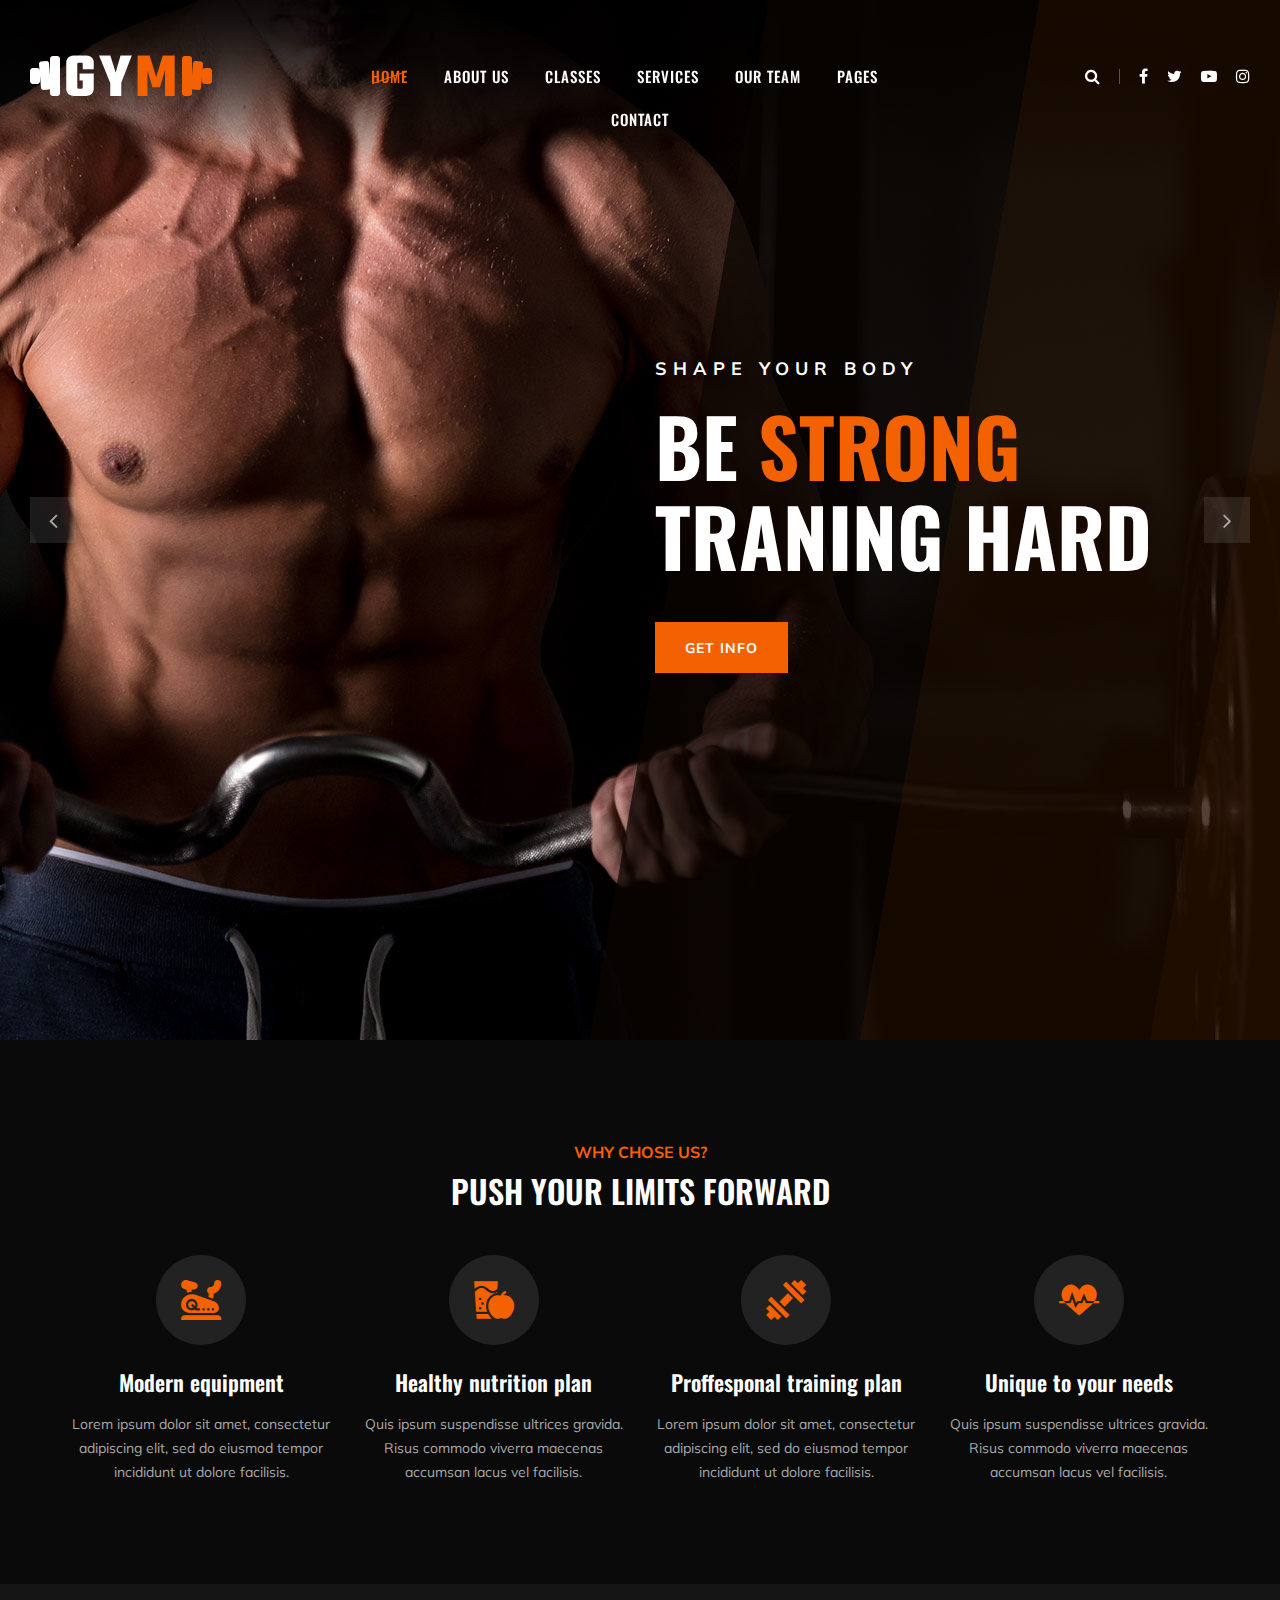
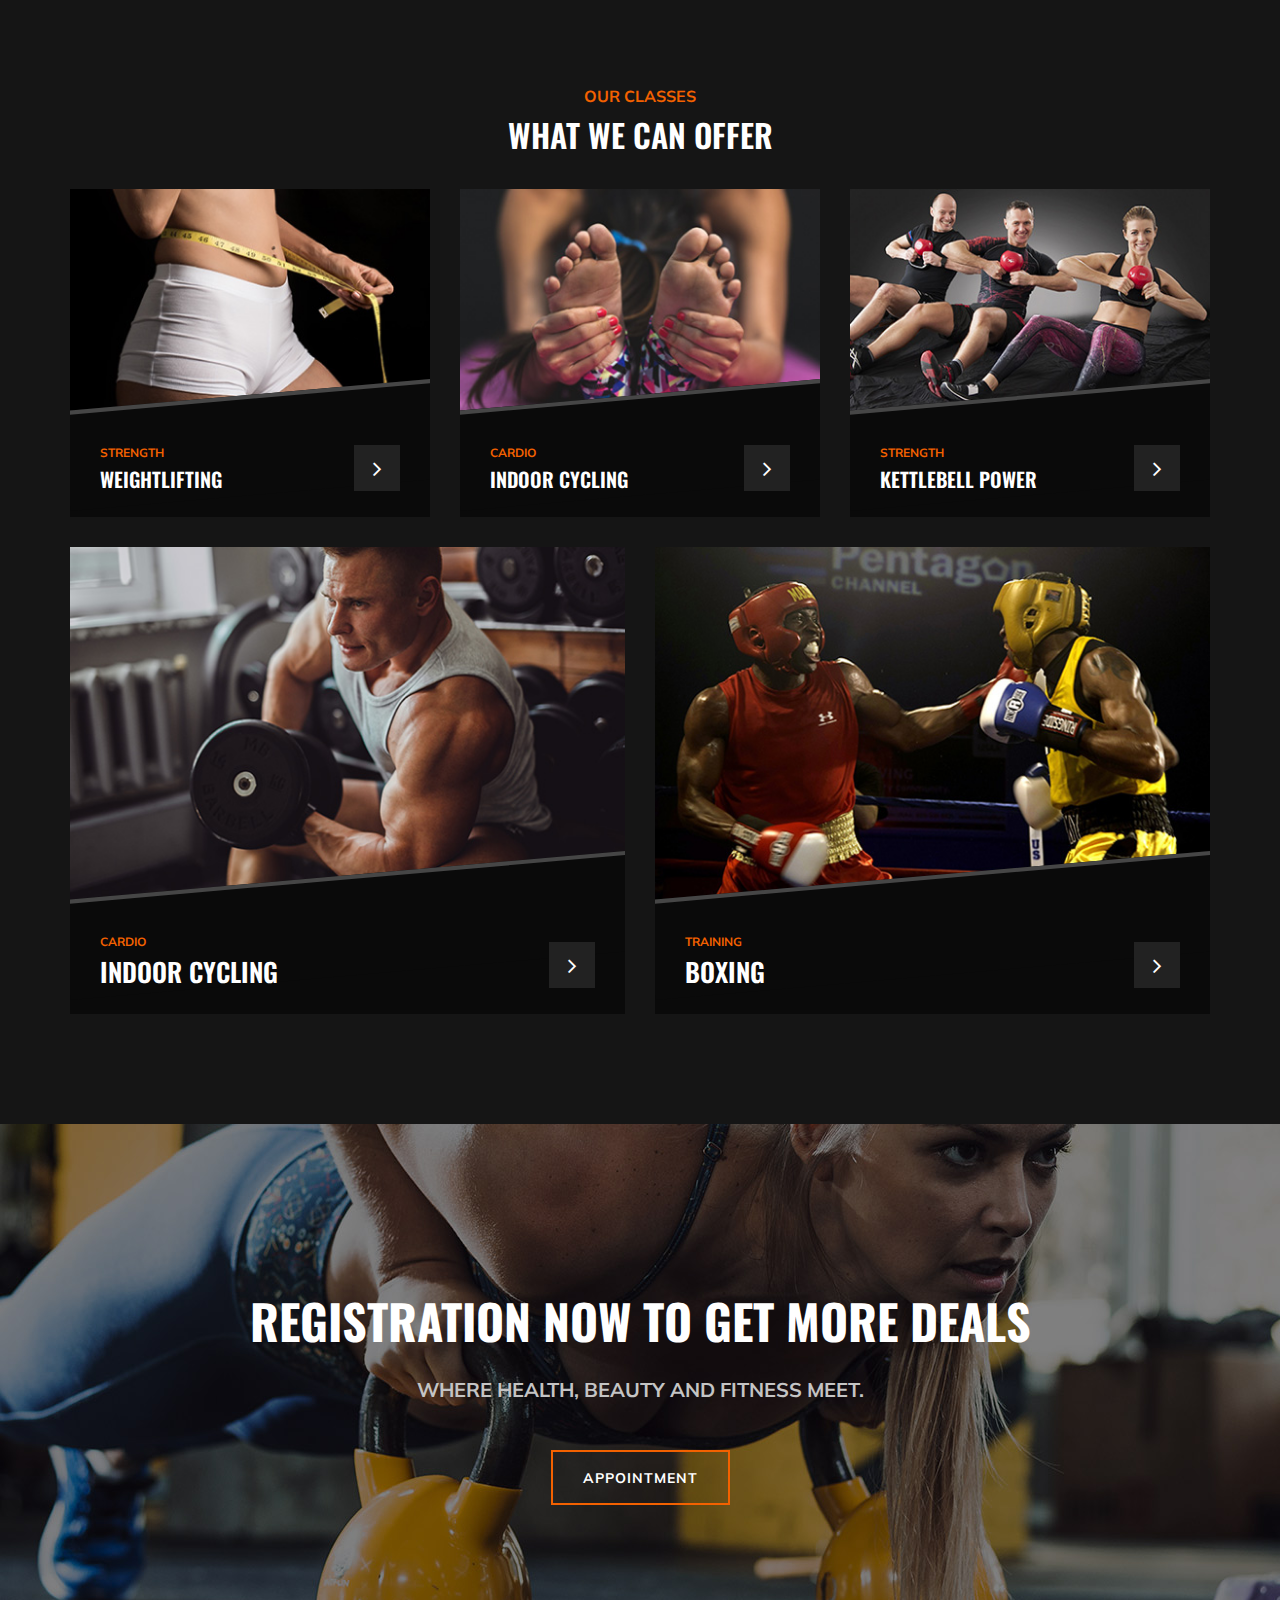
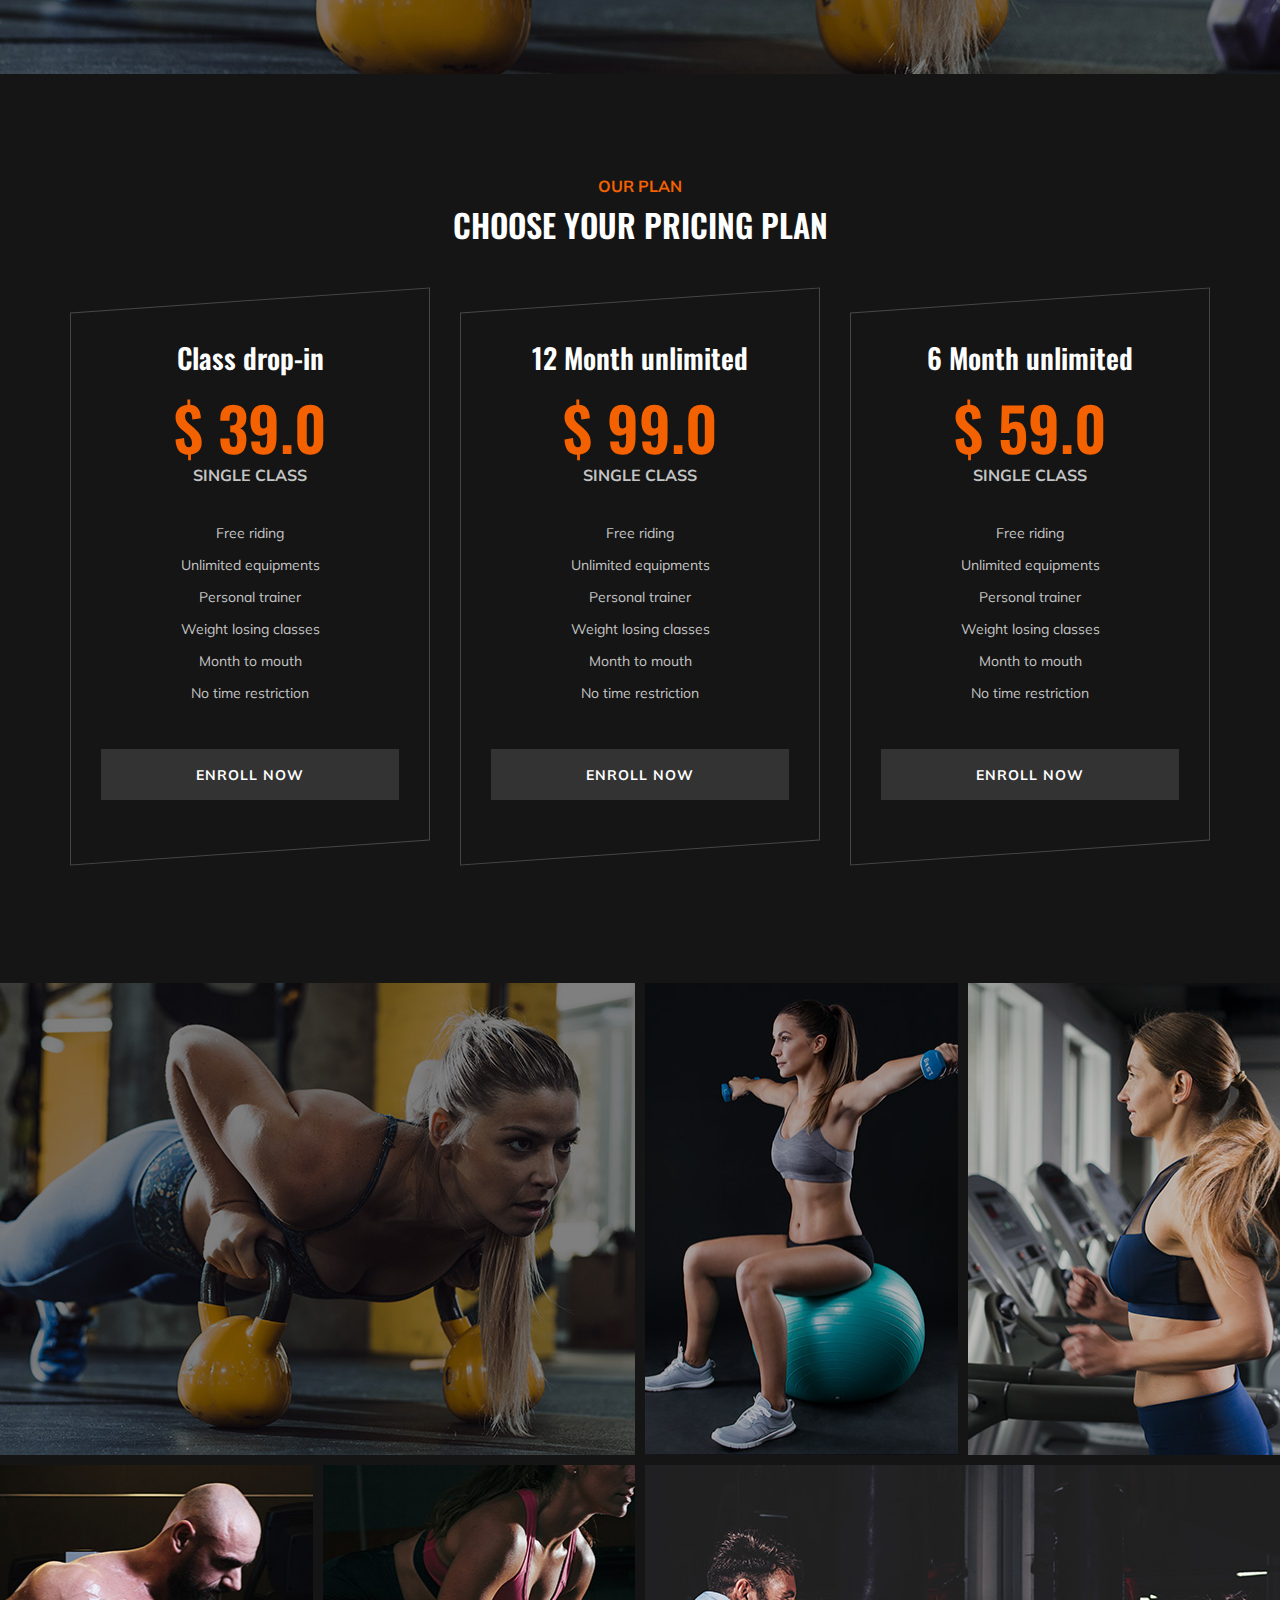
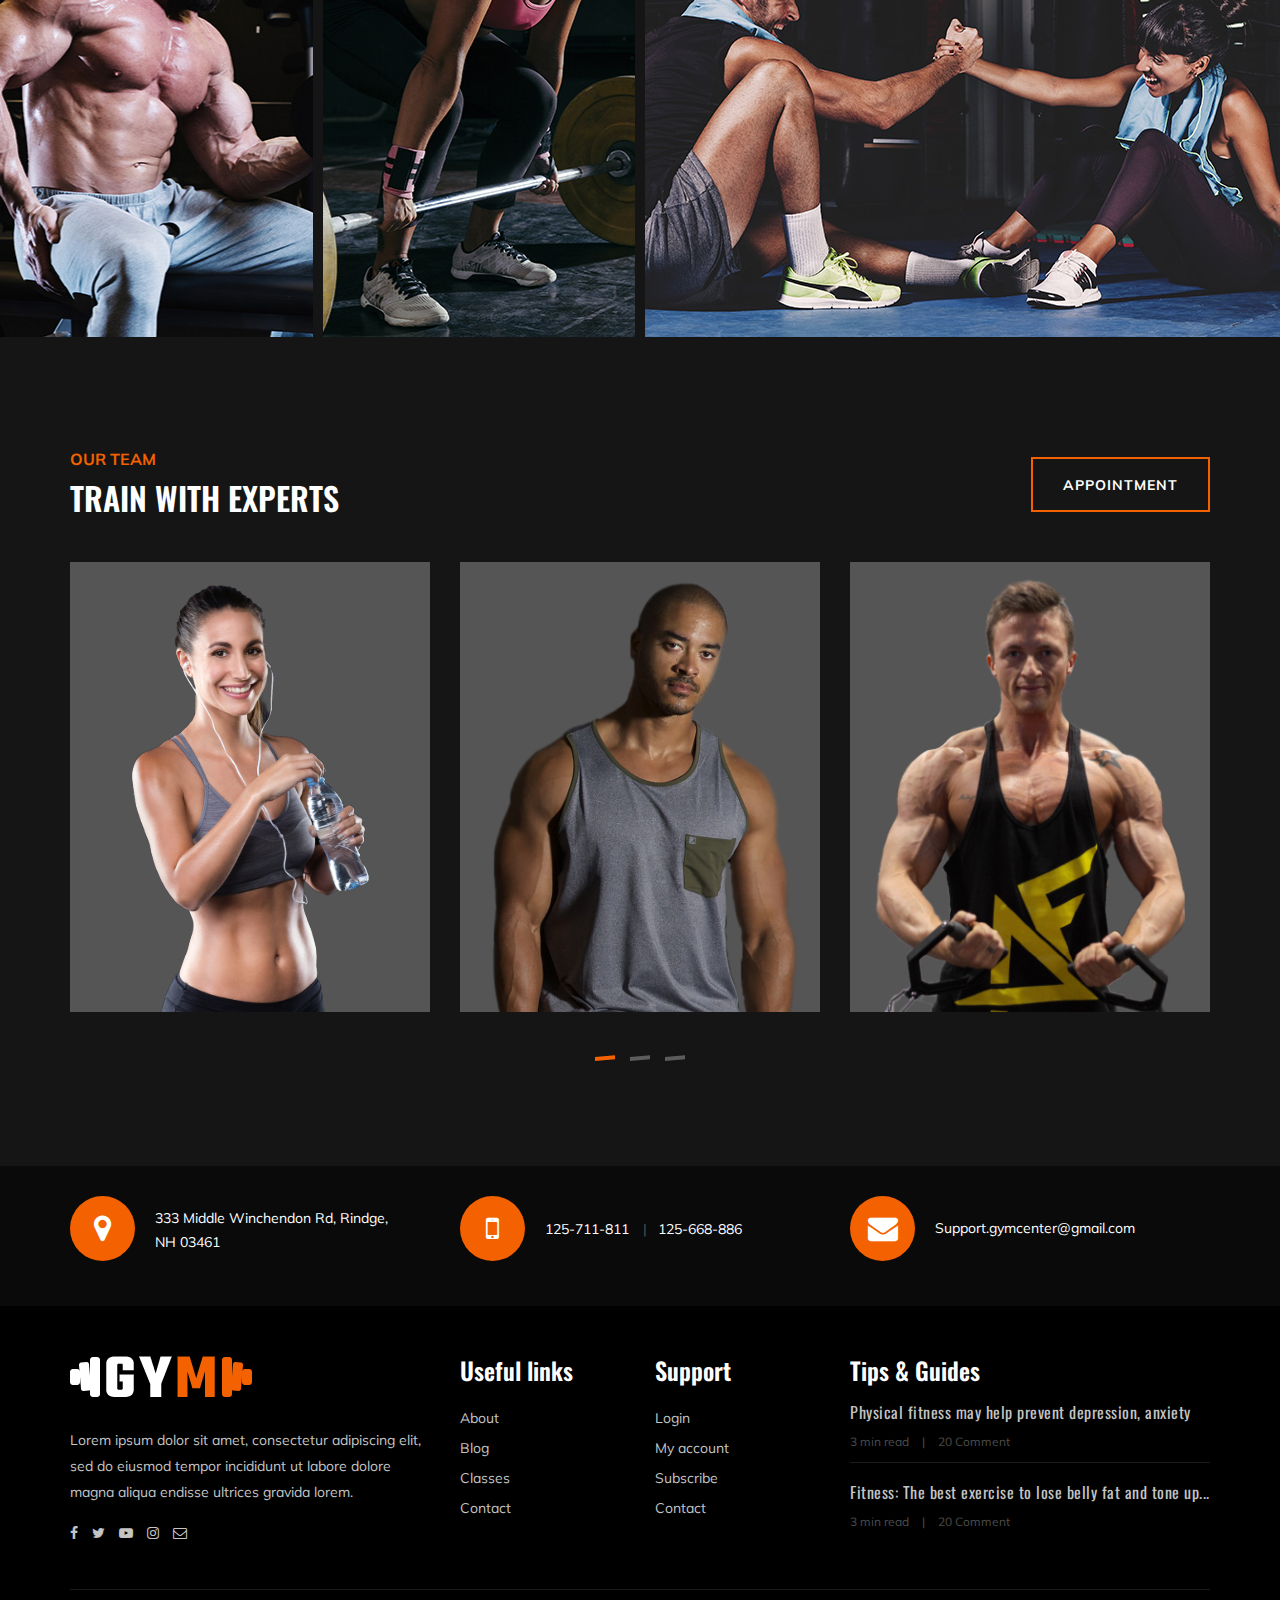
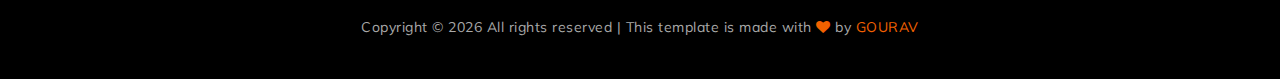
<file: index.html>
<!DOCTYPE html>
<html lang="zxx">

<head>
    <meta charset="UTF-8">
    <meta name="description" content="Shiva's | Gym ">
    <meta name="keywords" content="Gym, unica, creative, html">
    <meta name="viewport" content="width=device-width, initial-scale=1.0">
    <meta http-equiv="X-UA-Compatible" content="ie=edge">
    <title>Gourav | Gym </title>

    <!-- Google Font -->
    <link href="https://fonts.googleapis.com/css?family=Muli:300,400,500,600,700,800,900&display=swap" rel="stylesheet">
    <link href="https://fonts.googleapis.com/css?family=Oswald:300,400,500,600,700&display=swap" rel="stylesheet">

    <!-- Css Styles -->
    <link rel="stylesheet" href="./css/bootstrap.min.css" type="text/css">
    <link rel="stylesheet" href="./css/font-awesome.min.css" type="text/css">
    <link rel="stylesheet" href="./css/flaticon.css" type="text/css">
    <link rel="stylesheet" href="./css/owl.carousel.min.css" type="text/css">
    <link rel="stylesheet" href="./css/barfiller.css" type="text/css">
    <link rel="stylesheet" href="./css/magnific-popup.css" type="text/css">
    <link rel="stylesheet" href="./css/slicknav.min.css" type="text/css">
    <link rel="stylesheet" href="./css/style.css" type="text/css">
</head>

<body>
    <!-- Page Preloder -->
    <div id="preloder">
        <div class="loader"></div>
    </div>

    <!-- Offcanvas Menu Section Begin -->
    <div class="offcanvas-menu-overlay"></div>
    <div class="offcanvas-menu-wrapper">
        <div class="canvas-close">
            <i class="fa fa-close"></i>
        </div>
        <div class="canvas-search search-switch">
            <i class="fa fa-search"></i>
        </div>
        <nav class="canvas-menu mobile-menu">
            <ul>
                <li><a href="./index.html">Home</a></li>
                <li><a href="./about-us.html">About Us</a></li>
                <li><a href="./classes.html">Classes</a></li>
                <li><a href="./services.html">Services</a></li>
                <li><a href="./team.html">Our Team</a></li>
                <li><a href="#">Pages</a>
                    <ul class="dropdown">
                        <li><a href="./about-us.html">About us</a></li>
                        <li><a href="./class-timetable.html">Classes timetable</a></li>
                        <li><a href="./bmi-calculator.html">Bmi calculate</a></li>
                        <li><a href="./team.html">Our team</a></li>
                        <li><a href="./gallery.html">Gallery</a></li>
                        <li><a href="./blog.html">Our blog</a></li>
                        <li><a href="./404.html">404</a></li>
                    </ul>
                </li>
                <li><a href="./contact.html">Contact</a></li>
            </ul>
        </nav>
        <div id="mobile-menu-wrap"></div>
        <div class="canvas-social">
            <a href="#"><i class="fa fa-facebook"></i></a>
            <a href="#"><i class="fa fa-twitter"></i></a>
            <a href="#"><i class="fa fa-youtube-play"></i></a>
            <a href="#"><i class="fa fa-instagram"></i></a>
        </div>
    </div>
    <!-- Offcanvas Menu Section End -->

    <!-- Header Section Begin -->
    <header class="header-section">
        <div class="container-fluid">
            <div class="row">
                <div class="col-lg-3">
                    <div class="logo">
                        <a href="./index.html">
                            <img src="./img/logo.png" alt="">
                        </a>
                    </div>
                </div>
                <div class="col-lg-6">
                    <nav class="nav-menu">
                        <ul>
                            <li class="active"><a href="./index.html">Home</a></li>
                            <li><a href="./about-us.html">About Us</a></li>
                            <li><a href="./class-details.html">Classes</a></li>
                            <li><a href="./services.html">Services</a></li>
                            <li><a href="./team.html">Our Team</a></li>
                            <li><a href="#">Pages</a>
                                <ul class="dropdown">
                                    <li><a href="./about-us.html">About us</a></li>
                                    <li><a href="./class-timetable.html">Classes timetable</a></li>
                                    <li><a href="./bmi-calculator.html">Bmi calculate</a></li>
                                    <li><a href="./team.html">Our team</a></li>
                                    <li><a href="./gallery.html">Gallery</a></li>
                                    <li><a href="./blog.html">Our blog</a></li>
                                    <li><a href="./404.html">404</a></li>
                                </ul>
                            </li>
                            <li><a href="./contact.html">Contact</a></li>
                        </ul>
                    </nav>
                </div>
                <div class="col-lg-3">
                    <div class="top-option">
                        <div class="to-search search-switch">
                            <i class="fa fa-search"></i>
                        </div>
                        <div class="to-social">
                            <a href="#"><i class="fa fa-facebook"></i></a>
                            <a href="#"><i class="fa fa-twitter"></i></a>
                            <a href="#"><i class="fa fa-youtube-play"></i></a>
                            <a href="#"><i class="fa fa-instagram"></i></a>
                        </div>
                    </div>
                </div>
            </div>
            <div class="canvas-open">
                <i class="fa fa-bars"></i>
            </div>
        </div>
    </header>
    <!-- Header End -->

    <!-- Hero Section Begin -->
    <section class="hero-section">
        <div class="hs-slider owl-carousel">
            <div class="hs-item set-bg" data-setbg="./img/hero/hero-1.jpg">
                <div class="container">
                    <div class="row">
                        <div class="col-lg-6 offset-lg-6">
                            <div class="hi-text">
                                <span>Shape your body</span>
                                <h1>Be <strong>strong</strong> traning hard</h1>
                                <a href="#" class="primary-btn">Get info</a>
                            </div>
                        </div>
                    </div>
                </div>
            </div>
            <div class="hs-item set-bg" data-setbg="./img/hero/hero-2.jpg">
                <div class="container">
                    <div class="row">
                        <div class="col-lg-6 offset-lg-6">
                            <div class="hi-text">
                                <span>Shape your body</span>
                                <h1>Be <strong>strong</strong> traning hard</h1>
                                <a href="#" class="primary-btn">Get info</a>
                            </div>
                        </div>
                    </div>
                </div>
            </div>
        </div>
    </section>
    <!-- Hero Section End -->

    <!-- ChoseUs Section Begin -->
    <section class="choseus-section spad">
        <div class="container">
            <div class="row">
                <div class="col-lg-12">
                    <div class="section-title">
                        <span>Why chose us?</span>
                        <h2>PUSH YOUR LIMITS FORWARD</h2>
                    </div>
                </div>
            </div>
            <div class="row">
                <div class="col-lg-3 col-sm-6">
                    <div class="cs-item">
                        <span class="flaticon-034-stationary-bike"></span>
                        <h4>Modern equipment</h4>
                        <p>Lorem ipsum dolor sit amet, consectetur adipiscing elit, sed do eiusmod tempor incididunt ut dolore facilisis.</p>
                    </div>
                </div>
                <div class="col-lg-3 col-sm-6">
                    <div class="cs-item">
                        <span class="flaticon-033-juice"></span>
                        <h4>Healthy nutrition plan</h4>
                        <p>Quis ipsum suspendisse ultrices gravida. Risus commodo viverra maecenas accumsan lacus vel facilisis.
                        </p>
                    </div>
                </div>
                <div class="col-lg-3 col-sm-6">
                    <div class="cs-item">
                        <span class="flaticon-002-dumbell"></span>
                        <h4>Proffesponal training plan</h4>
                        <p>Lorem ipsum dolor sit amet, consectetur adipiscing elit, sed do eiusmod tempor incididunt ut dolore facilisis.</p>
                    </div>
                </div>
                <div class="col-lg-3 col-sm-6">
                    <div class="cs-item">
                        <span class="flaticon-014-heart-beat"></span>
                        <h4>Unique to your needs</h4>
                        <p>Quis ipsum suspendisse ultrices gravida. Risus commodo viverra maecenas accumsan lacus vel facilisis.
                        </p>
                    </div>
                </div>
            </div>
        </div>
    </section>
    <!-- ChoseUs Section End -->

    <!-- Classes Section Begin -->
    <section class="classes-section spad">
        <div class="container">
            <div class="row">
                <div class="col-lg-12">
                    <div class="section-title">
                        <span>Our Classes</span>
                        <h2>WHAT WE CAN OFFER</h2>
                    </div>
                </div>
            </div>
            <div class="row">
                <div class="col-lg-4 col-md-6">
                    <div class="class-item">
                        <div class="ci-pic">
                            <img src="./img/classes/class-1.jpg" alt="">
                        </div>
                        <div class="ci-text">
                            <span>STRENGTH</span>
                            <h5>Weightlifting</h5>
                            <a href="#"><i class="fa fa-angle-right"></i></a>
                        </div>
                    </div>
                </div>
                <div class="col-lg-4 col-md-6">
                    <div class="class-item">
                        <div class="ci-pic">
                            <img src="./img/classes/class-2.jpg" alt="">
                        </div>
                        <div class="ci-text">
                            <span>Cardio</span>
                            <h5>Indoor cycling</h5>
                            <a href="#"><i class="fa fa-angle-right"></i></a>
                        </div>
                    </div>
                </div>
                <div class="col-lg-4 col-md-6">
                    <div class="class-item">
                        <div class="ci-pic">
                            <img src="./img/classes/class-3.jpg" alt="">
                        </div>
                        <div class="ci-text">
                            <span>STRENGTH</span>
                            <h5>Kettlebell power</h5>
                            <a href="#"><i class="fa fa-angle-right"></i></a>
                        </div>
                    </div>
                </div>
                <div class="col-lg-6 col-md-6">
                    <div class="class-item">
                        <div class="ci-pic">
                            <img src="./img/classes/class-4.jpg" alt="">
                        </div>
                        <div class="ci-text">
                            <span>Cardio</span>
                            <h4>Indoor cycling</h4>
                            <a href="#"><i class="fa fa-angle-right"></i></a>
                        </div>
                    </div>
                </div>
                <div class="col-lg-6">
                    <div class="class-item">
                        <div class="ci-pic">
                            <img src="./img/classes/class-5.jpg" alt="">
                        </div>
                        <div class="ci-text">
                            <span>Training</span>
                            <h4>Boxing</h4>
                            <a href="#"><i class="fa fa-angle-right"></i></a>
                        </div>
                    </div>
                </div>
            </div>
        </div>
    </section>
    <!-- ChoseUs Section End -->

    <!-- Banner Section Begin -->
    <section class="banner-section set-bg" data-setbg="./img/banner-bg.jpg">
        <div class="container">
            <div class="row">
                <div class="col-lg-12 text-center">
                    <div class="bs-text">
                        <h2>registration now to get more deals</h2>
                        <div class="bt-tips">Where health, beauty and fitness meet.</div>
                        <a href="#" class="primary-btn  btn-normal">Appointment</a>
                    </div>
                </div>
            </div>
        </div>
    </section>
    <!-- Banner Section End -->

    <!-- Pricing Section Begin -->
    <section class="pricing-section spad">
        <div class="container">
            <div class="row">
                <div class="col-lg-12">
                    <div class="section-title">
                        <span>Our Plan</span>
                        <h2>Choose your pricing plan</h2>
                    </div>
                </div>
            </div>
            <div class="row justify-content-center">
                <div class="col-lg-4 col-md-8">
                    <div class="ps-item">
                        <h3>Class drop-in</h3>
                        <div class="pi-price">
                            <h2>$ 39.0</h2>
                            <span>SINGLE CLASS</span>
                        </div>
                        <ul>
                            <li>Free riding</li>
                            <li>Unlimited equipments</li>
                            <li>Personal trainer</li>
                            <li>Weight losing classes</li>
                            <li>Month to mouth</li>
                            <li>No time restriction</li>
                        </ul>
                        <a href="#" class="primary-btn pricing-btn">Enroll now</a>
                        <a href="#" class="thumb-icon"><i class="fa fa-picture-o"></i></a>
                    </div>
                </div>
                <div class="col-lg-4 col-md-8">
                    <div class="ps-item">
                        <h3>12 Month unlimited</h3>
                        <div class="pi-price">
                            <h2>$ 99.0</h2>
                            <span>SINGLE CLASS</span>
                        </div>
                        <ul>
                            <li>Free riding</li>
                            <li>Unlimited equipments</li>
                            <li>Personal trainer</li>
                            <li>Weight losing classes</li>
                            <li>Month to mouth</li>
                            <li>No time restriction</li>
                        </ul>
                        <a href="#" class="primary-btn pricing-btn">Enroll now</a>
                        <a href="#" class="thumb-icon"><i class="fa fa-picture-o"></i></a>
                    </div>
                </div>
                <div class="col-lg-4 col-md-8">
                    <div class="ps-item">
                        <h3>6 Month unlimited</h3>
                        <div class="pi-price">
                            <h2>$ 59.0</h2>
                            <span>SINGLE CLASS</span>
                        </div>
                        <ul>
                            <li>Free riding</li>
                            <li>Unlimited equipments</li>
                            <li>Personal trainer</li>
                            <li>Weight losing classes</li>
                            <li>Month to mouth</li>
                            <li>No time restriction</li>
                        </ul>
                        <a href="#" class="primary-btn pricing-btn">Enroll now</a>
                        <a href="#" class="thumb-icon"><i class="fa fa-picture-o"></i></a>
                    </div>
                </div>
            </div>
        </div>
    </section>
    <!-- Pricing Section End -->

    <!-- Gallery Section Begin -->
    <div class="gallery-section">
        <div class="gallery">
            <div class="grid-sizer"></div>
            <div class="gs-item grid-wide set-bg" data-setbg="img/gallery/gallery-1.jpg">
                <a href="./img/gallery/gallery-1.jpg" class="thumb-icon image-popup"><i class="fa fa-picture-o"></i></a>
            </div>
            <div class="gs-item set-bg" data-setbg="img/gallery/gallery-2.jpg">
                <a href="img/gallery/gallery-2.jpg" class="thumb-icon image-popup"><i class="fa fa-picture-o"></i></a>
            </div>
            <div class="gs-item set-bg" data-setbg="img/gallery/gallery-3.jpg">
                <a href="./img/gallery/gallery-3.jpg" class="thumb-icon image-popup"><i class="fa fa-picture-o"></i></a>
            </div>
            <div class="gs-item set-bg" data-setbg="img/gallery/gallery-4.jpg">
                <a href="./img/gallery/gallery-4.jpg" class="thumb-icon image-popup"><i class="fa fa-picture-o"></i></a>
            </div>
            <div class="gs-item set-bg" data-setbg="img/gallery/gallery-5.jpg">
                <a href="./img/gallery/gallery-5.jpg" class="thumb-icon image-popup"><i class="fa fa-picture-o"></i></a>
            </div>
            <div class="gs-item grid-wide set-bg" data-setbg="img/gallery/gallery-6.jpg">
                <a href="./img/gallery/gallery-6.jpg" class="thumb-icon image-popup"><i class="fa fa-picture-o"></i></a>
            </div>
        </div>
    </div>
    <!-- Gallery Section End -->

    <!-- Team Section Begin -->
    <section class="team-section spad">
        <div class="container">
            <div class="row">
                <div class="col-lg-12">
                    <div class="team-title">
                        <div class="section-title">
                            <span>Our Team</span>
                            <h2>TRAIN WITH EXPERTS</h2>
                        </div>
                        <a href="#" class="primary-btn btn-normal appoinment-btn">appointment</a>
                    </div>
                </div>
            </div>
            <div class="row">
                <div class="ts-slider owl-carousel">
                    <div class="col-lg-4">
                        <div class="ts-item set-bg" data-setbg="./img/team/team-1.jpg">
                            <div class="ts_text">
                                <h4>Athart Rachel</h4>
                                <span>Gym Trainer</span>
                            </div>
                        </div>
                    </div>
                    <div class="col-lg-4">
                        <div class="ts-item set-bg" data-setbg="./img/team/team-2.jpg">
                            <div class="ts_text">
                                <h4>Athart Rachel</h4>
                                <span>Gym Trainer</span>
                            </div>
                        </div>
                    </div>
                    <div class="col-lg-4">
                        <div class="ts-item set-bg" data-setbg="./img/team/team-3.jpg">
                            <div class="ts_text">
                                <h4>Athart Rachel</h4>
                                <span>Gym Trainer</span>
                            </div>
                        </div>
                    </div>
                    <div class="col-lg-4">
                        <div class="ts-item set-bg" data-setbg="./img/team/team-4.jpg">
                            <div class="ts_text">
                                <h4>Athart Rachel</h4>
                                <span>Gym Trainer</span>
                            </div>
                        </div>
                    </div>
                    <div class="col-lg-4">
                        <div class="ts-item set-bg" data-setbg="./img/team/team-5.jpg">
                            <div class="ts_text">
                                <h4>Athart Rachel</h4>
                                <span>Gym Trainer</span>
                            </div>
                        </div>
                    </div>
                    <div class="col-lg-4">
                        <div class="ts-item set-bg" data-setbg="./img/team/team-6.jpg">
                            <div class="ts_text">
                                <h4>Athart Rachel</h4>
                                <span>Gym Trainer</span>
                            </div>
                        </div>
                    </div>
                </div>
            </div>
        </div>
    </section>
    <!-- Team Section End -->

    <!-- Get In Touch Section Begin -->
    <div class="gettouch-section">
        <div class="container">
            <div class="row">
                <div class="col-md-4">
                    <div class="gt-text">
                        <i class="fa fa-map-marker"></i>
                        <p>333 Middle Winchendon Rd, Rindge,<br/> NH 03461</p>
                    </div>
                </div>
                <div class="col-md-4">
                    <div class="gt-text">
                        <i class="fa fa-mobile"></i>
                        <ul>
                            <li>125-711-811</li>
                            <li>125-668-886</li>
                        </ul>
                    </div>
                </div>
                <div class="col-md-4">
                    <div class="gt-text email">
                        <i class="fa fa-envelope"></i>
                        <p>Support.gymcenter@gmail.com</p>
                    </div>
                </div>
            </div>
        </div>
    </div>
    <!-- Get In Touch Section End -->

    <!-- Footer Section Begin -->
    <section class="footer-section">
        <div class="container">
            <div class="row">
                <div class="col-lg-4">
                    <div class="fs-about">
                        <div class="fa-logo">
                            <a href="#"><img src="./img/logo.png" alt=""></a>
                        </div>
                        <p>Lorem ipsum dolor sit amet, consectetur adipiscing elit, sed do eiusmod tempor incididunt ut labore dolore magna aliqua endisse ultrices gravida lorem.</p>
                        <div class="fa-social">
                            <a href="#"><i class="fa fa-facebook"></i></a>
                            <a href="#"><i class="fa fa-twitter"></i></a>
                            <a href="#"><i class="fa fa-youtube-play"></i></a>
                            <a href="#"><i class="fa fa-instagram"></i></a>
                            <a href="#"><i class="fa  fa-envelope-o"></i></a>
                        </div>
                    </div>
                </div>
                <div class="col-lg-2 col-md-3 col-sm-6">
                    <div class="fs-widget">
                        <h4>Useful links</h4>
                        <ul>
                            <li><a href="#">About</a></li>
                            <li><a href="#">Blog</a></li>
                            <li><a href="#">Classes</a></li>
                            <li><a href="#">Contact</a></li>
                        </ul>
                    </div>
                </div>
                <div class="col-lg-2 col-md-3 col-sm-6">
                    <div class="fs-widget">
                        <h4>Support</h4>
                        <ul>
                            <li><a href="#">Login</a></li>
                            <li><a href="#">My account</a></li>
                            <li><a href="#">Subscribe</a></li>
                            <li><a href="#">Contact</a></li>
                        </ul>
                    </div>
                </div>
                <div class="col-lg-4 col-md-6">
                    <div class="fs-widget">
                        <h4>Tips & Guides</h4>
                        <div class="fw-recent">
                            <h6><a href="#">Physical fitness may help prevent depression, anxiety</a></h6>
                            <ul>
                                <li>3 min read</li>
                                <li>20 Comment</li>
                            </ul>
                        </div>
                        <div class="fw-recent">
                            <h6><a href="#">Fitness: The best exercise to lose belly fat and tone up...</a></h6>
                            <ul>
                                <li>3 min read</li>
                                <li>20 Comment</li>
                            </ul>
                        </div>
                    </div>
                </div>
            </div>
            <div class="row">
                <div class="col-lg-12 text-center">
                    <div class="copyright-text">
                        <p>
                           
                            Copyright &copy;
                            <script>
                                document.write(new Date().getFullYear());
                            </script> All rights reserved | This template is made with <i class="fa fa-heart" aria-hidden="true"></i> by <a href="#" target="_blank">GOURAV</a>
                           
                        </p>
                    </div>
                </div>
            </div>
        </div>
    </section>
    <!-- Footer Section End -->

    <!-- Search model Begin -->
    <div class="search-model">
        <div class="h-100 d-flex align-items-center justify-content-center">
            <div class="search-close-switch">+</div>
            <form class="search-model-form">
                <input type="text" id="search-input" placeholder="Search here.....">
            </form>
        </div>
    </div>
    <!-- Search model end -->

    <!-- Js Plugins -->
    <script src="./js/jquery-3.3.1.min.js"></script>
    <script src="./js/bootstrap.min.js"></script>
    <script src="./js/jquery.magnific-popup.min.js"></script>
    <script src="./js/masonry.pkgd.min.js"></script>
    <script src="./js/jquery.barfiller.js"></script>
    <script src="./js/jquery.slicknav.js"></script>
    <script src="./js/owl.carousel.min.js"></script>
    <script src="./js/main.js"></script>



</body>

</html>
</file>
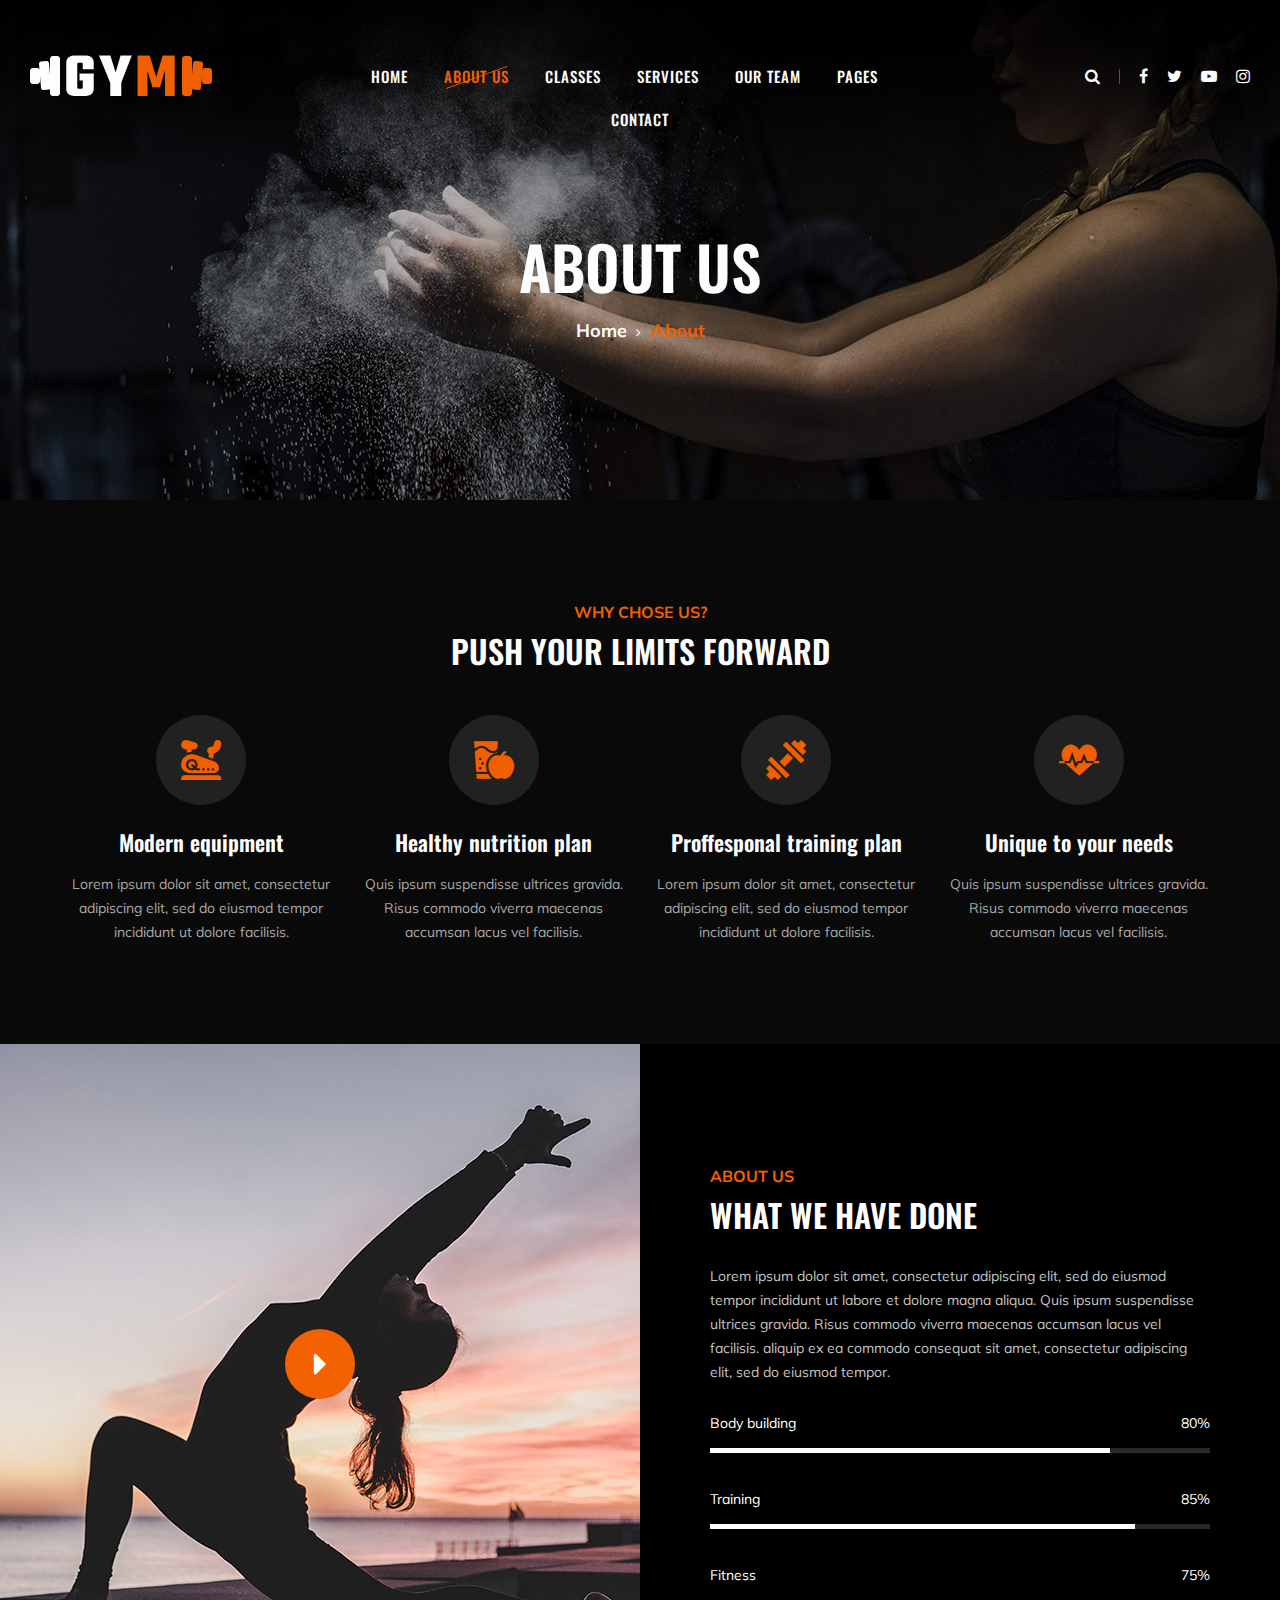
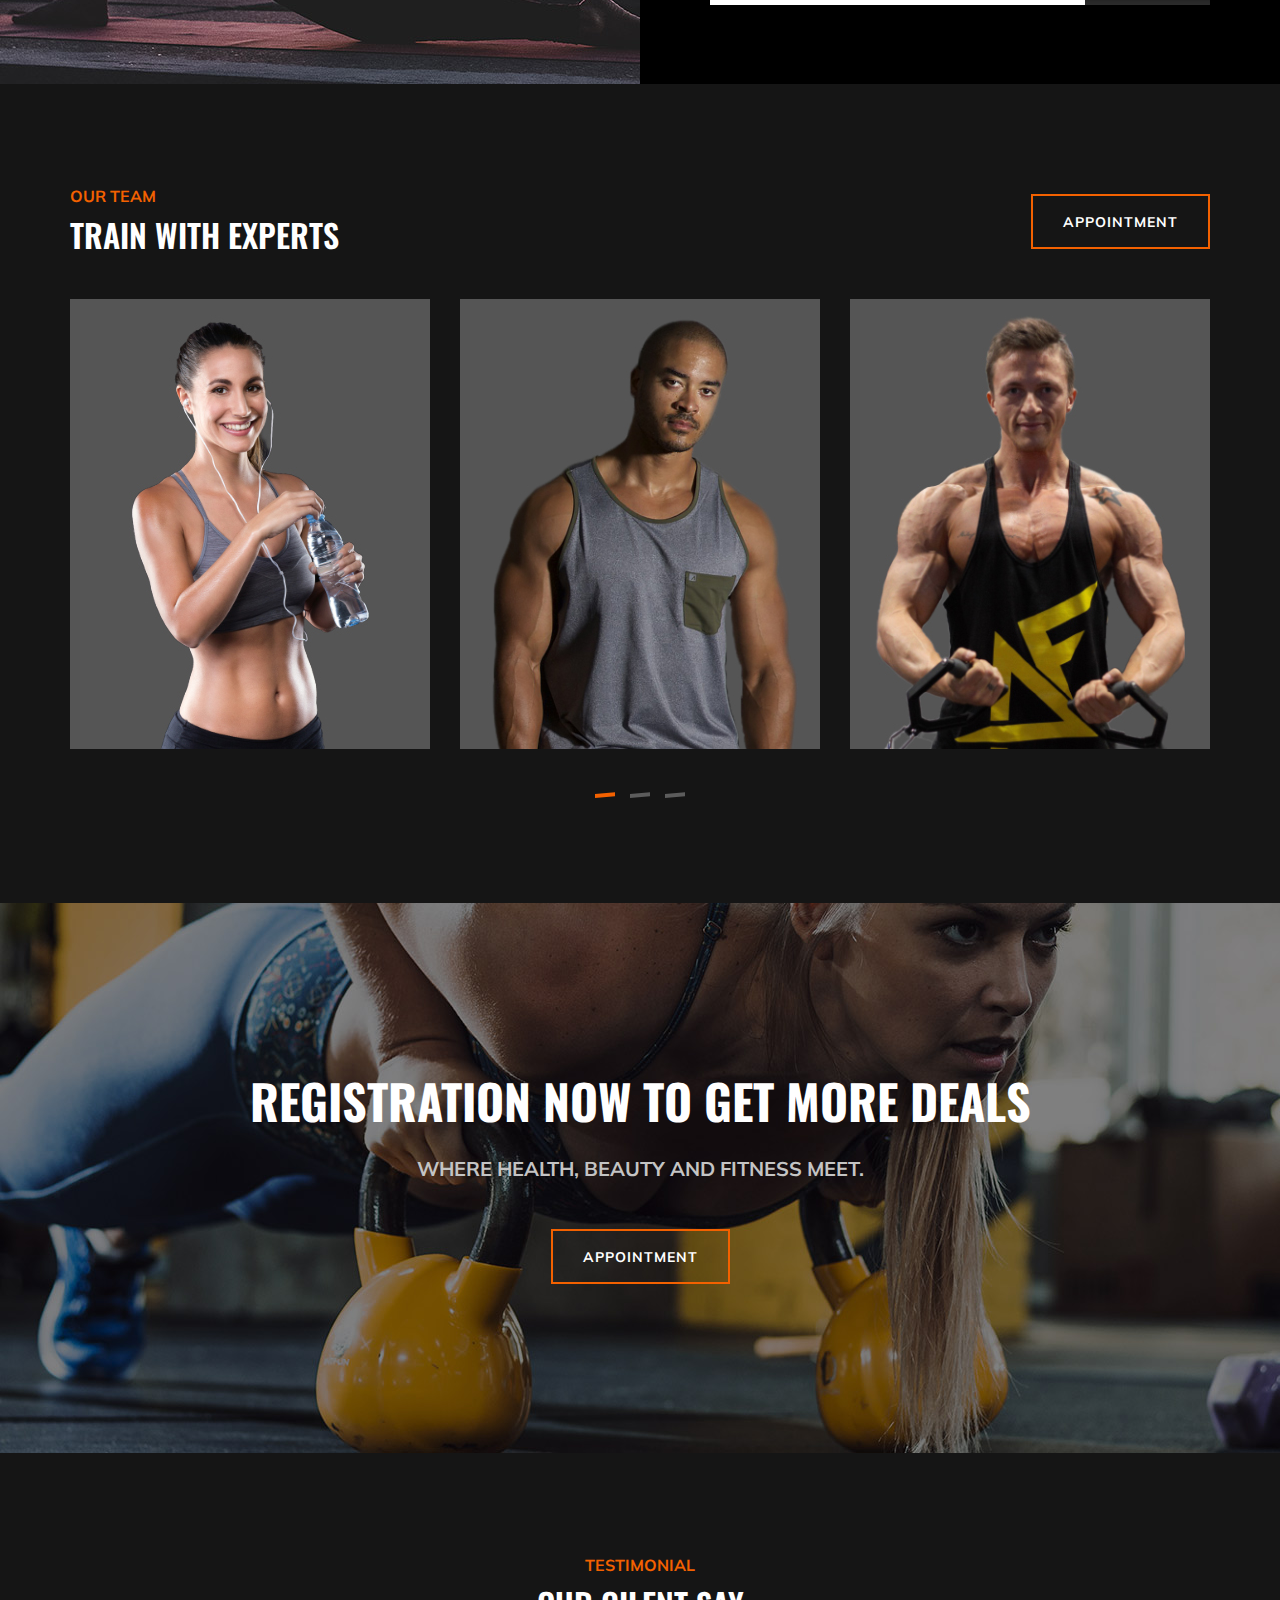
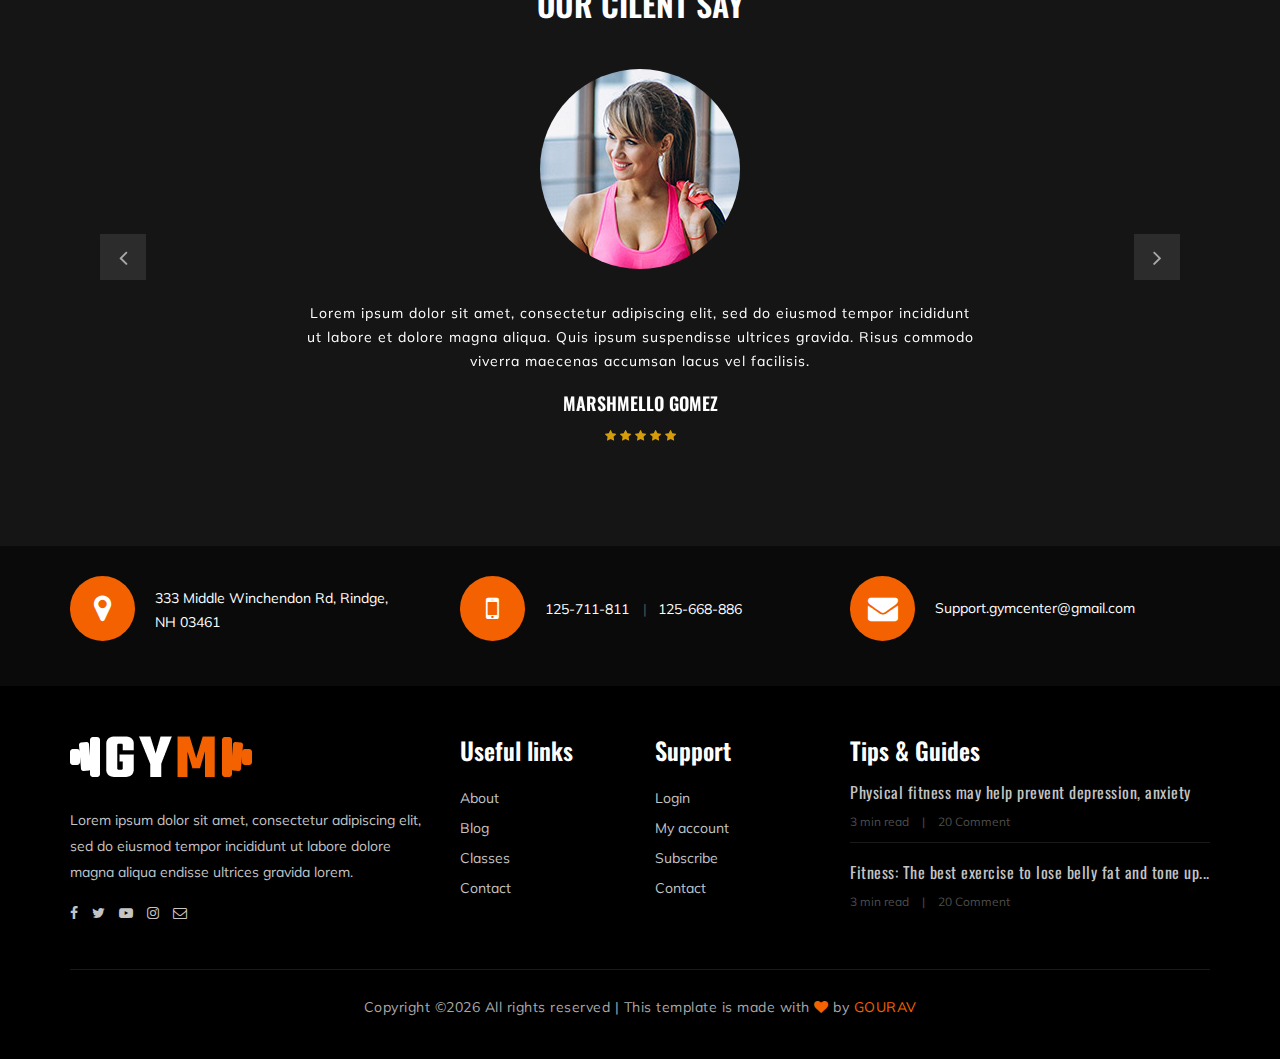
<file: about-us.html>
<!DOCTYPE html>
<html lang="zxx">

<head>
    <meta charset="UTF-8">
    <meta name="description" content="Gym Template">
    <meta name="keywords" content="Gym, unica, creative, html">
    <meta name="viewport" content="width=device-width, initial-scale=1.0">
    <meta http-equiv="X-UA-Compatible" content="ie=edge">
    <title>Gym | Template</title>

    <!-- Google Font -->
    <link href="https://fonts.googleapis.com/css?family=Muli:300,400,500,600,700,800,900&display=swap" rel="stylesheet">
    <link href="https://fonts.googleapis.com/css?family=Oswald:300,400,500,600,700&display=swap" rel="stylesheet">

    <!-- Css Styles -->
    <link rel="stylesheet" href="css/bootstrap.min.css" type="text/css">
    <link rel="stylesheet" href="css/font-awesome.min.css" type="text/css">
    <link rel="stylesheet" href="css/flaticon.css" type="text/css">
    <link rel="stylesheet" href="css/owl.carousel.min.css" type="text/css">
    <link rel="stylesheet" href="css/barfiller.css" type="text/css">
    <link rel="stylesheet" href="css/magnific-popup.css" type="text/css">
    <link rel="stylesheet" href="css/slicknav.min.css" type="text/css">
    <link rel="stylesheet" href="css/style.css" type="text/css">
</head>

<body>
    <!-- Page Preloder -->
    <div id="preloder">
        <div class="loader"></div>
    </div>

 <!-- Offcanvas Menu Section Begin -->
    <div class="offcanvas-menu-overlay"></div>
    <div class="offcanvas-menu-wrapper">
        <div class="canvas-close">
            <i class="fa fa-close"></i>
        </div>
        <div class="canvas-search search-switch">
            <i class="fa fa-search"></i>
        </div>
        <nav class="canvas-menu mobile-menu">
            <ul>
                <li><a href="./index.html">Home</a></li>
                <li><a href="./about-us.html">About Us</a></li>
                <li><a href="./classes.html">Classes</a></li>
                <li><a href="./services.html">Services</a></li>
                <li><a href="./team.html">Our Team</a></li>
                <li><a href="#">Pages</a>
                    <ul class="dropdown">
                        <li><a href="./about-us.html">About us</a></li>
                        <li><a href="./class-timetable.html">Classes timetable</a></li>
                        <li><a href="./bmi-calculator.html">Bmi calculate</a></li>
                        <li><a href="./team.html">Our team</a></li>
                        <li><a href="./gallery.html">Gallery</a></li>
                        <li><a href="./blog.html">Our blog</a></li>
                        <li><a href="./404.html">404</a></li>
                    </ul>
                </li>
                <li><a href="./contact.html">Contact</a></li>
            </ul>
        </nav>
        <div id="mobile-menu-wrap"></div>
        <div class="canvas-social">
            <a href="#"><i class="fa fa-facebook"></i></a>
            <a href="#"><i class="fa fa-twitter"></i></a>
            <a href="#"><i class="fa fa-youtube-play"></i></a>
            <a href="#"><i class="fa fa-instagram"></i></a>
        </div>
    </div>
    <!-- Offcanvas Menu Section End -->

    <!-- Header Section Begin -->
    <header class="header-section">
        <div class="container-fluid">
            <div class="row">
                <div class="col-lg-3">
                    <div class="logo">
                        <a href="./index.html">
                            <img src="img/logo.png" alt="">
                        </a>
                    </div>
                </div>
                <div class="col-lg-6">
                    <nav class="nav-menu">
                        <ul>
                            <li><a href="./index.html">Home</a></li>
                            <li class="active"><a href="./about-us.html">About Us</a></li>
                            <li><a href="./class-details.html">Classes</a></li>
                            <li><a href="./services.html">Services</a></li>
                            <li><a href="./team.html">Our Team</a></li>
                            <li><a href="#">Pages</a>
                                <ul class="dropdown">
                                    <li><a href="./about-us.html">About us</a></li>
                                    <li><a href="./class-timetable.html">Classes timetable</a></li>
                                    <li><a href="./bmi-calculator.html">Bmi calculate</a></li>
                                    <li><a href="./team.html">Our team</a></li>
                                    <li><a href="./gallery.html">Gallery</a></li>
                                    <li><a href="./blog.html">Our blog</a></li>
                                    <li><a href="./404.html">404</a></li>
                                </ul>
                            </li>
                            <li><a href="./contact.html">Contact</a></li>
                        </ul>
                    </nav>
                </div>
                <div class="col-lg-3">
                    <div class="top-option">
                        <div class="to-search search-switch">
                            <i class="fa fa-search"></i>
                        </div>
                        <div class="to-social">
                            <a href="#"><i class="fa fa-facebook"></i></a>
                            <a href="#"><i class="fa fa-twitter"></i></a>
                            <a href="#"><i class="fa fa-youtube-play"></i></a>
                            <a href="#"><i class="fa fa-instagram"></i></a>
                        </div>
                    </div>
                </div>
            </div>
            <div class="canvas-open">
                <i class="fa fa-bars"></i>
            </div>
        </div>
    </header>
    <!-- Header End -->

    <!-- Breadcrumb Section Begin -->
    <section class="breadcrumb-section set-bg" data-setbg="img/breadcrumb-bg.jpg">
        <div class="container">
            <div class="row">
                <div class="col-lg-12 text-center">
                    <div class="breadcrumb-text">
                        <h2>About us</h2>
                        <div class="bt-option">
                            <a href="./index.html">Home</a>
                            <span>About</span>
                        </div>
                    </div>
                </div>
            </div>
        </div>
    </section>
    <!-- Breadcrumb Section End -->

    <!-- ChoseUs Section Begin -->
    <section class="choseus-section spad">
        <div class="container">
            <div class="row">
                <div class="col-lg-12">
                    <div class="section-title">
                        <span>Why chose us?</span>
                        <h2>PUSH YOUR LIMITS FORWARD</h2>
                    </div>
                </div>
            </div>
            <div class="row">
                <div class="col-lg-3 col-sm-6">
                    <div class="cs-item">
                        <span class="flaticon-034-stationary-bike"></span>
                        <h4>Modern equipment</h4>
                        <p>Lorem ipsum dolor sit amet, consectetur adipiscing elit, sed do eiusmod tempor incididunt ut
                            dolore facilisis.</p>
                    </div>
                </div>
                <div class="col-lg-3 col-sm-6">
                    <div class="cs-item">
                        <span class="flaticon-033-juice"></span>
                        <h4>Healthy nutrition plan</h4>
                        <p>Quis ipsum suspendisse ultrices gravida. Risus commodo viverra maecenas accumsan lacus vel
                            facilisis.</p>
                    </div>
                </div>
                <div class="col-lg-3 col-sm-6">
                    <div class="cs-item">
                        <span class="flaticon-002-dumbell"></span>
                        <h4>Proffesponal training plan</h4>
                        <p>Lorem ipsum dolor sit amet, consectetur adipiscing elit, sed do eiusmod tempor incididunt ut
                            dolore facilisis.</p>
                    </div>
                </div>
                <div class="col-lg-3 col-sm-6">
                    <div class="cs-item">
                        <span class="flaticon-014-heart-beat"></span>
                        <h4>Unique to your needs</h4>
                        <p>Quis ipsum suspendisse ultrices gravida. Risus commodo viverra maecenas accumsan lacus vel
                            facilisis.</p>
                    </div>
                </div>
            </div>
        </div>
    </section>
    <!-- ChoseUs Section End -->

    <!-- About US Section Begin -->
    <section class="aboutus-section">
        <div class="container-fluid">
            <div class="row">
                <div class="col-lg-6 p-0">
                    <div class="about-video set-bg" data-setbg="img/about-us.jpg">
                        <a href="https://www.youtube.com/watch?v=EzKkl64rRbM" class="play-btn video-popup"><i
                                class="fa fa-caret-right"></i></a>
                    </div>
                </div>
                <div class="col-lg-6 p-0">
                    <div class="about-text">
                        <div class="section-title">
                            <span>About Us</span>
                            <h2>What we have done</h2>
                        </div>
                        <div class="at-desc">
                            <p>Lorem ipsum dolor sit amet, consectetur adipiscing elit, sed do eiusmod tempor incididunt
                                ut labore et dolore magna aliqua. Quis ipsum suspendisse ultrices gravida. Risus commodo
                                viverra maecenas accumsan lacus vel facilisis. aliquip ex ea commodo consequat sit amet,
                                consectetur adipiscing elit, sed do eiusmod tempor.</p>
                        </div>
                        <div class="about-bar">
                            <div class="ab-item">
                                <p>Body building</p>
                                <div id="bar1" class="barfiller">
                                    <span class="fill" data-percentage="80"></span>
                                    <div class="tipWrap">
                                        <span class="tip"></span>
                                    </div>
                                </div>
                            </div>
                            <div class="ab-item">
                                <p>Training</p>
                                <div id="bar2" class="barfiller">
                                    <span class="fill" data-percentage="85"></span>
                                    <div class="tipWrap">
                                        <span class="tip"></span>
                                    </div>
                                </div>
                            </div>
                            <div class="ab-item">
                                <p>Fitness</p>
                                <div id="bar3" class="barfiller">
                                    <span class="fill" data-percentage="75"></span>
                                    <div class="tipWrap">
                                        <span class="tip"></span>
                                    </div>
                                </div>
                            </div>
                        </div>
                    </div>
                </div>
            </div>
        </div>
    </section>
    <!-- About US Section End -->

    <!-- Team Section Begin -->
    <section class="team-section spad">
        <div class="container">
            <div class="row">
                <div class="col-lg-12">
                    <div class="team-title">
                        <div class="section-title">
                            <span>Our Team</span>
                            <h2>TRAIN WITH EXPERTS</h2>
                        </div>
                        <a href="#" class="primary-btn btn-normal appoinment-btn">appointment</a>
                    </div>
                </div>
            </div>
            <div class="row">
                <div class="ts-slider owl-carousel">
                    <div class="col-lg-4">
                        <div class="ts-item set-bg" data-setbg="img/team/team-1.jpg">
                            <div class="ts_text">
                                <h4>Athart Rachel</h4>
                                <span>Gym Trainer</span>
                            </div>
                        </div>
                    </div>
                    <div class="col-lg-4">
                        <div class="ts-item set-bg" data-setbg="img/team/team-2.jpg">
                            <div class="ts_text">
                                <h4>Athart Rachel</h4>
                                <span>Gym Trainer</span>
                            </div>
                        </div>
                    </div>
                    <div class="col-lg-4">
                        <div class="ts-item set-bg" data-setbg="img/team/team-3.jpg">
                            <div class="ts_text">
                                <h4>Athart Rachel</h4>
                                <span>Gym Trainer</span>
                            </div>
                        </div>
                    </div>
                    <div class="col-lg-4">
                        <div class="ts-item set-bg" data-setbg="img/team/team-4.jpg">
                            <div class="ts_text">
                                <h4>Athart Rachel</h4>
                                <span>Gym Trainer</span>
                            </div>
                        </div>
                    </div>
                    <div class="col-lg-4">
                        <div class="ts-item set-bg" data-setbg="img/team/team-5.jpg">
                            <div class="ts_text">
                                <h4>Athart Rachel</h4>
                                <span>Gym Trainer</span>
                            </div>
                        </div>
                    </div>
                    <div class="col-lg-4">
                        <div class="ts-item set-bg" data-setbg="img/team/team-6.jpg">
                            <div class="ts_text">
                                <h4>Athart Rachel</h4>
                                <span>Gym Trainer</span>
                            </div>
                        </div>
                    </div>
                </div>
            </div>
        </div>
    </section>
    <!-- Team Section End -->

    <!-- Banner Section Begin -->
    <section class="banner-section set-bg" data-setbg="img/banner-bg.jpg">
        <div class="container">
            <div class="row">
                <div class="col-lg-12 text-center">
                    <div class="bs-text">
                        <h2>registration now to get more deals</h2>
                        <div class="bt-tips">Where health, beauty and fitness meet.</div>
                        <a href="#" class="primary-btn  btn-normal">Appointment</a>
                    </div>
                </div>
            </div>
        </div>
    </section>
    <!-- Banner Section End -->

    <!-- Testimonial Section Begin -->
    <section class="testimonial-section spad">
        <div class="container">
            <div class="row">
                <div class="col-lg-12">
                    <div class="section-title">
                        <span>Testimonial</span>
                        <h2>Our cilent say</h2>
                    </div>
                </div>
            </div>
            <div class="ts_slider owl-carousel">
                <div class="ts_item">
                    <div class="row">
                        <div class="col-lg-12 text-center">
                            <div class="ti_pic">
                                <img src="img/testimonial/testimonial-1.jpg" alt="">
                            </div>
                            <div class="ti_text">
                                <p>Lorem ipsum dolor sit amet, consectetur adipiscing elit, sed do eiusmod tempor
                                    incididunt<br /> ut labore et dolore magna aliqua. Quis ipsum suspendisse ultrices
                                    gravida. Risus commodo<br /> viverra maecenas accumsan lacus vel facilisis.</p>
                                <h5>Marshmello Gomez</h5>
                                <div class="tt-rating">
                                    <i class="fa fa-star"></i>
                                    <i class="fa fa-star"></i>
                                    <i class="fa fa-star"></i>
                                    <i class="fa fa-star"></i>
                                    <i class="fa fa-star"></i>
                                </div>
                            </div>
                        </div>
                    </div>
                </div>
                <div class="ts_item">
                    <div class="row">
                        <div class="col-lg-12 text-center">
                            <div class="ti_pic">
                                <img src="img/testimonial/testimonial-2.jpg" alt="">
                            </div>
                            <div class="ti_text">
                                <p>Lorem ipsum dolor sit amet, consectetur adipiscing elit, sed do eiusmod tempor
                                    incididunt<br /> ut labore et dolore magna aliqua. Quis ipsum suspendisse ultrices
                                    gravida. Risus commodo<br /> viverra maecenas accumsan lacus vel facilisis.</p>
                                <h5>Marshmello Gomez</h5>
                                <div class="tt-rating">
                                    <i class="fa fa-star"></i>
                                    <i class="fa fa-star"></i>
                                    <i class="fa fa-star"></i>
                                    <i class="fa fa-star"></i>
                                    <i class="fa fa-star"></i>
                                </div>
                            </div>
                        </div>
                    </div>
                </div>
            </div>
        </div>
    </section>
    <!-- Testimonial Section End -->

    <!-- Get In Touch Section Begin -->
    <div class="gettouch-section">
        <div class="container">
            <div class="row">
                <div class="col-md-4">
                    <div class="gt-text">
                        <i class="fa fa-map-marker"></i>
                        <p>333 Middle Winchendon Rd, Rindge,<br/> NH 03461</p>
                    </div>
                </div>
                <div class="col-md-4">
                    <div class="gt-text">
                        <i class="fa fa-mobile"></i>
                        <ul>
                            <li>125-711-811</li>
                            <li>125-668-886</li>
                        </ul>
                    </div>
                </div>
                <div class="col-md-4">
                    <div class="gt-text email">
                        <i class="fa fa-envelope"></i>
                        <p>Support.gymcenter@gmail.com</p>
                    </div>
                </div>
            </div>
        </div>
    </div>
    <!-- Get In Touch Section End -->

    <!-- Footer Section Begin -->
    <section class="footer-section">
        <div class="container">
            <div class="row">
                <div class="col-lg-4">
                    <div class="fs-about">
                        <div class="fa-logo">
                            <a href="#"><img src="img/logo.png" alt=""></a>
                        </div>
                        <p>Lorem ipsum dolor sit amet, consectetur adipiscing elit, sed do eiusmod tempor incididunt ut
                            labore dolore magna aliqua endisse ultrices gravida lorem.</p>
                        <div class="fa-social">
                            <a href="#"><i class="fa fa-facebook"></i></a>
                            <a href="#"><i class="fa fa-twitter"></i></a>
                            <a href="#"><i class="fa fa-youtube-play"></i></a>
                            <a href="#"><i class="fa fa-instagram"></i></a>
                            <a href="#"><i class="fa  fa-envelope-o"></i></a>
                        </div>
                    </div>
                </div>
                <div class="col-lg-2 col-md-3 col-sm-6">
                    <div class="fs-widget">
                        <h4>Useful links</h4>
                        <ul>
                            <li><a href="#">About</a></li>
                            <li><a href="#">Blog</a></li>
                            <li><a href="#">Classes</a></li>
                            <li><a href="#">Contact</a></li>
                        </ul>
                    </div>
                </div>
                <div class="col-lg-2 col-md-3 col-sm-6">
                    <div class="fs-widget">
                        <h4>Support</h4>
                        <ul>
                            <li><a href="#">Login</a></li>
                            <li><a href="#">My account</a></li>
                            <li><a href="#">Subscribe</a></li>
                            <li><a href="#">Contact</a></li>
                        </ul>
                    </div>
                </div>
                <div class="col-lg-4 col-md-6">
                    <div class="fs-widget">
                        <h4>Tips & Guides</h4>
                        <div class="fw-recent">
                            <h6><a href="#">Physical fitness may help prevent depression, anxiety</a></h6>
                            <ul>
                                <li>3 min read</li>
                                <li>20 Comment</li>
                            </ul>
                        </div>
                        <div class="fw-recent">
                            <h6><a href="#">Fitness: The best exercise to lose belly fat and tone up...</a></h6>
                            <ul>
                                <li>3 min read</li>
                                <li>20 Comment</li>
                            </ul>
                        </div>
                    </div>
                </div>
            </div>
            <div class="row">
                <div class="col-lg-12 text-center">
                    <div class="copyright-text">
                        <p>
  Copyright &copy;<script>document.write(new Date().getFullYear());</script> All rights reserved | This template is made with <i class="fa fa-heart" aria-hidden="true"></i> by <a href="#" target="_blank">GOURAV</a>
  </p>
                    </div>
                </div>
            </div>
        </div>
    </section>
    <!-- Footer Section End -->

    <!-- Search model Begin -->
    <div class="search-model">
        <div class="h-100 d-flex align-items-center justify-content-center">
            <div class="search-close-switch">+</div>
            <form class="search-model-form">
                <input type="text" id="search-input" placeholder="Search here.....">
            </form>
        </div>
    </div>
    <!-- Search model end -->

    <!-- Js Plugins -->
    <script src="js/jquery-3.3.1.min.js"></script>
    <script src="js/bootstrap.min.js"></script>
    <script src="js/jquery.magnific-popup.min.js"></script>
    <script src="js/masonry.pkgd.min.js"></script>
    <script src="js/jquery.barfiller.js"></script>
    <script src="js/jquery.slicknav.js"></script>
    <script src="js/owl.carousel.min.js"></script>
    <script src="js/main.js"></script>


</body>

</html>
</file>
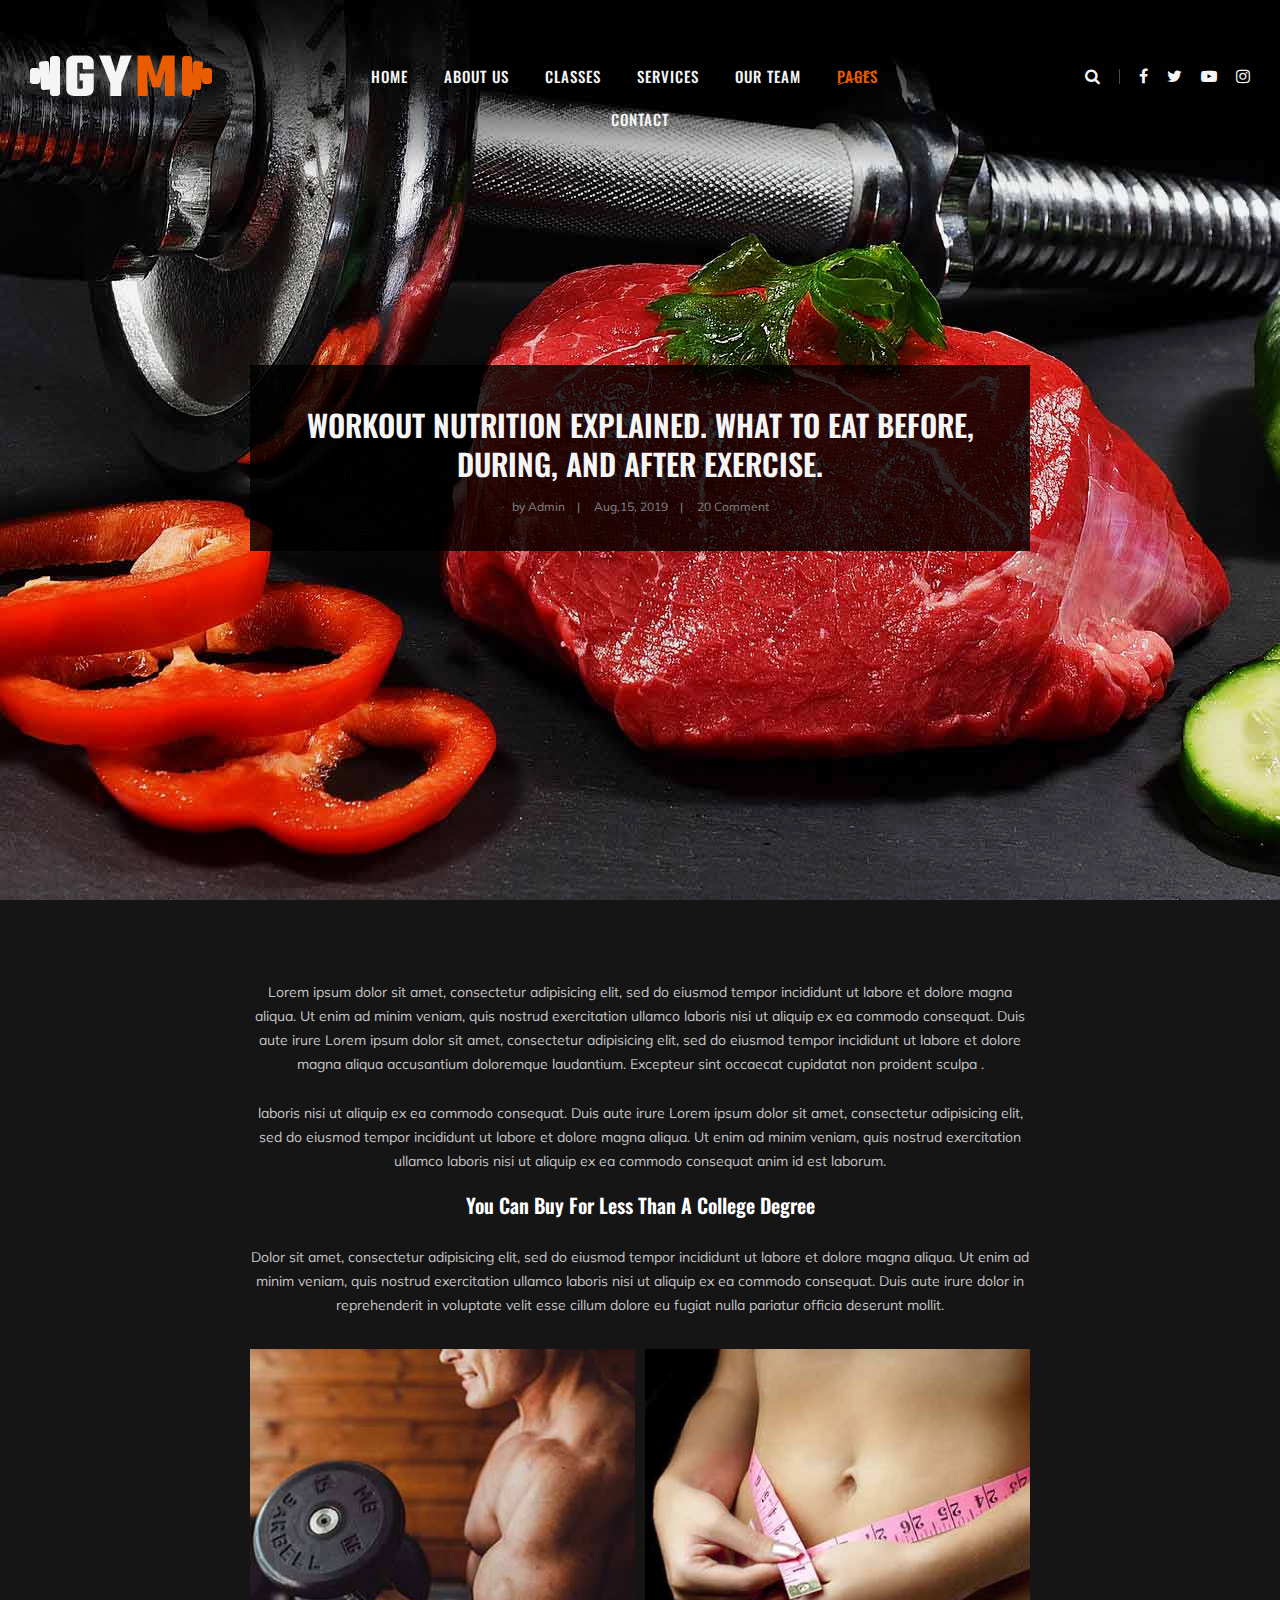
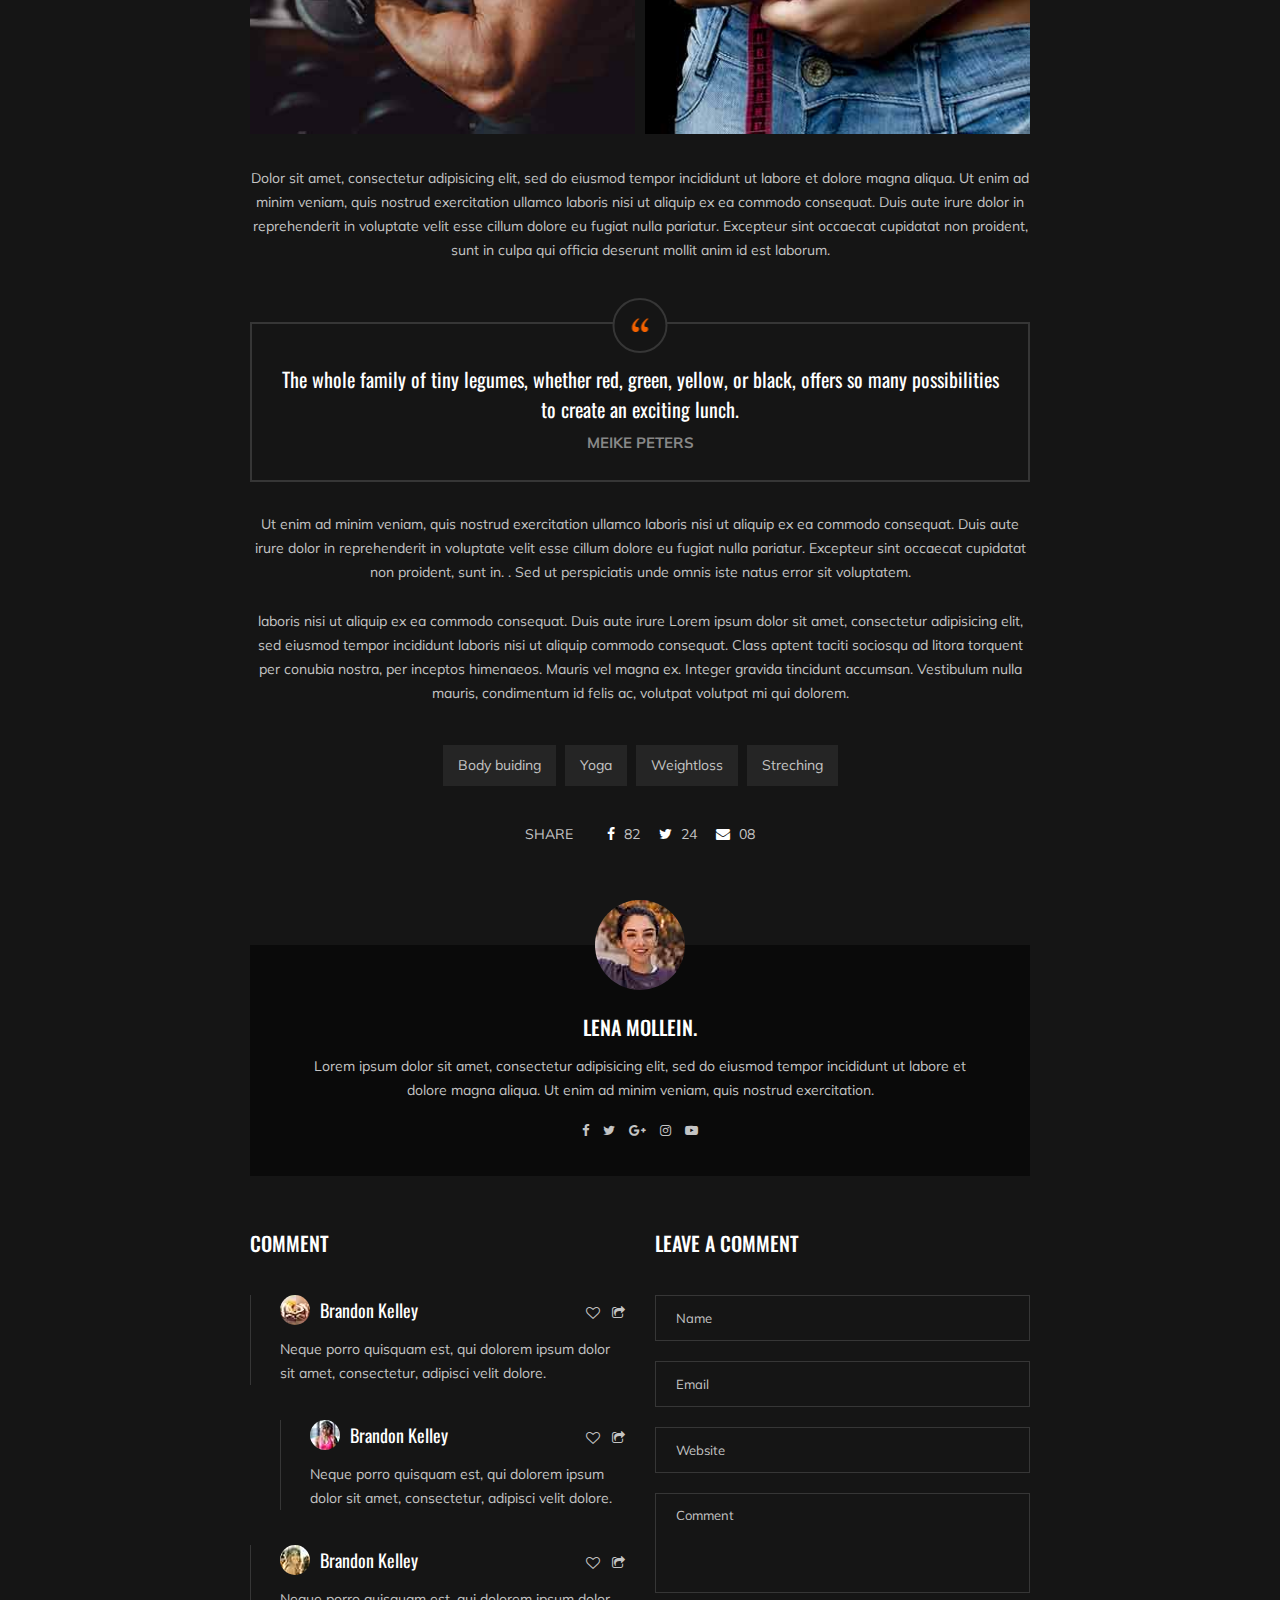
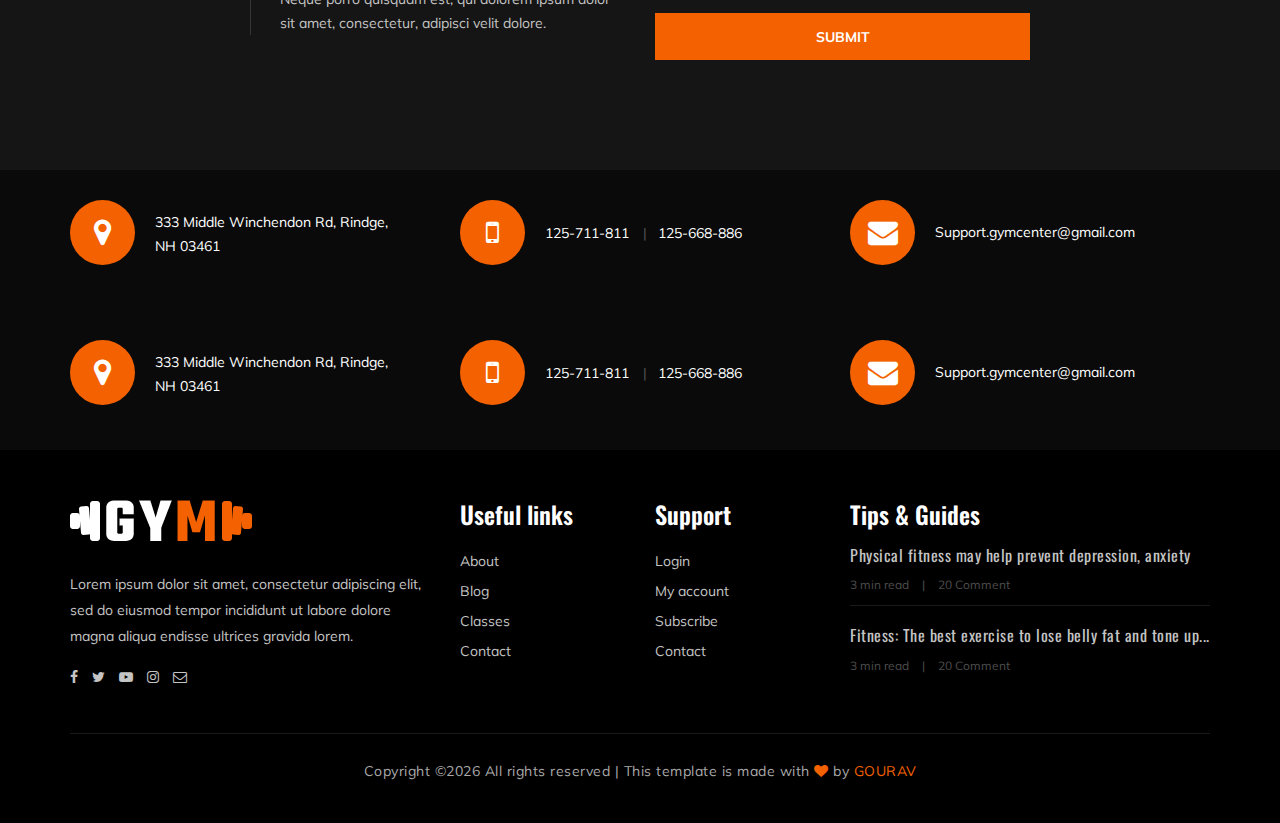
<file: blog-details.html>
<!DOCTYPE html>
<html lang="zxx">

<head>
    <meta charset="UTF-8">
    <meta name="description" content="Gym Template">
    <meta name="keywords" content="Gym, unica, creative, html">
    <meta name="viewport" content="width=device-width, initial-scale=1.0">
    <meta http-equiv="X-UA-Compatible" content="ie=edge">
    <title>Gym | Template</title>

    <!-- Google Font -->
    <link href="https://fonts.googleapis.com/css?family=Muli:300,400,500,600,700,800,900&display=swap" rel="stylesheet">
    <link href="https://fonts.googleapis.com/css?family=Oswald:300,400,500,600,700&display=swap" rel="stylesheet">

    <!-- Css Styles -->
    <link rel="stylesheet" href="css/bootstrap.min.css" type="text/css">
    <link rel="stylesheet" href="css/font-awesome.min.css" type="text/css">
    <link rel="stylesheet" href="css/flaticon.css" type="text/css">
    <link rel="stylesheet" href="css/owl.carousel.min.css" type="text/css">
    <link rel="stylesheet" href="css/barfiller.css" type="text/css">
    <link rel="stylesheet" href="css/magnific-popup.css" type="text/css">
    <link rel="stylesheet" href="css/slicknav.min.css" type="text/css">
    <link rel="stylesheet" href="css/style.css" type="text/css">
</head>

<body>
    <!-- Page Preloder -->
    <div id="preloder">
        <div class="loader"></div>
    </div>

    <!-- Offcanvas Menu Section Begin -->
    <div class="offcanvas-menu-overlay"></div>
    <div class="offcanvas-menu-wrapper">
        <div class="canvas-close">
            <i class="fa fa-close"></i>
        </div>
        <div class="canvas-search search-switch">
            <i class="fa fa-search"></i>
        </div>
        <nav class="canvas-menu mobile-menu">
            <ul>
                <li><a href="./index.html">Home</a></li>
                <li><a href="./about-us.html">About Us</a></li>
                <li><a href="./class-details.html">Classes</a></li>
                <li><a href="./services.html">Services</a></li>
                <li><a href="./team.html">Our Team</a></li>
                <li><a href="#">Pages</a>
                    <ul class="dropdown">
                        <li><a href="./about-us.html">About us</a></li>
                        <li><a href="./class-timetable.html">Classes timetable</a></li>
                        <li><a href="./bmi-calculator.html">Bmi calculate</a></li>
                        <li><a href="./team.html">Our team</a></li>
                        <li><a href="./gallery.html">Gallery</a></li>
                        <li><a href="./blog.html">Our blog</a></li>
                        <li><a href="./404.html">404</a></li>
                    </ul>
                </li>
                <li><a href="./contact.html">Contact</a></li>
            </ul>
        </nav>
        <div id="mobile-menu-wrap"></div>
        <div class="canvas-social">
            <a href="#"><i class="fa fa-facebook"></i></a>
            <a href="#"><i class="fa fa-twitter"></i></a>
            <a href="#"><i class="fa fa-youtube-play"></i></a>
            <a href="#"><i class="fa fa-instagram"></i></a>
        </div>
    </div>
    <!-- Offcanvas Menu Section End -->

    <!-- Header Section Begin -->
    <header class="header-section">
        <div class="container-fluid">
            <div class="row">
                <div class="col-lg-3">
                    <div class="logo">
                        <a href="./index.html">
                            <img src="img/logo.png" alt="">
                        </a>
                    </div>
                </div>
                <div class="col-lg-6">
                    <nav class="nav-menu">
                        <ul>
                            <li><a href="./index.html">Home</a></li>
                            <li><a href="./about-us.html">About Us</a></li>
                            <li><a href="./class-details.html">Classes</a></li>
                            <li><a href="./services.html">Services</a></li>
                            <li><a href="./team.html">Our Team</a></li>
                            <li class="active"><a href="#">Pages</a>
                                <ul class="dropdown">
                                    <li><a href="./about-us.html">About us</a></li>
                                    <li><a href="./class-timetable.html">Classes timetable</a></li>
                                    <li><a href="./bmi-calculator.html">Bmi calculate</a></li>
                                    <li><a href="./team.html">Our team</a></li>
                                    <li><a href="./gallery.html">Gallery</a></li>
                                    <li><a href="./blog.html">Our blog</a></li>
                                    <li><a href="./404.html">404</a></li>
                                </ul>
                            </li>
                            <li><a href="./contact.html">Contact</a></li>
                        </ul>
                    </nav>
                </div>
                <div class="col-lg-3">
                    <div class="top-option">
                        <div class="to-search search-switch">
                            <i class="fa fa-search"></i>
                        </div>
                        <div class="to-social">
                            <a href="#"><i class="fa fa-facebook"></i></a>
                            <a href="#"><i class="fa fa-twitter"></i></a>
                            <a href="#"><i class="fa fa-youtube-play"></i></a>
                            <a href="#"><i class="fa fa-instagram"></i></a>
                        </div>
                    </div>
                </div>
            </div>
            <div class="canvas-open">
                <i class="fa fa-bars"></i>
            </div>
        </div>
    </header>
    <!-- Header End -->

    <!-- Blog Details Hero Section Begin -->
    <section class="blog-details-hero set-bg" data-setbg="img/blog/details/details-hero.jpg">
        <div class="container">
            <div class="row">
                <div class="col-lg-8 p-0 m-auto">
                    <div class="bh-text">
                        <h3>Workout nutrition explained. What to eat before, during, and after exercise.</h3>
                        <ul>
                            <li>by Admin</li>
                            <li>Aug,15, 2019</li>
                            <li>20 Comment</li>
                        </ul>
                    </div>
                </div>
            </div>
        </div>
    </section>
    <!-- Blog Details Hero Section End -->

    <!-- Blog Details Section Begin -->
    <section class="blog-details-section spad">
        <div class="container">
            <div class="row">
                <div class="col-lg-8 p-0 m-auto">
                    <div class="blog-details-text">
                        <div class="blog-details-title">
                            <p>Lorem ipsum dolor sit amet, consectetur adipisicing elit, sed do eiusmod tempor
                                incididunt ut labore et dolore magna aliqua. Ut enim ad minim veniam, quis nostrud
                                exercitation ullamco laboris nisi ut aliquip ex ea commodo consequat. Duis aute irure
                                Lorem ipsum dolor sit amet, consectetur adipisicing elit, sed do eiusmod tempor
                                incididunt ut labore et dolore magna aliqua accusantium doloremque laudantium. Excepteur
                                sint occaecat cupidatat non proident sculpa .</p>
                            <p>laboris nisi ut aliquip ex ea commodo consequat. Duis aute irure Lorem ipsum dolor sit
                                amet, consectetur adipisicing elit, sed do eiusmod tempor incididunt ut labore et dolore
                                magna aliqua. Ut enim ad minim veniam, quis nostrud exercitation ullamco laboris nisi ut
                                aliquip ex ea commodo consequat anim id est laborum.</p>
                            <h5>You Can Buy For Less Than A College Degree</h5>
                            <p>Dolor sit amet, consectetur adipisicing elit, sed do eiusmod tempor incididunt ut labore
                                et dolore magna aliqua. Ut enim ad minim veniam, quis nostrud exercitation ullamco
                                laboris nisi ut aliquip ex ea commodo consequat. Duis aute irure dolor in reprehenderit
                                in voluptate velit esse cillum dolore eu fugiat nulla pariatur officia deserunt mollit.
                            </p>
                        </div>
                        <div class="blog-details-pic">
                            <div class="blog-details-pic-item">
                                <img src="img/blog/details/details-1.jpg" alt="">
                            </div>
                            <div class="blog-details-pic-item">
                                <img src="img/blog/details/details-2.jpg" alt="">
                            </div>
                        </div>
                        <div class="blog-details-desc">
                            <p>Dolor sit amet, consectetur adipisicing elit, sed do eiusmod tempor incididunt ut labore
                                et dolore magna aliqua. Ut enim ad minim veniam, quis nostrud exercitation ullamco
                                laboris nisi ut aliquip ex ea commodo consequat. Duis aute irure dolor in reprehenderit
                                in voluptate velit esse cillum dolore eu fugiat nulla pariatur. Excepteur sint occaecat
                                cupidatat non proident, sunt in culpa qui officia deserunt mollit anim id est laborum.
                            </p>
                        </div>
                        <div class="blog-details-quote">
                            <div class="quote-icon">
                                <img src="img/blog/details/quote-left.png" alt="">
                            </div>
                            <h5>The whole family of tiny legumes, whether red, green, yellow, or black, offers so many
                                possibilities to create an exciting lunch.</h5>
                            <span>MEIKE PETERS</span>
                        </div>
                        <div class="blog-details-more-desc">
                            <p>Ut enim ad minim veniam, quis nostrud exercitation ullamco laboris nisi ut aliquip ex ea
                                commodo consequat. Duis aute irure dolor in reprehenderit in voluptate velit esse cillum
                                dolore eu fugiat nulla pariatur. Excepteur sint occaecat cupidatat non proident, sunt
                                in. . Sed ut perspiciatis unde omnis iste natus error sit voluptatem.</p>
                            <p>laboris nisi ut aliquip ex ea commodo consequat. Duis aute irure Lorem ipsum dolor sit
                                amet, consectetur adipisicing elit, sed eiusmod tempor incididunt laboris nisi ut
                                aliquip commodo consequat. Class aptent taciti sociosqu ad litora torquent per conubia
                                nostra, per inceptos himenaeos. Mauris vel magna ex. Integer gravida tincidunt accumsan.
                                Vestibulum nulla mauris, condimentum id felis ac, volutpat volutpat mi qui dolorem.</p>
                        </div>
                        <div class="blog-details-tag-share">
                            <div class="tags">
                                <a href="#">Body buiding</a>
                                <a href="#">Yoga</a>
                                <a href="#">Weightloss</a>
                                <a href="#">Streching</a>
                            </div>
                            <div class="share">
                                <span>Share</span>
                                <a href="#"><i class="fa fa-facebook"></i> 82</a>
                                <a href="#"><i class="fa fa-twitter"></i> 24</a>
                                <a href="#"><i class="fa fa-envelope"></i> 08</a>
                            </div>
                        </div>
                        <div class="blog-details-author">
                            <div class="ba-pic">
                                <img src="img/blog/details/blog-profile.jpg" alt="">
                            </div>
                            <div class="ba-text">
                                <h5>Lena Mollein.</h5>
                                <p>Lorem ipsum dolor sit amet, consectetur adipisicing elit, sed do eiusmod tempor
                                    incididunt ut labore et dolore magna aliqua. Ut enim ad minim veniam, quis nostrud
                                    exercitation.</p>
                                <div class="bp-social">
                                    <a href="#"><i class="fa fa-facebook"></i></a>
                                    <a href="#"><i class="fa fa-twitter"></i></a>
                                    <a href="#"><i class="fa fa-google-plus"></i></a>
                                    <a href="#"><i class="fa fa-instagram"></i></a>
                                    <a href="#"><i class="fa fa-youtube-play"></i></a>
                                </div>
                            </div>
                        </div>
                        <div class="row">
                            <div class="col-lg-6">
                                <div class="comment-option">
                                    <h5 class="co-title">Comment</h5>
                                    <div class="co-item">
                                        <div class="co-widget">
                                            <a href="#"><i class="fa fa-heart-o"></i></a>
                                            <a href="#"><i class="fa fa-share-square-o"></i></a>
                                        </div>
                                        <div class="co-pic">
                                            <img src="img/blog/details/comment-1.jpg" alt="">
                                            <h5>Brandon Kelley</h5>
                                        </div>
                                        <div class="co-text">
                                            <p>Neque porro quisquam est, qui dolorem ipsum dolor sit amet, consectetur,
                                                adipisci velit dolore.</p>
                                        </div>
                                    </div>
                                    <div class="co-item reply-comment">
                                        <div class="co-widget">
                                            <a href="#"><i class="fa fa-heart-o"></i></a>
                                            <a href="#"><i class="fa fa-share-square-o"></i></a>
                                        </div>
                                        <div class="co-pic">
                                            <img src="img/blog/details/comment-2.jpg" alt="">
                                            <h5>Brandon Kelley</h5>
                                        </div>
                                        <div class="co-text">
                                            <p>Neque porro quisquam est, qui dolorem ipsum dolor sit amet, consectetur,
                                                adipisci velit dolore.</p>
                                        </div>
                                    </div>
                                    <div class="co-item">
                                        <div class="co-widget">
                                            <a href="#"><i class="fa fa-heart-o"></i></a>
                                            <a href="#"><i class="fa fa-share-square-o"></i></a>
                                        </div>
                                        <div class="co-pic">
                                            <img src="img/blog/details/comment-3.jpg" alt="">
                                            <h5>Brandon Kelley</h5>
                                        </div>
                                        <div class="co-text">
                                            <p>Neque porro quisquam est, qui dolorem ipsum dolor sit amet, consectetur,
                                                adipisci velit dolore.</p>
                                        </div>
                                    </div>
                                </div>
                            </div>
                            <div class="col-lg-6">
                                <div class="leave-comment">
                                    <h5>Leave a comment</h5>
                                    <form action="#">
                                        <input type="text" placeholder="Name">
                                        <input type="text" placeholder="Email">
                                        <input type="text" placeholder="Website">
                                        <textarea placeholder="Comment"></textarea>
                                        <button type="submit">Submit</button>
                                    </form>
                                </div>
                            </div>
                        </div>
                    </div>
                </div>
            </div>
        </div>
    </section>
    <!-- Blog Details Section End -->

    <!-- Get In Touch Section Begin -->
    <div class="gettouch-section">
        <div class="container">
            <div class="row">
                <div class="col-lg-4">
                    <div class="gt-text">
                        <i class="fa fa-map-marker"></i>
                        <p>333 Middle Winchendon Rd, Rindge,<br/> NH 03461</p>
                    </div>
                </div>
                <div class="col-lg-4">
                    <div class="gt-text">
                        <i class="fa fa-mobile"></i>
                        <ul>
                            <li>125-711-811</li>
                            <li>125-668-886</li>
                        </ul>
                    </div>
                </div>
                <div class="col-lg-4">
                    <div class="gt-text email">
                        <i class="fa fa-envelope"></i>
                        <p>Support.gymcenter@gmail.com</p>
                    </div>
                </div>
            </div>
        </div>
    </div>
    <!-- Get In Touch Section End -->

    <!-- Get In Touch Section Begin -->
    <div class="gettouch-section">
        <div class="container">
            <div class="row">
                <div class="col-md-4">
                    <div class="gt-text">
                        <i class="fa fa-map-marker"></i>
                        <p>333 Middle Winchendon Rd, Rindge,<br/> NH 03461</p>
                    </div>
                </div>
                <div class="col-md-4">
                    <div class="gt-text">
                        <i class="fa fa-mobile"></i>
                        <ul>
                            <li>125-711-811</li>
                            <li>125-668-886</li>
                        </ul>
                    </div>
                </div>
                <div class="col-md-4">
                    <div class="gt-text email">
                        <i class="fa fa-envelope"></i>
                        <p>Support.gymcenter@gmail.com</p>
                    </div>
                </div>
            </div>
        </div>
    </div>
    <!-- Get In Touch Section End -->

    <!-- Footer Section Begin -->
    <section class="footer-section">
        <div class="container">
            <div class="row">
                <div class="col-lg-4">
                    <div class="fs-about">
                        <div class="fa-logo">
                            <a href="#"><img src="img/logo.png" alt=""></a>
                        </div>
                        <p>Lorem ipsum dolor sit amet, consectetur adipiscing elit, sed do eiusmod tempor incididunt ut
                            labore dolore magna aliqua endisse ultrices gravida lorem.</p>
                        <div class="fa-social">
                            <a href="#"><i class="fa fa-facebook"></i></a>
                            <a href="#"><i class="fa fa-twitter"></i></a>
                            <a href="#"><i class="fa fa-youtube-play"></i></a>
                            <a href="#"><i class="fa fa-instagram"></i></a>
                            <a href="#"><i class="fa  fa-envelope-o"></i></a>
                        </div>
                    </div>
                </div>
                <div class="col-lg-2 col-md-3 col-sm-6">
                    <div class="fs-widget">
                        <h4>Useful links</h4>
                        <ul>
                            <li><a href="#">About</a></li>
                            <li><a href="#">Blog</a></li>
                            <li><a href="#">Classes</a></li>
                            <li><a href="#">Contact</a></li>
                        </ul>
                    </div>
                </div>
                <div class="col-lg-2 col-md-3 col-sm-6">
                    <div class="fs-widget">
                        <h4>Support</h4>
                        <ul>
                            <li><a href="#">Login</a></li>
                            <li><a href="#">My account</a></li>
                            <li><a href="#">Subscribe</a></li>
                            <li><a href="#">Contact</a></li>
                        </ul>
                    </div>
                </div>
                <div class="col-lg-4 col-md-6">
                    <div class="fs-widget">
                        <h4>Tips & Guides</h4>
                        <div class="fw-recent">
                            <h6><a href="#">Physical fitness may help prevent depression, anxiety</a></h6>
                            <ul>
                                <li>3 min read</li>
                                <li>20 Comment</li>
                            </ul>
                        </div>
                        <div class="fw-recent">
                            <h6><a href="#">Fitness: The best exercise to lose belly fat and tone up...</a></h6>
                            <ul>
                                <li>3 min read</li>
                                <li>20 Comment</li>
                            </ul>
                        </div>
                    </div>
                </div>
            </div>
            <div class="row">
                <div class="col-lg-12 text-center">
                    <div class="copyright-text">
                        <p>
  Copyright &copy;<script>document.write(new Date().getFullYear());</script> All rights reserved | This template is made with <i class="fa fa-heart" aria-hidden="true"></i> by <a href="#" target="_blank">GOURAV</a>
  </p>
                    </div>
                </div>
            </div>
        </div>
    </section>
    <!-- Footer Section End -->

    <!-- Js Plugins -->
    <script src="js/jquery-3.3.1.min.js"></script>
    <script src="js/bootstrap.min.js"></script>
    <script src="js/jquery.magnific-popup.min.js"></script>
    <script src="js/masonry.pkgd.min.js"></script>
    <script src="js/jquery.barfiller.js"></script>
    <script src="js/jquery.slicknav.js"></script>
    <script src="js/owl.carousel.min.js"></script>
    <script src="js/main.js"></script>



</body>

</html>
</file>
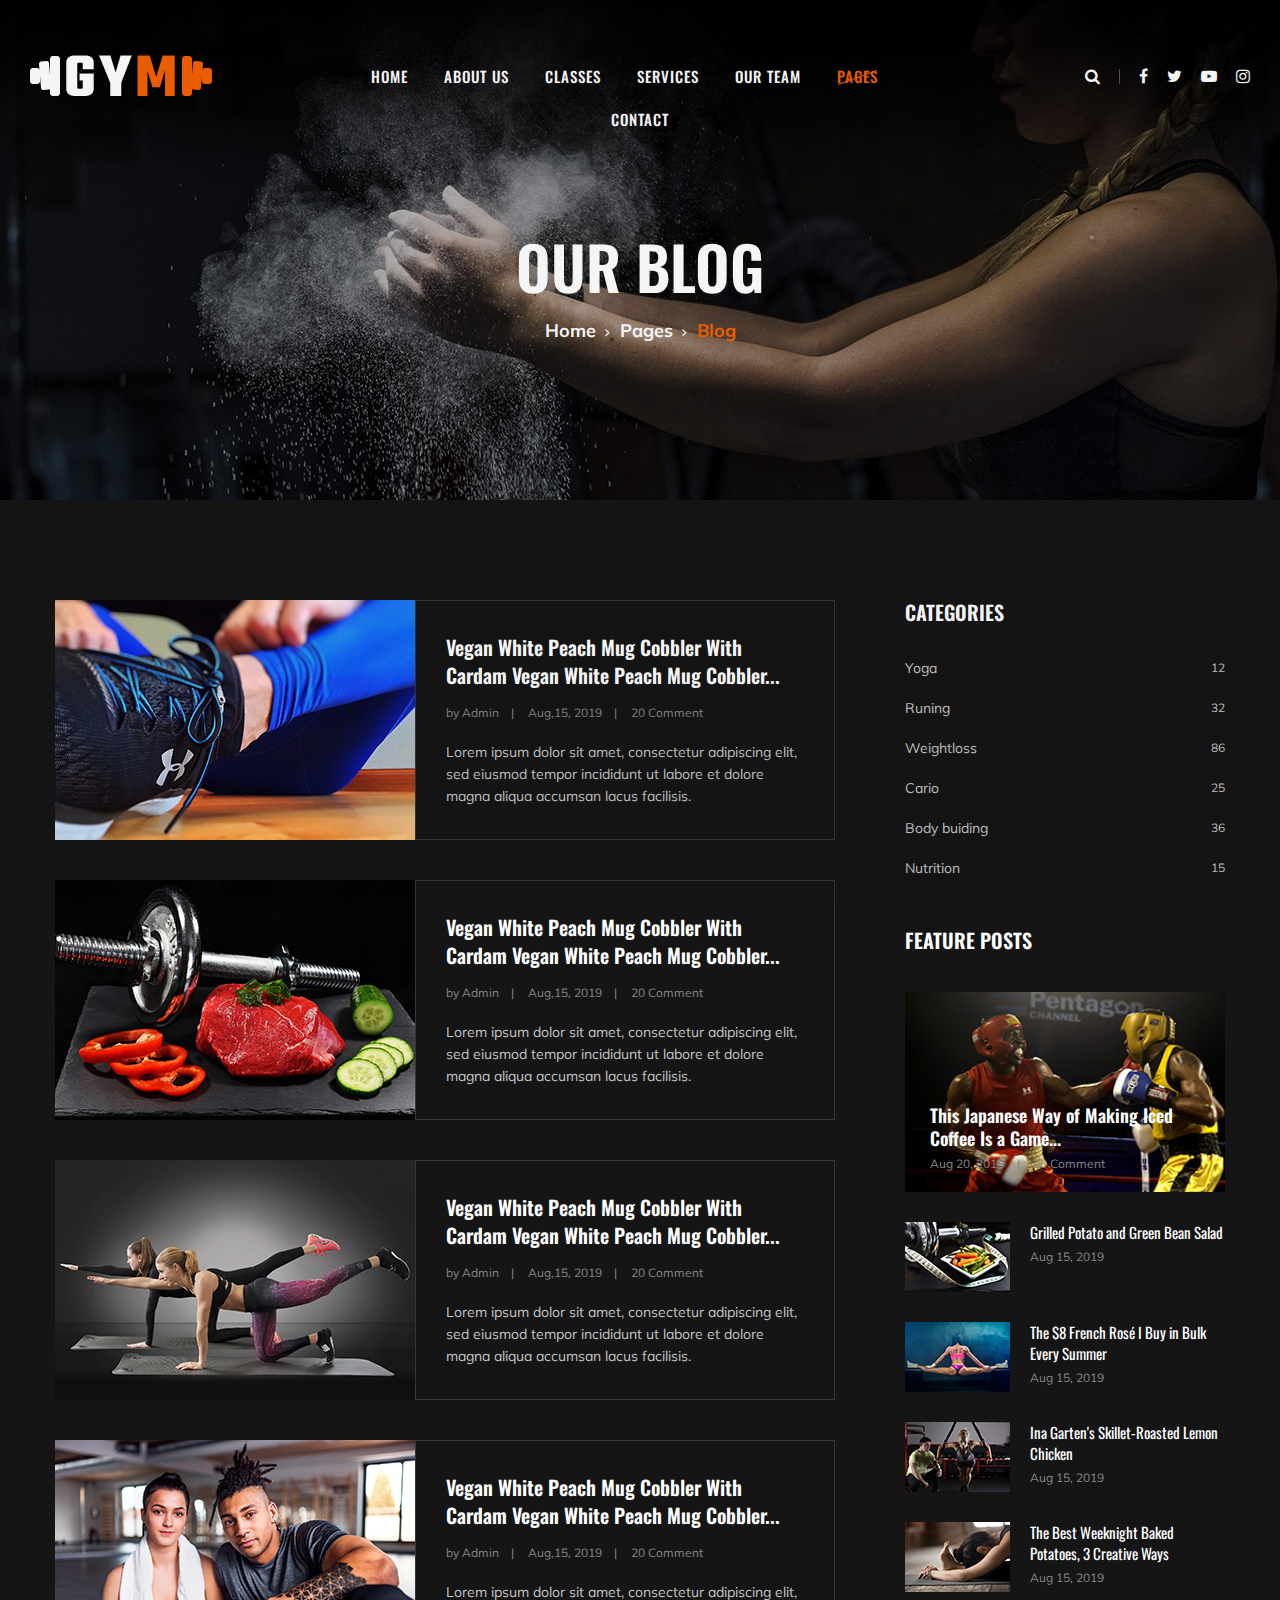
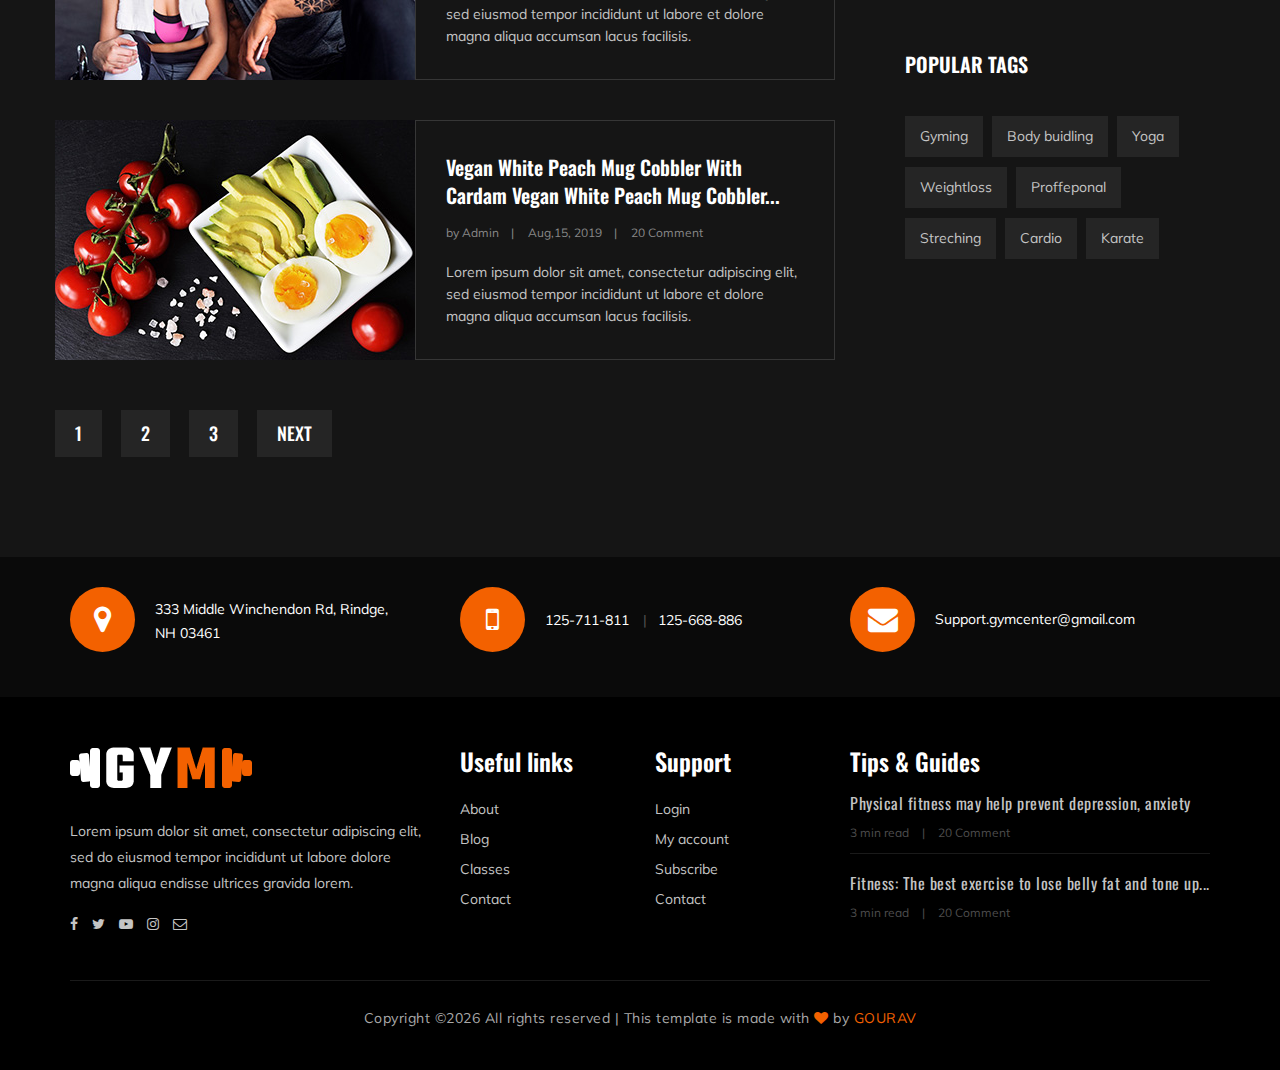
<file: blog.html>
<!DOCTYPE html>
<html lang="zxx">

<head>
    <meta charset="UTF-8">
    <meta name="description" content="Gym Template">
    <meta name="keywords" content="Gym, unica, creative, html">
    <meta name="viewport" content="width=device-width, initial-scale=1.0">
    <meta http-equiv="X-UA-Compatible" content="ie=edge">
    <title>Gym | Template</title>

    <!-- Google Font -->
    <link href="https://fonts.googleapis.com/css?family=Muli:300,400,500,600,700,800,900&display=swap" rel="stylesheet">
    <link href="https://fonts.googleapis.com/css?family=Oswald:300,400,500,600,700&display=swap" rel="stylesheet">

    <!-- Css Styles -->
    <link rel="stylesheet" href="css/bootstrap.min.css" type="text/css">
    <link rel="stylesheet" href="css/font-awesome.min.css" type="text/css">
    <link rel="stylesheet" href="css/flaticon.css" type="text/css">
    <link rel="stylesheet" href="css/owl.carousel.min.css" type="text/css">
    <link rel="stylesheet" href="css/barfiller.css" type="text/css">
    <link rel="stylesheet" href="css/magnific-popup.css" type="text/css">
    <link rel="stylesheet" href="css/slicknav.min.css" type="text/css">
    <link rel="stylesheet" href="css/style.css" type="text/css">
</head>

<body>
    <!-- Page Preloder -->
    <div id="preloder">
        <div class="loader"></div>
    </div>

    <!-- Offcanvas Menu Section Begin -->
    <div class="offcanvas-menu-overlay"></div>
    <div class="offcanvas-menu-wrapper">
        <div class="canvas-close">
            <i class="fa fa-close"></i>
        </div>
        <div class="canvas-search search-switch">
            <i class="fa fa-search"></i>
        </div>
        <nav class="canvas-menu mobile-menu">
            <ul>
                <li><a href="./index.html">Home</a></li>
                <li><a href="./about-us.html">About Us</a></li>
                <li><a href="./class-details.html">Classes</a></li>
                <li><a href="./services.html">Services</a></li>
                <li><a href="./team.html">Our Team</a></li>
                <li><a href="#">Pages</a>
                    <ul class="dropdown">
                        <li><a href="./about-us.html">About us</a></li>
                        <li><a href="./class-timetable.html">Classes timetable</a></li>
                        <li><a href="./bmi-calculator.html">Bmi calculate</a></li>
                        <li><a href="./team.html">Our team</a></li>
                        <li><a href="./gallery.html">Gallery</a></li>
                        <li><a href="./blog.html">Our blog</a></li>
                        <li><a href="./404.html">404</a></li>
                    </ul>
                </li>
                <li><a href="./contact.html">Contact</a></li>
            </ul>
        </nav>
        <div id="mobile-menu-wrap"></div>
        <div class="canvas-social">
            <a href="#"><i class="fa fa-facebook"></i></a>
            <a href="#"><i class="fa fa-twitter"></i></a>
            <a href="#"><i class="fa fa-youtube-play"></i></a>
            <a href="#"><i class="fa fa-instagram"></i></a>
        </div>
    </div>
    <!-- Offcanvas Menu Section End -->

    <!-- Header Section Begin -->
    <header class="header-section">
        <div class="container-fluid">
            <div class="row">
                <div class="col-lg-3">
                    <div class="logo">
                        <a href="./index.html">
                            <img src="img/logo.png" alt="">
                        </a>
                    </div>
                </div>
                <div class="col-lg-6">
                    <nav class="nav-menu">
                        <ul>
                            <li><a href="./index.html">Home</a></li>
                            <li><a href="./about-us.html">About Us</a></li>
                            <li><a href="./class-details.html">Classes</a></li>
                            <li><a href="./services.html">Services</a></li>
                            <li><a href="./team.html">Our Team</a></li>
                            <li class="active"><a href="#">Pages</a>
                                <ul class="dropdown">
                                    <li><a href="./about-us.html">About us</a></li>
                                    <li><a href="./class-timetable.html">Classes timetable</a></li>
                                    <li><a href="./bmi-calculator.html">Bmi calculate</a></li>
                                    <li><a href="./team.html">Our team</a></li>
                                    <li><a href="./gallery.html">Gallery</a></li>
                                    <li><a href="./blog.html">Our blog</a></li>
                                    <li><a href="./404.html">404</a></li>
                                </ul>
                            </li>
                            <li><a href="./contact.html">Contact</a></li>
                        </ul>
                    </nav>
                </div>
                <div class="col-lg-3">
                    <div class="top-option">
                        <div class="to-search search-switch">
                            <i class="fa fa-search"></i>
                        </div>
                        <div class="to-social">
                            <a href="#"><i class="fa fa-facebook"></i></a>
                            <a href="#"><i class="fa fa-twitter"></i></a>
                            <a href="#"><i class="fa fa-youtube-play"></i></a>
                            <a href="#"><i class="fa fa-instagram"></i></a>
                        </div>
                    </div>
                </div>
            </div>
            <div class="canvas-open">
                <i class="fa fa-bars"></i>
            </div>
        </div>
    </header>
    <!-- Header End -->

    <!-- Breadcrumb Section Begin -->
    <section class="breadcrumb-section set-bg" data-setbg="img/breadcrumb-bg.jpg">
        <div class="container">
            <div class="row">
                <div class="col-lg-12 text-center">
                    <div class="breadcrumb-text">
                        <h2>Our Blog</h2>
                        <div class="bt-option">
                            <a href="./index.html">Home</a>
                            <a href="#">Pages</a>
                            <span>Blog</span>
                        </div>
                    </div>
                </div>
            </div>
        </div>
    </section>
    <!-- Breadcrumb Section End -->

    <!-- Blog Section Begin -->
    <section class="blog-section spad">
        <div class="container">
            <div class="row">
                <div class="col-lg-8 p-0">
                    <div class="blog-item">
                        <div class="bi-pic">
                            <img src="img/blog/blog-1.jpg" alt="">
                        </div>
                        <div class="bi-text">
                            <h5><a href="./blog-details.html">Vegan White Peach Mug Cobbler With Cardam Vegan White Peach Mug
                                    Cobbler...</a></h5>
                            <ul>
                                <li>by Admin</li>
                                <li>Aug,15, 2019</li>
                                <li>20 Comment</li>
                            </ul>
                            <p>Lorem ipsum dolor sit amet, consectetur adipiscing elit, sed eiusmod tempor incididunt ut
                                labore et dolore magna aliqua accumsan lacus facilisis.</p>
                        </div>
                    </div>
                    <div class="blog-item">
                        <div class="bi-pic">
                            <img src="img/blog/blog-2.jpg" alt="">
                        </div>
                        <div class="bi-text">
                            <h5><a href="./blog-details.html">Vegan White Peach Mug Cobbler With Cardam Vegan White Peach Mug
                                    Cobbler...</a></h5>
                            <ul>
                                <li>by Admin</li>
                                <li>Aug,15, 2019</li>
                                <li>20 Comment</li>
                            </ul>
                            <p>Lorem ipsum dolor sit amet, consectetur adipiscing elit, sed eiusmod tempor incididunt ut
                                labore et dolore magna aliqua accumsan lacus facilisis.</p>
                        </div>
                    </div>
                    <div class="blog-item">
                        <div class="bi-pic">
                            <img src="img/blog/blog-3.jpg" alt="">
                        </div>
                        <div class="bi-text">
                            <h5><a href="./blog-details.html">Vegan White Peach Mug Cobbler With Cardam Vegan White Peach Mug
                                    Cobbler...</a></h5>
                            <ul>
                                <li>by Admin</li>
                                <li>Aug,15, 2019</li>
                                <li>20 Comment</li>
                            </ul>
                            <p>Lorem ipsum dolor sit amet, consectetur adipiscing elit, sed eiusmod tempor incididunt ut
                                labore et dolore magna aliqua accumsan lacus facilisis.</p>
                        </div>
                    </div>
                    <div class="blog-item">
                        <div class="bi-pic">
                            <img src="img/blog/blog-4.jpg" alt="">
                        </div>
                        <div class="bi-text">
                            <h5><a href="./blog-details.html">Vegan White Peach Mug Cobbler With Cardam Vegan White Peach Mug
                                    Cobbler...</a></h5>
                            <ul>
                                <li>by Admin</li>
                                <li>Aug,15, 2019</li>
                                <li>20 Comment</li>
                            </ul>
                            <p>Lorem ipsum dolor sit amet, consectetur adipiscing elit, sed eiusmod tempor incididunt ut
                                labore et dolore magna aliqua accumsan lacus facilisis.</p>
                        </div>
                    </div>
                    <div class="blog-item">
                        <div class="bi-pic">
                            <img src="img/blog/blog-5.jpg" alt="">
                        </div>
                        <div class="bi-text">
                            <h5><a href="./blog-details.html">Vegan White Peach Mug Cobbler With Cardam Vegan White Peach Mug
                                    Cobbler...</a></h5>
                            <ul>
                                <li>by Admin</li>
                                <li>Aug,15, 2019</li>
                                <li>20 Comment</li>
                            </ul>
                            <p>Lorem ipsum dolor sit amet, consectetur adipiscing elit, sed eiusmod tempor incididunt ut
                                labore et dolore magna aliqua accumsan lacus facilisis.</p>
                        </div>
                    </div>
                    <div class="blog-pagination">
                        <a href="#">1</a>
                        <a href="#">2</a>
                        <a href="#">3</a>
                        <a href="#">Next</a>
                    </div>
                </div>
                <div class="col-lg-4 col-md-8 p-0">
                    <div class="sidebar-option">
                        <div class="so-categories">
                            <h5 class="title">Categories</h5>
                            <ul>
                                <li><a href="#">Yoga <span>12</span></a></li>
                                <li><a href="#">Runing <span>32</span></a></li>
                                <li><a href="#">Weightloss <span>86</span></a></li>
                                <li><a href="#">Cario <span>25</span></a></li>
                                <li><a href="#">Body buiding <span>36</span></a></li>
                                <li><a href="#">Nutrition <span>15</span></a></li>
                            </ul>
                        </div>
                        <div class="so-latest">
                            <h5 class="title">Feature posts</h5>
                            <div class="latest-large set-bg" data-setbg="img/letest-blog/latest-1.jpg">
                                <div class="ll-text">
                                    <h5><a href="./blog-details.html">This Japanese Way of Making Iced Coffee Is a Game...</a></h5>
                                    <ul>
                                        <li>Aug 20, 2019</li>
                                        <li>20 Comment</li>
                                    </ul>
                                </div>
                            </div>
                            <div class="latest-item">
                                <div class="li-pic">
                                    <img src="img/letest-blog/latest-2.jpg" alt="">
                                </div>
                                <div class="li-text">
                                    <h6><a href="./blog-details.html">Grilled Potato and Green Bean Salad</a></h6>
                                    <span class="li-time">Aug 15, 2019</span>
                                </div>
                            </div>
                            <div class="latest-item">
                                <div class="li-pic">
                                    <img src="img/letest-blog/latest-3.jpg" alt="">
                                </div>
                                <div class="li-text">
                                    <h6><a href="./blog-details.html">The $8 French Rosé I Buy in Bulk Every Summer</a></h6>
                                    <span class="li-time">Aug 15, 2019</span>
                                </div>
                            </div>
                            <div class="latest-item">
                                <div class="li-pic">
                                    <img src="img/letest-blog/latest-4.jpg" alt="">
                                </div>
                                <div class="li-text">
                                    <h6><a href="./blog-details.html">Ina Garten's Skillet-Roasted Lemon Chicken</a></h6>
                                    <span class="li-time">Aug 15, 2019</span>
                                </div>
                            </div>
                            <div class="latest-item">
                                <div class="li-pic">
                                    <img src="img/letest-blog/latest-5.jpg" alt="">
                                </div>
                                <div class="li-text">
                                    <h6><a href="./blog-details.html">The Best Weeknight Baked Potatoes, 3 Creative Ways</a></h6>
                                    <span class="li-time">Aug 15, 2019</span>
                                </div>
                            </div>
                        </div>
                        <div class="so-tags">
                            <h5 class="title">Popular tags</h5>
                            <a href="#">Gyming</a>
                            <a href="#">Body buidling</a>
                            <a href="#">Yoga</a>
                            <a href="#">Weightloss</a>
                            <a href="#">Proffeponal</a>
                            <a href="#">Streching</a>
                            <a href="#">Cardio</a>
                            <a href="#">Karate</a>
                        </div>
                    </div>
                </div>
            </div>
        </div>
    </section>
    <!-- Blog Section End -->

    <!-- Get In Touch Section Begin -->
    <div class="gettouch-section">
        <div class="container">
            <div class="row">
                <div class="col-md-4">
                    <div class="gt-text">
                        <i class="fa fa-map-marker"></i>
                        <p>333 Middle Winchendon Rd, Rindge,<br/> NH 03461</p>
                    </div>
                </div>
                <div class="col-md-4">
                    <div class="gt-text">
                        <i class="fa fa-mobile"></i>
                        <ul>
                            <li>125-711-811</li>
                            <li>125-668-886</li>
                        </ul>
                    </div>
                </div>
                <div class="col-md-4">
                    <div class="gt-text email">
                        <i class="fa fa-envelope"></i>
                        <p>Support.gymcenter@gmail.com</p>
                    </div>
                </div>
            </div>
        </div>
    </div>
    <!-- Get In Touch Section End -->

    <!-- Footer Section Begin -->
    <section class="footer-section">
        <div class="container">
            <div class="row">
                <div class="col-lg-4">
                    <div class="fs-about">
                        <div class="fa-logo">
                            <a href="#"><img src="img/logo.png" alt=""></a>
                        </div>
                        <p>Lorem ipsum dolor sit amet, consectetur adipiscing elit, sed do eiusmod tempor incididunt ut
                            labore dolore magna aliqua endisse ultrices gravida lorem.</p>
                        <div class="fa-social">
                            <a href="#"><i class="fa fa-facebook"></i></a>
                            <a href="#"><i class="fa fa-twitter"></i></a>
                            <a href="#"><i class="fa fa-youtube-play"></i></a>
                            <a href="#"><i class="fa fa-instagram"></i></a>
                            <a href="#"><i class="fa  fa-envelope-o"></i></a>
                        </div>
                    </div>
                </div>
                <div class="col-lg-2 col-md-3 col-sm-6">
                    <div class="fs-widget">
                        <h4>Useful links</h4>
                        <ul>
                            <li><a href="#">About</a></li>
                            <li><a href="#">Blog</a></li>
                            <li><a href="#">Classes</a></li>
                            <li><a href="#">Contact</a></li>
                        </ul>
                    </div>
                </div>
                <div class="col-lg-2 col-md-3 col-sm-6">
                    <div class="fs-widget">
                        <h4>Support</h4>
                        <ul>
                            <li><a href="#">Login</a></li>
                            <li><a href="#">My account</a></li>
                            <li><a href="#">Subscribe</a></li>
                            <li><a href="#">Contact</a></li>
                        </ul>
                    </div>
                </div>
                <div class="col-lg-4 col-md-6">
                    <div class="fs-widget">
                        <h4>Tips & Guides</h4>
                        <div class="fw-recent">
                            <h6><a href="./blog-details.html">Physical fitness may help prevent depression, anxiety</a></h6>
                            <ul>
                                <li>3 min read</li>
                                <li>20 Comment</li>
                            </ul>
                        </div>
                        <div class="fw-recent">
                            <h6><a href="./blog-details.html">Fitness: The best exercise to lose belly fat and tone up...</a></h6>
                            <ul>
                                <li>3 min read</li>
                                <li>20 Comment</li>
                            </ul>
                        </div>
                    </div>
                </div>
            </div>
            <div class="row">
                <div class="col-lg-12 text-center">
                    <div class="copyright-text">
                        <p>
  Copyright &copy;<script>document.write(new Date().getFullYear());</script> All rights reserved | This template is made with <i class="fa fa-heart" aria-hidden="true"></i> by <a href="#" target="_blank">GOURAV</a>
  </p>
                    </div>
                </div>
            </div>
        </div>
    </section>
    <!-- Footer Section End -->

    <!-- Search model Begin -->
    <div class="search-model">
        <div class="h-100 d-flex align-items-center justify-content-center">
            <div class="search-close-switch">+</div>
            <form class="search-model-form">
                <input type="text" id="search-input" placeholder="Search here.....">
            </form>
        </div>
    </div>
    <!-- Search model end -->

    <!-- Js Plugins -->
    <script src="js/jquery-3.3.1.min.js"></script>
    <script src="js/bootstrap.min.js"></script>
    <script src="js/jquery.magnific-popup.min.js"></script>
    <script src="js/masonry.pkgd.min.js"></script>
    <script src="js/jquery.barfiller.js"></script>
    <script src="js/jquery.slicknav.js"></script>
    <script src="js/owl.carousel.min.js"></script>
    <script src="js/main.js"></script>



</body>

</html>
</file>
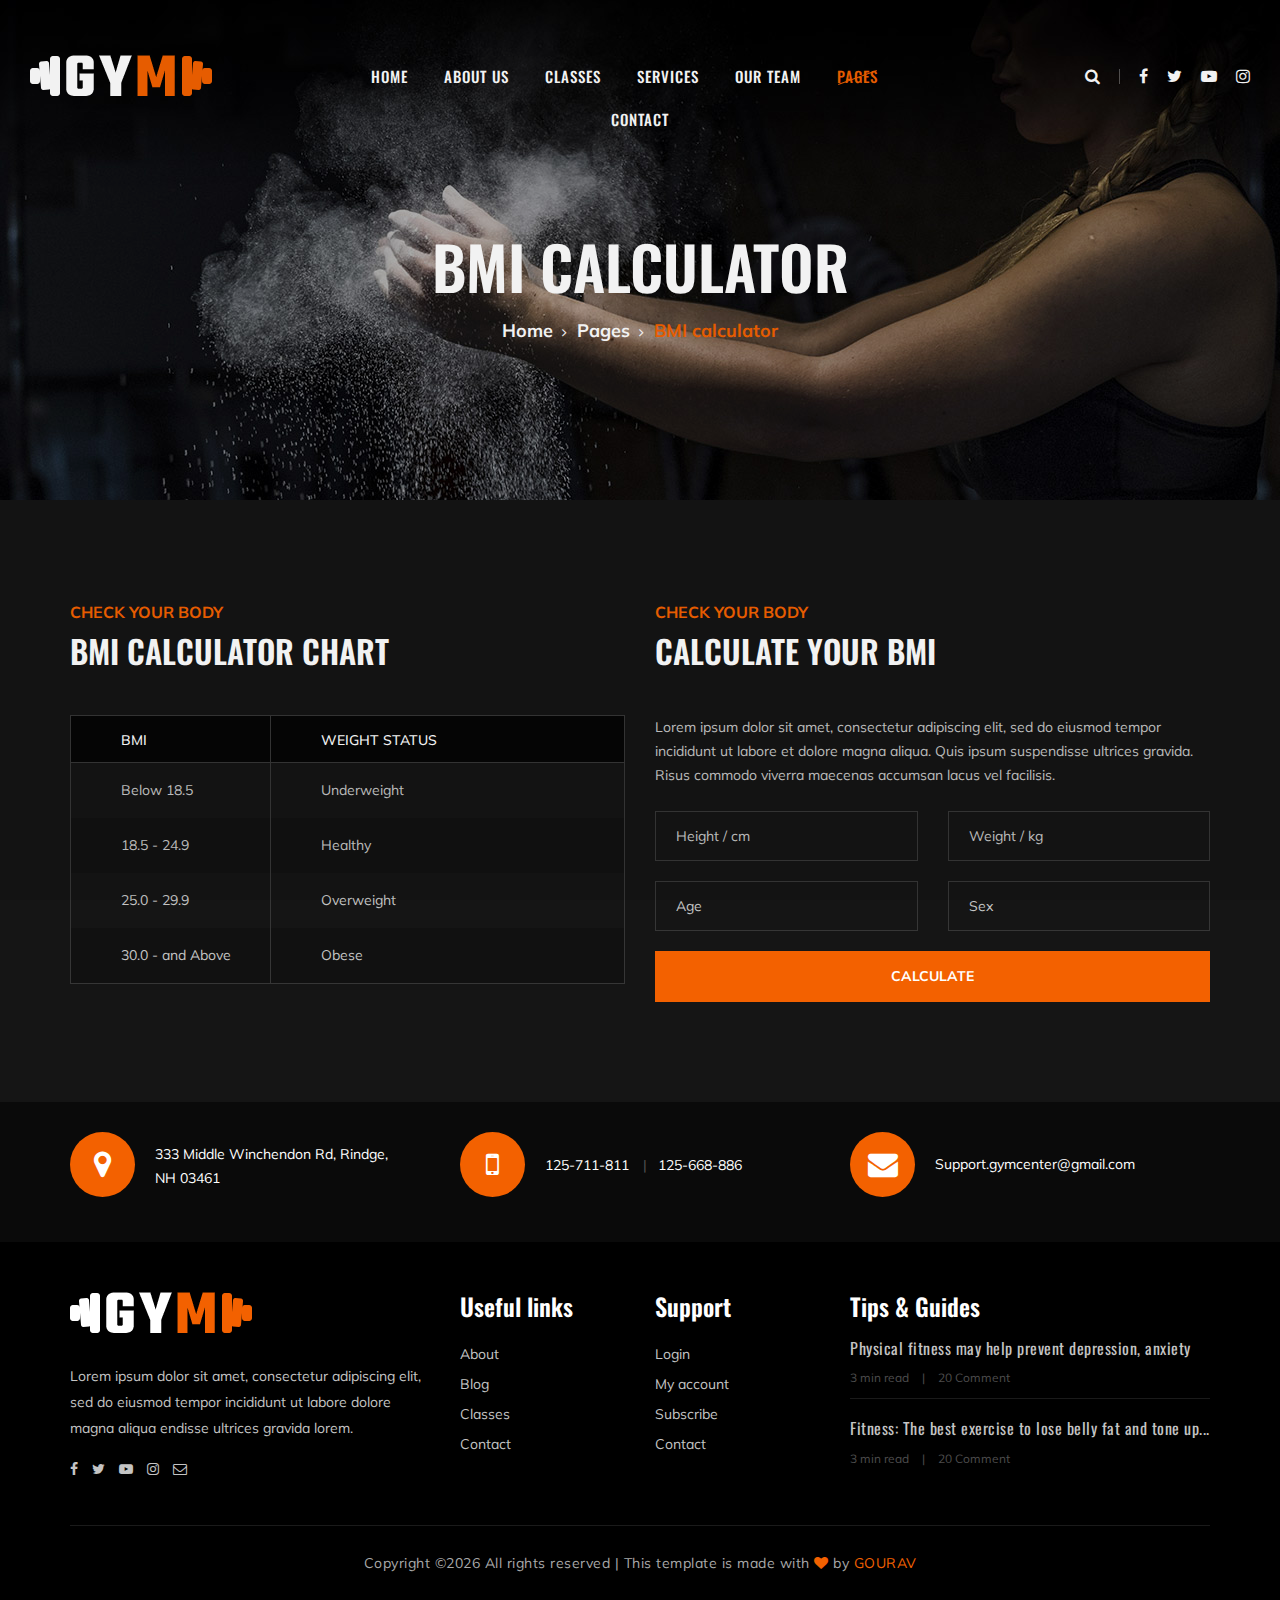
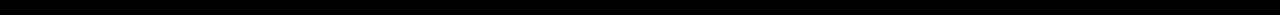
<file: bmi-calculator.html>
<!DOCTYPE html>
<html lang="zxx">

<head>
    <meta charset="UTF-8">
    <meta name="description" content="Gym Template">
    <meta name="keywords" content="Gym, unica, creative, html">
    <meta name="viewport" content="width=device-width, initial-scale=1.0">
    <meta http-equiv="X-UA-Compatible" content="ie=edge">
    <title>Gym | Template</title>

    <!-- Google Font -->
    <link href="https://fonts.googleapis.com/css?family=Muli:300,400,500,600,700,800,900&display=swap" rel="stylesheet">
    <link href="https://fonts.googleapis.com/css?family=Oswald:300,400,500,600,700&display=swap" rel="stylesheet">

    <!-- Css Styles -->
    <link rel="stylesheet" href="css/bootstrap.min.css" type="text/css">
    <link rel="stylesheet" href="css/font-awesome.min.css" type="text/css">
    <link rel="stylesheet" href="css/flaticon.css" type="text/css">
    <link rel="stylesheet" href="css/owl.carousel.min.css" type="text/css">
    <link rel="stylesheet" href="css/barfiller.css" type="text/css">
    <link rel="stylesheet" href="css/magnific-popup.css" type="text/css">
    <link rel="stylesheet" href="css/slicknav.min.css" type="text/css">
    <link rel="stylesheet" href="css/style.css" type="text/css">
</head>

<body>
    <!-- Page Preloder -->
    <div id="preloder">
        <div class="loader"></div>
    </div>

    <!-- Offcanvas Menu Section Begin -->
    <div class="offcanvas-menu-overlay"></div>
    <div class="offcanvas-menu-wrapper">
        <div class="canvas-close">
            <i class="fa fa-close"></i>
        </div>
        <div class="canvas-search search-switch">
            <i class="fa fa-search"></i>
        </div>
        <nav class="canvas-menu mobile-menu">
            <ul>
                <li><a href="./index.html">Home</a></li>
                <li><a href="./about-us.html">About Us</a></li>
                <li><a href="./class-details.html">Classes</a></li>
                <li><a href="./services.html">Services</a></li>
                <li><a href="./team.html">Our Team</a></li>
                <li><a href="#">Pages</a>
                    <ul class="dropdown">
                        <li><a href="./about-us.html">About us</a></li>
                        <li><a href="./class-timetable.html">Classes timetable</a></li>
                        <li><a href="./bmi-calculator.html">Bmi calculate</a></li>
                        <li><a href="./team.html">Our team</a></li>
                        <li><a href="./gallery.html">Gallery</a></li>
                        <li><a href="./blog.html">Our blog</a></li>
                        <li><a href="./404.html">404</a></li>
                    </ul>
                </li>
                <li><a href="./contact.html">Contact</a></li>
            </ul>
        </nav>
        <div id="mobile-menu-wrap"></div>
        <div class="canvas-social">
            <a href="#"><i class="fa fa-facebook"></i></a>
            <a href="#"><i class="fa fa-twitter"></i></a>
            <a href="#"><i class="fa fa-youtube-play"></i></a>
            <a href="#"><i class="fa fa-instagram"></i></a>
        </div>
    </div>
    <!-- Offcanvas Menu Section End -->

    <!-- Header Section Begin -->
    <header class="header-section">
        <div class="container-fluid">
            <div class="row">
                <div class="col-lg-3">
                    <div class="logo">
                        <a href="./index.html">
                            <img src="img/logo.png" alt="">
                        </a>
                    </div>
                </div>
                <div class="col-lg-6">
                    <nav class="nav-menu">
                        <ul>
                            <li><a href="./index.html">Home</a></li>
                            <li><a href="./about-us.html">About Us</a></li>
                            <li><a href="./class-details.html">Classes</a></li>
                            <li><a href="./services.html">Services</a></li>
                            <li><a href="./team.html">Our Team</a></li>
                            <li class="active"><a href="#">Pages</a>
                                <ul class="dropdown">
                                    <li><a href="./about-us.html">About us</a></li>
                                    <li><a href="./class-timetable.html">Classes timetable</a></li>
                                    <li><a href="./bmi-calculator.html">Bmi calculate</a></li>
                                    <li><a href="./team.html">Our team</a></li>
                                    <li><a href="./gallery.html">Gallery</a></li>
                                    <li><a href="./blog.html">Our blog</a></li>
                                    <li><a href="./404.html">404</a></li>
                                </ul>
                            </li>
                            <li><a href="./contact.html">Contact</a></li>
                        </ul>
                    </nav>
                </div>
                <div class="col-lg-3">
                    <div class="top-option">
                        <div class="to-search search-switch">
                            <i class="fa fa-search"></i>
                        </div>
                        <div class="to-social">
                            <a href="#"><i class="fa fa-facebook"></i></a>
                            <a href="#"><i class="fa fa-twitter"></i></a>
                            <a href="#"><i class="fa fa-youtube-play"></i></a>
                            <a href="#"><i class="fa fa-instagram"></i></a>
                        </div>
                    </div>
                </div>
            </div>
            <div class="canvas-open">
                <i class="fa fa-bars"></i>
            </div>
        </div>
    </header>
    <!-- Header End -->

    <!-- Breadcrumb Section Begin -->
    <section class="breadcrumb-section set-bg" data-setbg="img/breadcrumb-bg.jpg">
        <div class="container">
            <div class="row">
                <div class="col-lg-12 text-center">
                    <div class="breadcrumb-text">
                        <h2>BMI calculator</h2>
                        <div class="bt-option">
                            <a href="./index.html">Home</a>
                            <a href="#">Pages</a>
                            <span>BMI calculator</span>
                        </div>
                    </div>
                </div>
            </div>
        </div>
    </section>
    <!-- Breadcrumb Section End -->

    <!-- BMI Calculator Section Begin -->
    <section class="bmi-calculator-section spad">
        <div class="container">
            <div class="row">
                <div class="col-lg-6">
                    <div class="section-title chart-title">
                        <span>check your body</span>
                        <h2>BMI CALCULATOR CHART</h2>
                    </div>
                    <div class="chart-table">
                        <table>
                            <thead>
                                <tr>
                                    <th>Bmi</th>
                                    <th>WEIGHT STATUS</th>
                                </tr>
                            </thead>
                            <tbody>
                                <tr>
                                    <td class="point">Below 18.5</td>
                                    <td>Underweight</td>
                                </tr>
                                <tr>
                                    <td class="point">18.5 - 24.9</td>
                                    <td>Healthy</td>
                                </tr>
                                <tr>
                                    <td class="point">25.0 - 29.9</td>
                                    <td>Overweight</td>
                                </tr>
                                <tr>
                                    <td class="point">30.0 - and Above</td>
                                    <td>Obese</td>
                                </tr>
                            </tbody>
                        </table>
                    </div>
                </div>
                <div class="col-lg-6">
                    <div class="section-title chart-calculate-title">
                        <span>check your body</span>
                        <h2>CALCULATE YOUR BMI</h2>
                    </div>
                    <div class="chart-calculate-form">
                        <p>Lorem ipsum dolor sit amet, consectetur adipiscing elit, sed do eiusmod tempor incididunt ut
                            labore et dolore magna aliqua. Quis ipsum suspendisse ultrices gravida. Risus commodo
                            viverra maecenas accumsan lacus vel facilisis.</p>
                        <form action="#">
                            <div class="row">
                                <div class="col-sm-6">
                                    <input type="text" placeholder="Height / cm">
                                </div>
                                <div class="col-sm-6">
                                    <input type="text" placeholder="Weight / kg">
                                </div>
                                <div class="col-sm-6">
                                    <input type="text" placeholder="Age">
                                </div>
                                <div class="col-sm-6">
                                    <input type="text" placeholder="Sex">
                                </div>
                                <div class="col-lg-12">
                                    <button type="submit">Calculate</button>
                                </div>
                            </div>
                        </form>
                    </div>
                </div>
            </div>
        </div>
    </section>
    <!-- BMI Calculator Section End -->

    <!-- Get In Touch Section Begin -->
    <div class="gettouch-section">
        <div class="container">
            <div class="row">
                <div class="col-md-4">
                    <div class="gt-text">
                        <i class="fa fa-map-marker"></i>
                        <p>333 Middle Winchendon Rd, Rindge,<br/> NH 03461</p>
                    </div>
                </div>
                <div class="col-md-4">
                    <div class="gt-text">
                        <i class="fa fa-mobile"></i>
                        <ul>
                            <li>125-711-811</li>
                            <li>125-668-886</li>
                        </ul>
                    </div>
                </div>
                <div class="col-md-4">
                    <div class="gt-text email">
                        <i class="fa fa-envelope"></i>
                        <p>Support.gymcenter@gmail.com</p>
                    </div>
                </div>
            </div>
        </div>
    </div>
    <!-- Get In Touch Section End -->

    <!-- Footer Section Begin -->
    <section class="footer-section">
        <div class="container">
            <div class="row">
                <div class="col-lg-4">
                    <div class="fs-about">
                        <div class="fa-logo">
                            <a href="#"><img src="img/logo.png" alt=""></a>
                        </div>
                        <p>Lorem ipsum dolor sit amet, consectetur adipiscing elit, sed do eiusmod tempor incididunt ut
                            labore dolore magna aliqua endisse ultrices gravida lorem.</p>
                        <div class="fa-social">
                            <a href="#"><i class="fa fa-facebook"></i></a>
                            <a href="#"><i class="fa fa-twitter"></i></a>
                            <a href="#"><i class="fa fa-youtube-play"></i></a>
                            <a href="#"><i class="fa fa-instagram"></i></a>
                            <a href="#"><i class="fa  fa-envelope-o"></i></a>
                        </div>
                    </div>
                </div>
                <div class="col-lg-2 col-md-3 col-sm-6">
                    <div class="fs-widget">
                        <h4>Useful links</h4>
                        <ul>
                            <li><a href="#">About</a></li>
                            <li><a href="#">Blog</a></li>
                            <li><a href="#">Classes</a></li>
                            <li><a href="#">Contact</a></li>
                        </ul>
                    </div>
                </div>
                <div class="col-lg-2 col-md-3 col-sm-6">
                    <div class="fs-widget">
                        <h4>Support</h4>
                        <ul>
                            <li><a href="#">Login</a></li>
                            <li><a href="#">My account</a></li>
                            <li><a href="#">Subscribe</a></li>
                            <li><a href="#">Contact</a></li>
                        </ul>
                    </div>
                </div>
                <div class="col-lg-4 col-md-6">
                    <div class="fs-widget">
                        <h4>Tips & Guides</h4>
                        <div class="fw-recent">
                            <h6><a href="#">Physical fitness may help prevent depression, anxiety</a></h6>
                            <ul>
                                <li>3 min read</li>
                                <li>20 Comment</li>
                            </ul>
                        </div>
                        <div class="fw-recent">
                            <h6><a href="#">Fitness: The best exercise to lose belly fat and tone up...</a></h6>
                            <ul>
                                <li>3 min read</li>
                                <li>20 Comment</li>
                            </ul>
                        </div>
                    </div>
                </div>
            </div>
            <div class="row">
                <div class="col-lg-12 text-center">
                    <div class="copyright-text">
                        <p>
  Copyright &copy;<script>document.write(new Date().getFullYear());</script> All rights reserved | This template is made with <i class="fa fa-heart" aria-hidden="true"></i> by <a href="#" target="_blank">GOURAV</a>
  </p>
                    </div>
                </div>
            </div>
        </div>
    </section>
    <!-- Footer Section End -->

    <!-- Search model Begin -->
    <div class="search-model">
        <div class="h-100 d-flex align-items-center justify-content-center">
            <div class="search-close-switch">+</div>
            <form class="search-model-form">
                <input type="text" id="search-input" placeholder="Search here.....">
            </form>
        </div>
    </div>
    <!-- Search model end -->

    <!-- Js Plugins -->
    <script src="js/jquery-3.3.1.min.js"></script>
    <script src="js/bootstrap.min.js"></script>
    <script src="js/jquery.magnific-popup.min.js"></script>
    <script src="js/masonry.pkgd.min.js"></script>
    <script src="js/jquery.barfiller.js"></script>
    <script src="js/jquery.slicknav.js"></script>
    <script src="js/owl.carousel.min.js"></script>
    <script src="js/main.js"></script>



</body>

</html>
</file>
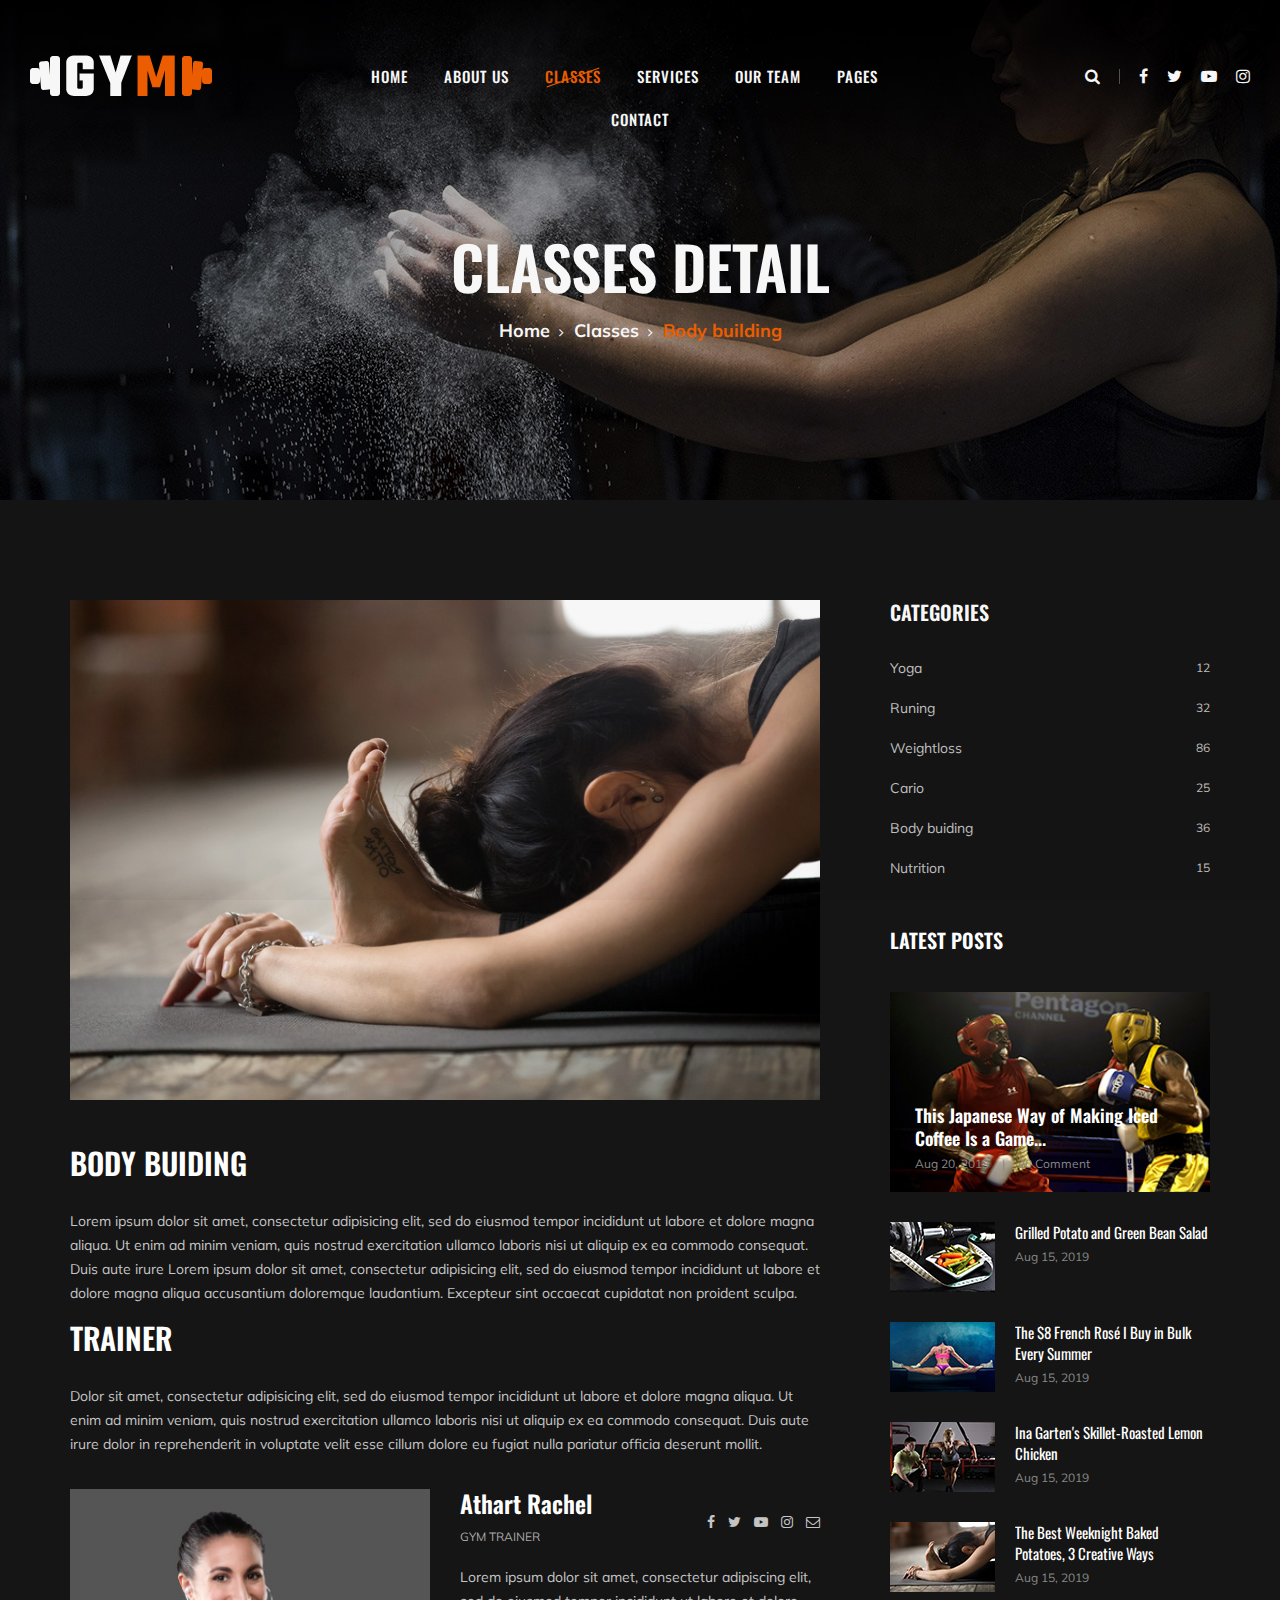
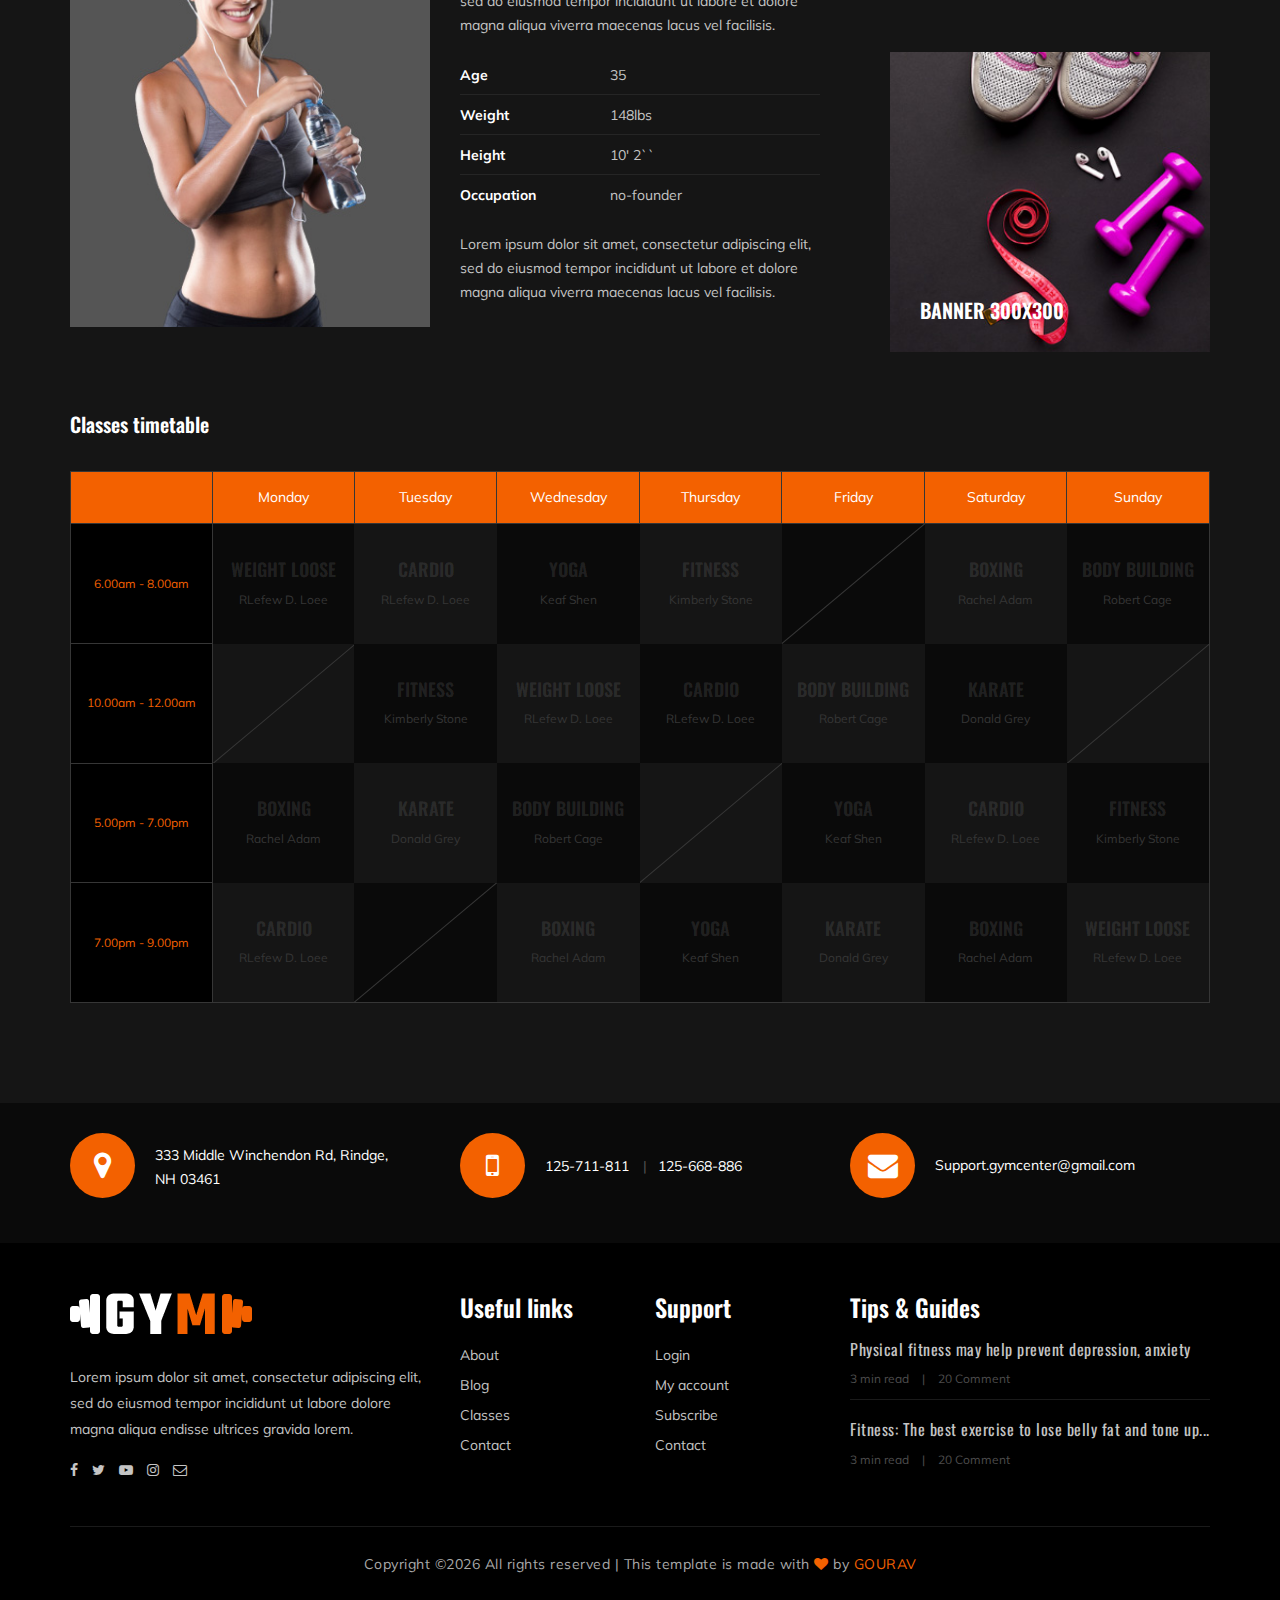
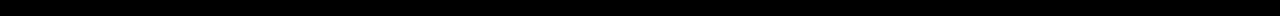
<file: class-details.html>
<!DOCTYPE html>
<html lang="zxx">

<head>
    <meta charset="UTF-8">
    <meta name="description" content="Gym Template">
    <meta name="keywords" content="Gym, unica, creative, html">
    <meta name="viewport" content="width=device-width, initial-scale=1.0">
    <meta http-equiv="X-UA-Compatible" content="ie=edge">
    <title>Gym | Template</title>

    <!-- Google Font -->
    <link href="https://fonts.googleapis.com/css?family=Muli:300,400,500,600,700,800,900&display=swap" rel="stylesheet">
    <link href="https://fonts.googleapis.com/css?family=Oswald:300,400,500,600,700&display=swap" rel="stylesheet">

    <!-- Css Styles -->
    <link rel="stylesheet" href="css/bootstrap.min.css" type="text/css">
    <link rel="stylesheet" href="css/font-awesome.min.css" type="text/css">
    <link rel="stylesheet" href="css/flaticon.css" type="text/css">
    <link rel="stylesheet" href="css/owl.carousel.min.css" type="text/css">
    <link rel="stylesheet" href="css/barfiller.css" type="text/css">
    <link rel="stylesheet" href="css/magnific-popup.css" type="text/css">
    <link rel="stylesheet" href="css/slicknav.min.css" type="text/css">
    <link rel="stylesheet" href="css/style.css" type="text/css">
</head>

<body>
    <!-- Page Preloder -->
    <div id="preloder">
        <div class="loader"></div>
    </div>

    <!-- Offcanvas Menu Section Begin -->
    <div class="offcanvas-menu-overlay"></div>
    <div class="offcanvas-menu-wrapper">
        <div class="canvas-close">
            <i class="fa fa-close"></i>
        </div>
        <div class="canvas-search search-switch">
            <i class="fa fa-search"></i>
        </div>
        <nav class="canvas-menu mobile-menu">
            <ul>
                <li><a href="./index.html">Home</a></li>
                <li><a href="./about-us.html">About Us</a></li>
                <li><a href="./class-details.html">Classes</a></li>
                <li><a href="./services.html">Services</a></li>
                <li><a href="./team.html">Our Team</a></li>
                <li><a href="#">Pages</a>
                    <ul class="dropdown">
                        <li><a href="./about-us.html">About us</a></li>
                        <li><a href="./class-timetable.html">Classes timetable</a></li>
                        <li><a href="./bmi-calculator.html">Bmi calculate</a></li>
                        <li><a href="./team.html">Our team</a></li>
                        <li><a href="./gallery.html">Gallery</a></li>
                        <li><a href="./blog.html">Our blog</a></li>
                        <li><a href="./404.html">404</a></li>
                    </ul>
                </li>
                <li><a href="./contact.html">Contact</a></li>
            </ul>
        </nav>
        <div id="mobile-menu-wrap"></div>
        <div class="canvas-social">
            <a href="#"><i class="fa fa-facebook"></i></a>
            <a href="#"><i class="fa fa-twitter"></i></a>
            <a href="#"><i class="fa fa-youtube-play"></i></a>
            <a href="#"><i class="fa fa-instagram"></i></a>
        </div>
    </div>
    <!-- Offcanvas Menu Section End -->

    <!-- Header Section Begin -->
    <header class="header-section">
        <div class="container-fluid">
            <div class="row">
                <div class="col-lg-3">
                    <div class="logo">
                        <a href="./index.html">
                            <img src="img/logo.png" alt="">
                        </a>
                    </div>
                </div>
                <div class="col-lg-6">
                    <nav class="nav-menu">
                        <ul>
                            <li><a href="./index.html">Home</a></li>
                            <li><a href="./about-us.html">About Us</a></li>
                            <li class="active"><a href="./class-details.html">Classes</a></li>
                            <li><a href="./services.html">Services</a></li>
                            <li><a href="./team.html">Our Team</a></li>
                            <li><a href="#">Pages</a>
                                <ul class="dropdown">
                                    <li><a href="./about-us.html">About us</a></li>
                                    <li><a href="./class-timetable.html">Classes timetable</a></li>
                                    <li><a href="./bmi-calculator.html">Bmi calculate</a></li>
                                    <li><a href="./team.html">Our team</a></li>
                                    <li><a href="./gallery.html">Gallery</a></li>
                                    <li><a href="./blog.html">Our blog</a></li>
                                    <li><a href="./404.html">404</a></li>
                                </ul>
                            </li>
                            <li><a href="./contact.html">Contact</a></li>
                        </ul>
                    </nav>
                </div>
                <div class="col-lg-3">
                    <div class="top-option">
                        <div class="to-search search-switch">
                            <i class="fa fa-search"></i>
                        </div>
                        <div class="to-social">
                            <a href="#"><i class="fa fa-facebook"></i></a>
                            <a href="#"><i class="fa fa-twitter"></i></a>
                            <a href="#"><i class="fa fa-youtube-play"></i></a>
                            <a href="#"><i class="fa fa-instagram"></i></a>
                        </div>
                    </div>
                </div>
            </div>
            <div class="canvas-open">
                <i class="fa fa-bars"></i>
            </div>
        </div>
    </header>
    <!-- Header End -->

    <!-- Breadcrumb Section Begin -->
    <section class="breadcrumb-section set-bg" data-setbg="img/breadcrumb-bg.jpg">
        <div class="container">
            <div class="row">
                <div class="col-lg-12 text-center">
                    <div class="breadcrumb-text">
                        <h2>Classes detail</h2>
                        <div class="bt-option">
                            <a href="./index.html">Home</a>
                            <a href="#">Classes</a>
                            <span>Body building</span>
                        </div>
                    </div>
                </div>
            </div>
        </div>
    </section>
    <!-- Breadcrumb Section End -->

    <!-- Class Details Section Begin -->
    <section class="class-details-section spad">
        <div class="container">
            <div class="row">
                <div class="col-lg-8">
                    <div class="class-details-text">
                        <div class="cd-pic">
                            <img src="img/classes/class-details/class-detailsl.jpg" alt="">
                        </div>
                        <div class="cd-text">
                            <div class="cd-single-item">
                                <h3>Body buiding</h3>
                                <p>Lorem ipsum dolor sit amet, consectetur adipisicing elit, sed do eiusmod tempor
                                    incididunt ut labore et dolore magna aliqua. Ut enim ad minim veniam, quis nostrud
                                    exercitation ullamco laboris nisi ut aliquip ex ea commodo consequat. Duis aute
                                    irure Lorem ipsum dolor sit amet, consectetur adipisicing elit, sed do eiusmod
                                    tempor incididunt ut labore et dolore magna aliqua accusantium doloremque
                                    laudantium. Excepteur sint occaecat cupidatat non proident sculpa.</p>
                            </div>
                            <div class="cd-single-item">
                                <h3>Trainer</h3>
                                <p>Dolor sit amet, consectetur adipisicing elit, sed do eiusmod tempor incididunt ut
                                    labore et dolore magna aliqua. Ut enim ad minim veniam, quis nostrud exercitation
                                    ullamco laboris nisi ut aliquip ex ea commodo consequat. Duis aute irure dolor in
                                    reprehenderit in voluptate velit esse cillum dolore eu fugiat nulla pariatur officia
                                    deserunt mollit.</p>
                            </div>
                        </div>
                        <div class="cd-trainer">
                            <div class="row">
                                <div class="col-md-6">
                                    <div class="cd-trainer-pic">
                                        <img src="img/classes/class-details/trainer-profile.jpg" alt="">
                                    </div>
                                </div>
                                <div class="col-md-6">
                                    <div class="cd-trainer-text">
                                        <div class="trainer-title">
                                            <h4>Athart Rachel</h4>
                                            <span>Gym Trainer</span>
                                        </div>
                                        <div class="trainer-social">
                                            <a href="#"><i class="fa fa-facebook"></i></a>
                                            <a href="#"><i class="fa fa-twitter"></i></a>
                                            <a href="#"><i class="fa fa-youtube-play"></i></a>
                                            <a href="#"><i class="fa fa-instagram"></i></a>
                                            <a href="#"><i class="fa  fa-envelope-o"></i></a>
                                        </div>
                                        <p>Lorem ipsum dolor sit amet, consectetur adipiscing elit, sed do eiusmod
                                            tempor incididunt ut labore et dolore magna aliqua viverra maecenas lacus
                                            vel facilisis.</p>
                                        <ul class="trainer-info">
                                            <li><span>Age</span>35</li>
                                            <li><span>Weight</span>148lbs</li>
                                            <li><span>Height</span>10' 2``</li>
                                            <li><span>Occupation</span>no-founder</li>
                                        </ul>
                                        <p>Lorem ipsum dolor sit amet, consectetur adipiscing elit, sed do eiusmod
                                            tempor incididunt ut labore et dolore magna aliqua viverra maecenas lacus
                                            vel facilisis. </p>
                                    </div>
                                </div>
                            </div>
                        </div>
                    </div>
                </div>
                <div class="col-lg-4 col-md-8">
                    <div class="sidebar-option">
                        <div class="so-categories">
                            <h5 class="title">Categories</h5>
                            <ul>
                                <li><a href="#">Yoga <span>12</span></a></li>
                                <li><a href="#">Runing <span>32</span></a></li>
                                <li><a href="#">Weightloss <span>86</span></a></li>
                                <li><a href="#">Cario <span>25</span></a></li>
                                <li><a href="#">Body buiding <span>36</span></a></li>
                                <li><a href="#">Nutrition <span>15</span></a></li>
                            </ul>
                        </div>
                        <div class="so-latest">
                            <h5 class="title">Latest posts</h5>
                            <div class="latest-large set-bg" data-setbg="img/letest-blog/latest-1.jpg">
                                <div class="ll-text">
                                    <h5><a href="#">This Japanese Way of Making Iced Coffee Is a Game...</a></h5>
                                    <ul>
                                        <li>Aug 20, 2019</li>
                                        <li>20 Comment</li>
                                    </ul>
                                </div>
                            </div>
                            <div class="latest-item">
                                <div class="li-pic">
                                    <img src="img/letest-blog/latest-2.jpg" alt="">
                                </div>
                                <div class="li-text">
                                    <h6><a href="#">Grilled Potato and Green Bean Salad</a></h6>
                                    <span class="li-time">Aug 15, 2019</span>
                                </div>
                            </div>
                            <div class="latest-item">
                                <div class="li-pic">
                                    <img src="img/letest-blog/latest-3.jpg" alt="">
                                </div>
                                <div class="li-text">
                                    <h6><a href="#">The $8 French Rosé I Buy in Bulk Every Summer</a></h6>
                                    <span class="li-time">Aug 15, 2019</span>
                                </div>
                            </div>
                            <div class="latest-item">
                                <div class="li-pic">
                                    <img src="img/letest-blog/latest-4.jpg" alt="">
                                </div>
                                <div class="li-text">
                                    <h6><a href="#">Ina Garten's Skillet-Roasted Lemon Chicken</a></h6>
                                    <span class="li-time">Aug 15, 2019</span>
                                </div>
                            </div>
                            <div class="latest-item">
                                <div class="li-pic">
                                    <img src="img/letest-blog/latest-5.jpg" alt="">
                                </div>
                                <div class="li-text">
                                    <h6><a href="#">The Best Weeknight Baked Potatoes, 3 Creative Ways</a></h6>
                                    <span class="li-time">Aug 15, 2019</span>
                                </div>
                            </div>
                        </div>
                        <div class="so-banner set-bg" data-setbg="img/sidebar-banner.jpg">
                            <h5>Banner 300x300</h5>
                        </div>
                    </div>
                </div>
            </div>
        </div>
    </section>
    <!-- Class Details Section End -->

    <!-- Class Timetable Section Begin -->
    <section class="class-timetable-section class-details-timetable spad">
        <div class="container">
            <div class="row">
                <div class="col-lg-12">
                    <div class="class-details-timetable_title">
                        <h5>Classes timetable</h5>
                    </div>
                </div>
            </div>
            <div class="row">
                <div class="col-lg-12">
                    <div class="class-timetable details-timetable">
                        <table>
                            <thead>
                                <tr>
                                    <th></th>
                                    <th>Monday</th>
                                    <th>Tuesday</th>
                                    <th>Wednesday</th>
                                    <th>Thursday</th>
                                    <th>Friday</th>
                                    <th>Saturday</th>
                                    <th>Sunday</th>
                                </tr>
                            </thead>
                            <tbody>
                                <tr>
                                    <td class="class-time">6.00am - 8.00am</td>
                                    <td class="dark-bg hover-dp ts-meta" data-tsmeta="workout">
                                        <h5>WEIGHT LOOSE</h5>
                                        <span>RLefew D. Loee</span>
                                    </td>
                                    <td class="hover-dp ts-meta" data-tsmeta="fitness">
                                        <h5>Cardio</h5>
                                        <span>RLefew D. Loee</span>
                                    </td>
                                    <td class="dark-bg hover-dp ts-meta" data-tsmeta="workout">
                                        <h5>Yoga</h5>
                                        <span>Keaf Shen</span>
                                    </td>
                                    <td class="hover-dp ts-meta" data-tsmeta="fitness">
                                        <h5>Fitness</h5>
                                        <span>Kimberly Stone</span>
                                    </td>
                                    <td class="dark-bg blank-td"></td>
                                    <td class="hover-dp ts-meta" data-tsmeta="motivation">
                                        <h5>Boxing</h5>
                                        <span>Rachel Adam</span>
                                    </td>
                                    <td class="dark-bg hover-dp ts-meta" data-tsmeta="workout">
                                        <h5>Body Building</h5>
                                        <span>Robert Cage</span>
                                    </td>
                                </tr>
                                <tr>
                                    <td class="class-time">10.00am - 12.00am</td>
                                    <td class="blank-td"></td>
                                    <td class="dark-bg hover-dp ts-meta" data-tsmeta="fitness">
                                        <h5>Fitness</h5>
                                        <span>Kimberly Stone</span>
                                    </td>
                                    <td class="hover-dp ts-meta" data-tsmeta="workout">
                                        <h5>WEIGHT LOOSE</h5>
                                        <span>RLefew D. Loee</span>
                                    </td>
                                    <td class="dark-bg hover-dp ts-meta" data-tsmeta="motivation">
                                        <h5>Cardio</h5>
                                        <span>RLefew D. Loee</span>
                                    </td>
                                    <td class="hover-dp ts-meta" data-tsmeta="workout">
                                        <h5>Body Building</h5>
                                        <span>Robert Cage</span>
                                    </td>
                                    <td class="dark-bg hover-dp ts-meta" data-tsmeta="motivation">
                                        <h5>Karate</h5>
                                        <span>Donald Grey</span>
                                    </td>
                                    <td class="blank-td"></td>
                                </tr>
                                <tr>
                                    <td class="class-time">5.00pm - 7.00pm</td>
                                    <td class="dark-bg hover-dp ts-meta" data-tsmeta="fitness">
                                        <h5>Boxing</h5>
                                        <span>Rachel Adam</span>
                                    </td>
                                    <td class="hover-dp ts-meta" data-tsmeta="motivation">
                                        <h5>Karate</h5>
                                        <span>Donald Grey</span>
                                    </td>
                                    <td class="dark-bg hover-dp ts-meta" data-tsmeta="workout">
                                        <h5>Body Building</h5>
                                        <span>Robert Cage</span>
                                    </td>
                                    <td class="blank-td"></td>
                                    <td class="dark-bg hover-dp ts-meta" data-tsmeta="workout">
                                        <h5>Yoga</h5>
                                        <span>Keaf Shen</span>
                                    </td>
                                    <td class="hover-dp ts-meta" data-tsmeta="motivation">
                                        <h5>Cardio</h5>
                                        <span>RLefew D. Loee</span>
                                    </td>
                                    <td class="dark-bg hover-dp ts-meta" data-tsmeta="fitness">
                                        <h5>Fitness</h5>
                                        <span>Kimberly Stone</span>
                                    </td>
                                </tr>
                                <tr>
                                    <td class="class-time">7.00pm - 9.00pm</td>
                                    <td class="hover-dp ts-meta" data-tsmeta="motivation">
                                        <h5>Cardio</h5>
                                        <span>RLefew D. Loee</span>
                                    </td>
                                    <td class="dark-bg blank-td"></td>
                                    <td class="hover-dp ts-meta" data-tsmeta="fitness">
                                        <h5>Boxing</h5>
                                        <span>Rachel Adam</span>
                                    </td>
                                    <td class="dark-bg hover-dp ts-meta" data-tsmeta="workout">
                                        <h5>Yoga</h5>
                                        <span>Keaf Shen</span>
                                    </td>
                                    <td class="hover-dp ts-meta" data-tsmeta="motivation">
                                        <h5>Karate</h5>
                                        <span>Donald Grey</span>
                                    </td>
                                    <td class="dark-bg hover-dp ts-meta" data-tsmeta="fitness">
                                        <h5>Boxing</h5>
                                        <span>Rachel Adam</span>
                                    </td>
                                    <td class="hover-dp ts-meta" data-tsmeta="workout">
                                        <h5>WEIGHT LOOSE</h5>
                                        <span>RLefew D. Loee</span>
                                    </td>
                                </tr>
                            </tbody>
                        </table>
                    </div>
                </div>
            </div>
        </div>
    </section>
    <!-- Class Timetable Section End -->

    <!-- Get In Touch Section Begin -->
    <div class="gettouch-section">
        <div class="container">
            <div class="row">
                <div class="col-md-4">
                    <div class="gt-text">
                        <i class="fa fa-map-marker"></i>
                        <p>333 Middle Winchendon Rd, Rindge,<br/> NH 03461</p>
                    </div>
                </div>
                <div class="col-md-4">
                    <div class="gt-text">
                        <i class="fa fa-mobile"></i>
                        <ul>
                            <li>125-711-811</li>
                            <li>125-668-886</li>
                        </ul>
                    </div>
                </div>
                <div class="col-md-4">
                    <div class="gt-text email">
                        <i class="fa fa-envelope"></i>
                        <p>Support.gymcenter@gmail.com</p>
                    </div>
                </div>
            </div>
        </div>
    </div>
    <!-- Get In Touch Section End -->

    <!-- Footer Section Begin -->
    <section class="footer-section">
        <div class="container">
            <div class="row">
                <div class="col-lg-4">
                    <div class="fs-about">
                        <div class="fa-logo">
                            <a href="#"><img src="img/logo.png" alt=""></a>
                        </div>
                        <p>Lorem ipsum dolor sit amet, consectetur adipiscing elit, sed do eiusmod tempor incididunt ut
                            labore dolore magna aliqua endisse ultrices gravida lorem.</p>
                        <div class="fa-social">
                            <a href="#"><i class="fa fa-facebook"></i></a>
                            <a href="#"><i class="fa fa-twitter"></i></a>
                            <a href="#"><i class="fa fa-youtube-play"></i></a>
                            <a href="#"><i class="fa fa-instagram"></i></a>
                            <a href="#"><i class="fa  fa-envelope-o"></i></a>
                        </div>
                    </div>
                </div>
                <div class="col-lg-2 col-md-3 col-sm-6">
                    <div class="fs-widget">
                        <h4>Useful links</h4>
                        <ul>
                            <li><a href="#">About</a></li>
                            <li><a href="#">Blog</a></li>
                            <li><a href="#">Classes</a></li>
                            <li><a href="#">Contact</a></li>
                        </ul>
                    </div>
                </div>
                <div class="col-lg-2 col-md-3 col-sm-6">
                    <div class="fs-widget">
                        <h4>Support</h4>
                        <ul>
                            <li><a href="#">Login</a></li>
                            <li><a href="#">My account</a></li>
                            <li><a href="#">Subscribe</a></li>
                            <li><a href="#">Contact</a></li>
                        </ul>
                    </div>
                </div>
                <div class="col-lg-4 col-md-6">
                    <div class="fs-widget">
                        <h4>Tips & Guides</h4>
                        <div class="fw-recent">
                            <h6><a href="#">Physical fitness may help prevent depression, anxiety</a></h6>
                            <ul>
                                <li>3 min read</li>
                                <li>20 Comment</li>
                            </ul>
                        </div>
                        <div class="fw-recent">
                            <h6><a href="#">Fitness: The best exercise to lose belly fat and tone up...</a></h6>
                            <ul>
                                <li>3 min read</li>
                                <li>20 Comment</li>
                            </ul>
                        </div>
                    </div>
                </div>
            </div>
            <div class="row">
                <div class="col-lg-12 text-center">
                    <div class="copyright-text">
                        <p>
  Copyright &copy;<script>document.write(new Date().getFullYear());</script> All rights reserved | This template is made with <i class="fa fa-heart" aria-hidden="true"></i> by <a href="#" target="_blank">GOURAV</a>
  </p>
                    </div>
                </div>
            </div>
        </div>
    </section>
    <!-- Footer Section End -->

    <!-- Search model Begin -->
    <div class="search-model">
        <div class="h-100 d-flex align-items-center justify-content-center">
            <div class="search-close-switch">+</div>
            <form class="search-model-form">
                <input type="text" id="search-input" placeholder="Search here.....">
            </form>
        </div>
    </div>
    <!-- Search model end -->

    <!-- Js Plugins -->
    <script src="js/jquery-3.3.1.min.js"></script>
    <script src="js/bootstrap.min.js"></script>
    <script src="js/jquery.magnific-popup.min.js"></script>
    <script src="js/masonry.pkgd.min.js"></script>
    <script src="js/jquery.barfiller.js"></script>
    <script src="js/jquery.slicknav.js"></script>
    <script src="js/owl.carousel.min.js"></script>
    <script src="js/main.js"></script>



</body>

</html>
</file>
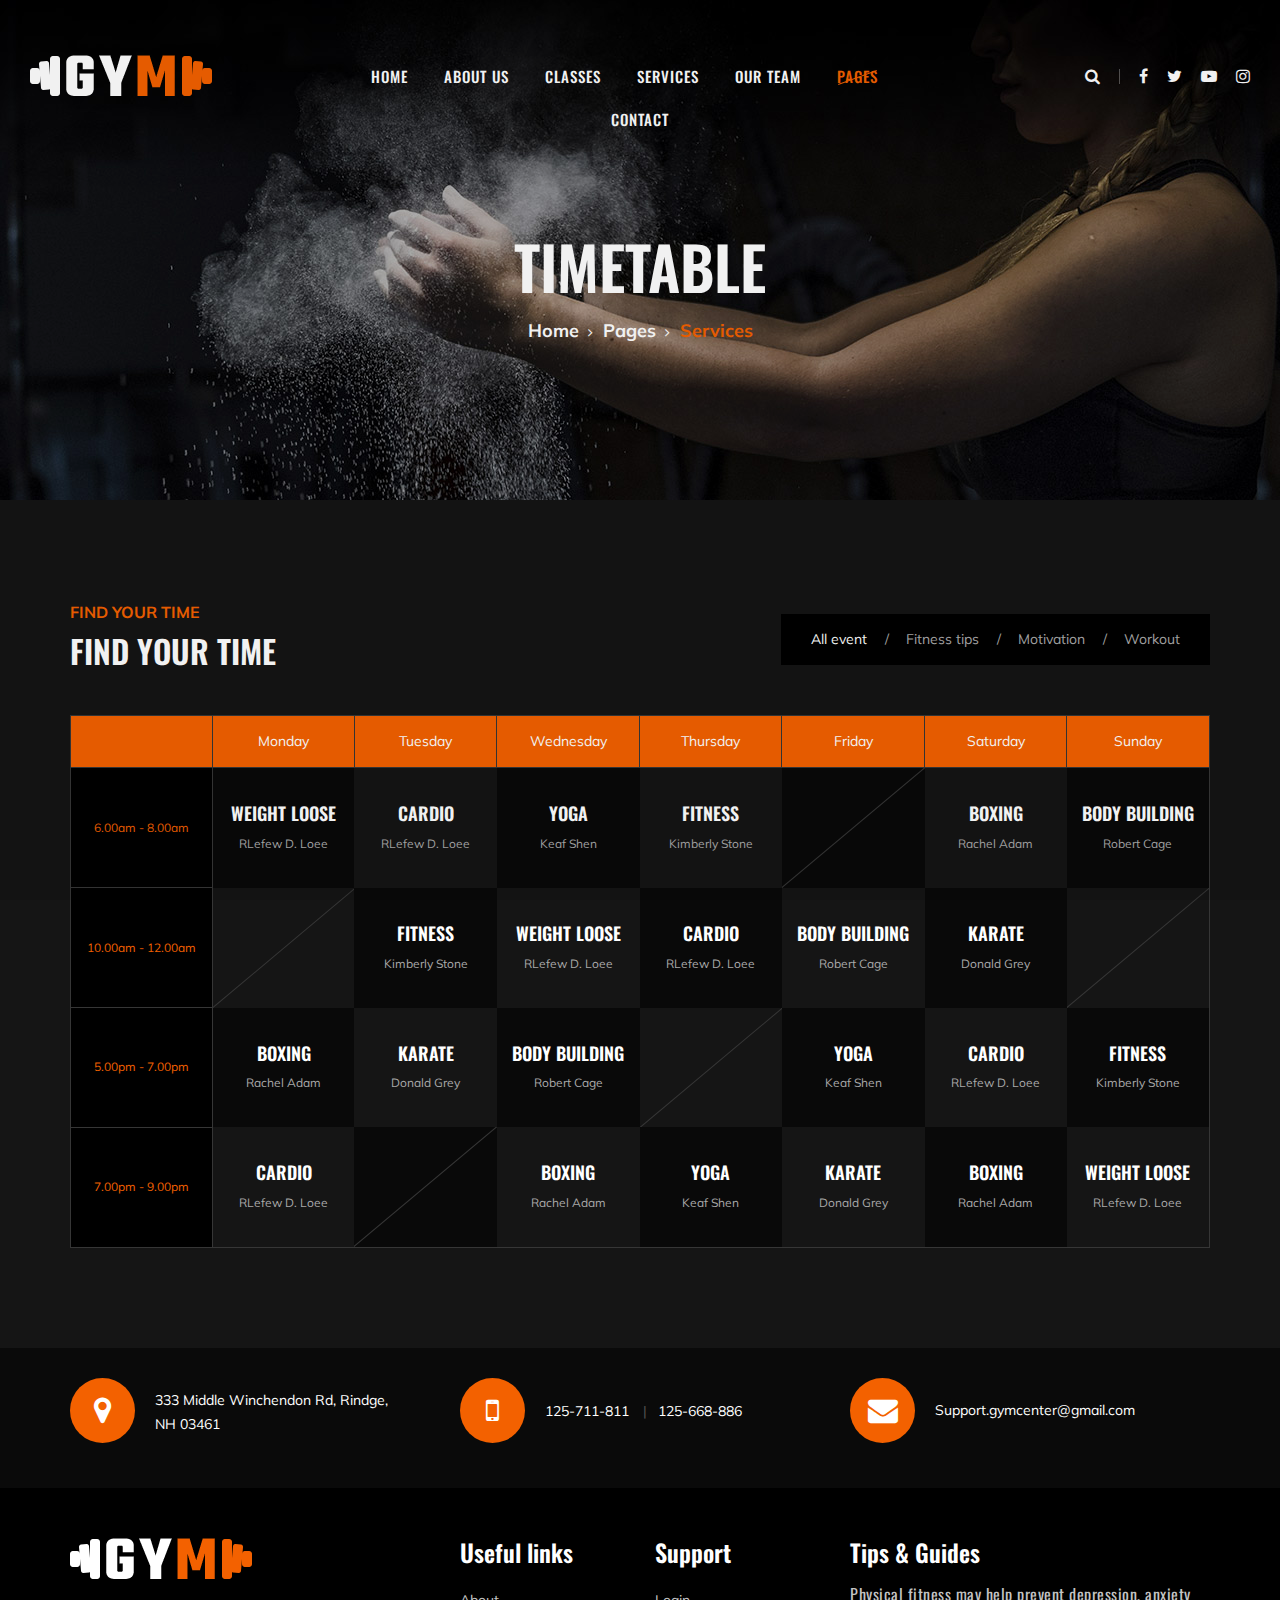
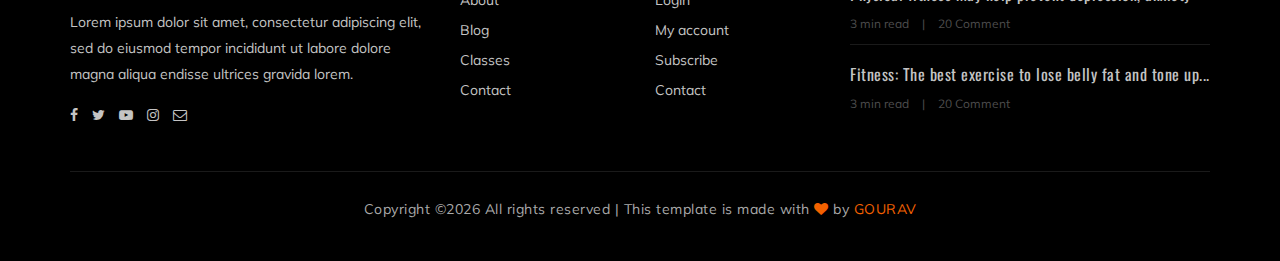
<file: class-timetable.html>
<!DOCTYPE html>
<html lang="zxx">

<head>
    <meta charset="UTF-8">
    <meta name="description" content="Gym Template">
    <meta name="keywords" content="Gym, unica, creative, html">
    <meta name="viewport" content="width=device-width, initial-scale=1.0">
    <meta http-equiv="X-UA-Compatible" content="ie=edge">
    <title>Gym | Template</title>

    <!-- Google Font -->
    <link href="https://fonts.googleapis.com/css?family=Muli:300,400,500,600,700,800,900&display=swap" rel="stylesheet">
    <link href="https://fonts.googleapis.com/css?family=Oswald:300,400,500,600,700&display=swap" rel="stylesheet">

    <!-- Css Styles -->
    <link rel="stylesheet" href="css/bootstrap.min.css" type="text/css">
    <link rel="stylesheet" href="css/font-awesome.min.css" type="text/css">
    <link rel="stylesheet" href="css/flaticon.css" type="text/css">
    <link rel="stylesheet" href="css/owl.carousel.min.css" type="text/css">
    <link rel="stylesheet" href="css/barfiller.css" type="text/css">
    <link rel="stylesheet" href="css/magnific-popup.css" type="text/css">
    <link rel="stylesheet" href="css/slicknav.min.css" type="text/css">
    <link rel="stylesheet" href="css/style.css" type="text/css">
</head>

<body>
    <!-- Page Preloder -->
    <div id="preloder">
        <div class="loader"></div>
    </div>

    <!-- Offcanvas Menu Section Begin -->
    <div class="offcanvas-menu-overlay"></div>
    <div class="offcanvas-menu-wrapper">
        <div class="canvas-close">
            <i class="fa fa-close"></i>
        </div>
        <div class="canvas-search search-switch">
            <i class="fa fa-search"></i>
        </div>
        <nav class="canvas-menu mobile-menu">
            <ul>
                <li><a href="./index.html">Home</a></li>
                <li><a href="./about-us.html">About Us</a></li>
                <li><a href="./class-details.html">Classes</a></li>
                <li><a href="./services.html">Services</a></li>
                <li><a href="./team.html">Our Team</a></li>
                <li><a href="#">Pages</a>
                    <ul class="dropdown">
                        <li><a href="./about-us.html">About us</a></li>
                        <li><a href="./class-timetable.html">Classes timetable</a></li>
                        <li><a href="./bmi-calculator.html">Bmi calculate</a></li>
                        <li><a href="./team.html">Our team</a></li>
                        <li><a href="./gallery.html">Gallery</a></li>
                        <li><a href="./blog.html">Our blog</a></li>
                        <li><a href="./404.html">404</a></li>
                    </ul>
                </li>
                <li><a href="./contact.html">Contact</a></li>
            </ul>
        </nav>
        <div id="mobile-menu-wrap"></div>
        <div class="canvas-social">
            <a href="#"><i class="fa fa-facebook"></i></a>
            <a href="#"><i class="fa fa-twitter"></i></a>
            <a href="#"><i class="fa fa-youtube-play"></i></a>
            <a href="#"><i class="fa fa-instagram"></i></a>
        </div>
    </div>
    <!-- Offcanvas Menu Section End -->

    <!-- Header Section Begin -->
    <header class="header-section">
        <div class="container-fluid">
            <div class="row">
                <div class="col-lg-3">
                    <div class="logo">
                        <a href="./index.html">
                            <img src="img/logo.png" alt="">
                        </a>
                    </div>
                </div>
                <div class="col-lg-6">
                    <nav class="nav-menu">
                        <ul>
                            <li><a href="./index.html">Home</a></li>
                            <li><a href="./about-us.html">About Us</a></li>
                            <li><a href="./classes.html">Classes</a></li>
                            <li><a href="./services.html">Services</a></li>
                            <li><a href="./team.html">Our Team</a></li>
                            <li class="active"><a href="#">Pages</a>
                                <ul class="dropdown">
                                    <li><a href="./about-us.html">About us</a></li>
                                    <li><a href="./class-timetable.html">Classes timetable</a></li>
                                    <li><a href="./bmi-calculator.html">Bmi calculate</a></li>
                                    <li><a href="./team.html">Our team</a></li>
                                    <li><a href="./gallery.html">Gallery</a></li>
                                    <li><a href="./blog.html">Our blog</a></li>
                                    <li><a href="./404.html">404</a></li>
                                </ul>
                            </li>
                            <li><a href="./contact.html">Contact</a></li>
                        </ul>
                    </nav>
                </div>
                <div class="col-lg-3">
                    <div class="top-option">
                        <div class="to-search search-switch">
                            <i class="fa fa-search"></i>
                        </div>
                        <div class="to-social">
                            <a href="#"><i class="fa fa-facebook"></i></a>
                            <a href="#"><i class="fa fa-twitter"></i></a>
                            <a href="#"><i class="fa fa-youtube-play"></i></a>
                            <a href="#"><i class="fa fa-instagram"></i></a>
                        </div>
                    </div>
                </div>
            </div>
            <div class="canvas-open">
                <i class="fa fa-bars"></i>
            </div>
        </div>
    </header>
    <!-- Header End -->

    <!-- Breadcrumb Section Begin -->
    <section class="breadcrumb-section set-bg" data-setbg="img/breadcrumb-bg.jpg">
        <div class="container">
            <div class="row">
                <div class="col-lg-12 text-center">
                    <div class="breadcrumb-text">
                        <h2>Timetable</h2>
                        <div class="bt-option">
                            <a href="./index.html">Home</a>
                            <a href="#">Pages</a>
                            <span>Services</span>
                        </div>
                    </div>
                </div>
            </div>
        </div>
    </section>
    <!-- Breadcrumb Section End -->

    <!-- Class Timetable Section Begin -->
    <section class="class-timetable-section spad">
        <div class="container">
            <div class="row">
                <div class="col-lg-6">
                    <div class="section-title">
                        <span>Find Your Time</span>
                        <h2>Find Your Time</h2>
                    </div>
                </div>
                <div class="col-lg-6">
                    <div class="table-controls">
                        <ul>
                            <li class="active" data-tsfilter="all">All event</li>
                            <li data-tsfilter="fitness">Fitness tips</li>
                            <li data-tsfilter="motivation">Motivation</li>
                            <li data-tsfilter="workout">Workout</li>
                        </ul>
                    </div>
                </div>
            </div>
            <div class="row">
                <div class="col-lg-12">
                    <div class="class-timetable">
                        <table>
                            <thead>
                                <tr>
                                    <th></th>
                                    <th>Monday</th>
                                    <th>Tuesday</th>
                                    <th>Wednesday</th>
                                    <th>Thursday</th>
                                    <th>Friday</th>
                                    <th>Saturday</th>
                                    <th>Sunday</th>
                                </tr>
                            </thead>
                            <tbody>
                                <tr>
                                    <td class="class-time">6.00am - 8.00am</td>
                                    <td class="dark-bg hover-bg ts-meta" data-tsmeta="workout">
                                        <h5>WEIGHT LOOSE</h5>
                                        <span>RLefew D. Loee</span>
                                    </td>
                                    <td class="hover-bg ts-meta" data-tsmeta="fitness">
                                        <h5>Cardio</h5>
                                        <span>RLefew D. Loee</span>
                                    </td>
                                    <td class="dark-bg hover-bg ts-meta" data-tsmeta="workout">
                                        <h5>Yoga</h5>
                                        <span>Keaf Shen</span>
                                    </td>
                                    <td class="hover-bg ts-meta" data-tsmeta="fitness">
                                        <h5>Fitness</h5>
                                        <span>Kimberly Stone</span>
                                    </td>
                                    <td class="dark-bg blank-td"></td>
                                    <td class="hover-bg ts-meta" data-tsmeta="motivation">
                                        <h5>Boxing</h5>
                                        <span>Rachel Adam</span>
                                    </td>
                                    <td class="dark-bg hover-bg ts-meta" data-tsmeta="workout">
                                        <h5>Body Building</h5>
                                        <span>Robert Cage</span>
                                    </td>
                                </tr>
                                <tr>
                                    <td class="class-time">10.00am - 12.00am</td>
                                    <td class="blank-td"></td>
                                    <td class="dark-bg hover-bg ts-meta" data-tsmeta="fitness">
                                        <h5>Fitness</h5>
                                        <span>Kimberly Stone</span>
                                    </td>
                                    <td class="hover-bg ts-meta" data-tsmeta="workout">
                                        <h5>WEIGHT LOOSE</h5>
                                        <span>RLefew D. Loee</span>
                                    </td>
                                    <td class="dark-bg hover-bg ts-meta" data-tsmeta="motivation">
                                        <h5>Cardio</h5>
                                        <span>RLefew D. Loee</span>
                                    </td>
                                    <td class="hover-bg ts-meta" data-tsmeta="workout">
                                        <h5>Body Building</h5>
                                        <span>Robert Cage</span>
                                    </td>
                                    <td class="dark-bg hover-bg ts-meta" data-tsmeta="motivation">
                                        <h5>Karate</h5>
                                        <span>Donald Grey</span>
                                    </td>
                                    <td class="blank-td"></td>
                                </tr>
                                <tr>
                                    <td class="class-time">5.00pm - 7.00pm</td>
                                    <td class="dark-bg hover-bg ts-meta" data-tsmeta="fitness">
                                        <h5>Boxing</h5>
                                        <span>Rachel Adam</span>
                                    </td>
                                    <td class="hover-bg ts-meta" data-tsmeta="motivation">
                                        <h5>Karate</h5>
                                        <span>Donald Grey</span>
                                    </td>
                                    <td class="dark-bg hover-bg ts-meta" data-tsmeta="workout">
                                        <h5>Body Building</h5>
                                        <span>Robert Cage</span>
                                    </td>
                                    <td class="blank-td"></td>
                                    <td class="dark-bg hover-bg ts-meta" data-tsmeta="workout">
                                        <h5>Yoga</h5>
                                        <span>Keaf Shen</span>
                                    </td>
                                    <td class="hover-bg ts-meta" data-tsmeta="motivation">
                                        <h5>Cardio</h5>
                                        <span>RLefew D. Loee</span>
                                    </td>
                                    <td class="dark-bg hover-bg ts-meta" data-tsmeta="fitness">
                                        <h5>Fitness</h5>
                                        <span>Kimberly Stone</span>
                                    </td>
                                </tr>
                                <tr>
                                    <td class="class-time">7.00pm - 9.00pm</td>
                                    <td class="hover-bg ts-meta" data-tsmeta="motivation">
                                        <h5>Cardio</h5>
                                        <span>RLefew D. Loee</span>
                                    </td>
                                    <td class="dark-bg blank-td"></td>
                                    <td class="hover-bg ts-meta" data-tsmeta="fitness">
                                        <h5>Boxing</h5>
                                        <span>Rachel Adam</span>
                                    </td>
                                    <td class="dark-bg hover-bg ts-meta" data-tsmeta="workout">
                                        <h5>Yoga</h5>
                                        <span>Keaf Shen</span>
                                    </td>
                                    <td class="hover-bg ts-meta" data-tsmeta="motivation">
                                        <h5>Karate</h5>
                                        <span>Donald Grey</span>
                                    </td>
                                    <td class="dark-bg hover-bg ts-meta" data-tsmeta="fitness">
                                        <h5>Boxing</h5>
                                        <span>Rachel Adam</span>
                                    </td>
                                    <td class="hover-bg ts-meta" data-tsmeta="workout">
                                        <h5>WEIGHT LOOSE</h5>
                                        <span>RLefew D. Loee</span>
                                    </td>
                                </tr>
                            </tbody>
                        </table>
                    </div>
                </div>
            </div>
        </div>
    </section>
    <!-- Class Timetable Section End -->

    <!-- Get In Touch Section Begin -->
    <div class="gettouch-section">
        <div class="container">
            <div class="row">
                <div class="col-md-4">
                    <div class="gt-text">
                        <i class="fa fa-map-marker"></i>
                        <p>333 Middle Winchendon Rd, Rindge,<br/> NH 03461</p>
                    </div>
                </div>
                <div class="col-md-4">
                    <div class="gt-text">
                        <i class="fa fa-mobile"></i>
                        <ul>
                            <li>125-711-811</li>
                            <li>125-668-886</li>
                        </ul>
                    </div>
                </div>
                <div class="col-md-4">
                    <div class="gt-text email">
                        <i class="fa fa-envelope"></i>
                        <p>Support.gymcenter@gmail.com</p>
                    </div>
                </div>
            </div>
        </div>
    </div>
    <!-- Get In Touch Section End -->

    <!-- Footer Section Begin -->
    <section class="footer-section">
        <div class="container">
            <div class="row">
                <div class="col-lg-4">
                    <div class="fs-about">
                        <div class="fa-logo">
                            <a href="#"><img src="img/logo.png" alt=""></a>
                        </div>
                        <p>Lorem ipsum dolor sit amet, consectetur adipiscing elit, sed do eiusmod tempor incididunt ut
                            labore dolore magna aliqua endisse ultrices gravida lorem.</p>
                        <div class="fa-social">
                            <a href="#"><i class="fa fa-facebook"></i></a>
                            <a href="#"><i class="fa fa-twitter"></i></a>
                            <a href="#"><i class="fa fa-youtube-play"></i></a>
                            <a href="#"><i class="fa fa-instagram"></i></a>
                            <a href="#"><i class="fa  fa-envelope-o"></i></a>
                        </div>
                    </div>
                </div>
                <div class="col-lg-2 col-md-3 col-sm-6">
                    <div class="fs-widget">
                        <h4>Useful links</h4>
                        <ul>
                            <li><a href="#">About</a></li>
                            <li><a href="#">Blog</a></li>
                            <li><a href="#">Classes</a></li>
                            <li><a href="#">Contact</a></li>
                        </ul>
                    </div>
                </div>
                <div class="col-lg-2 col-md-3 col-sm-6">
                    <div class="fs-widget">
                        <h4>Support</h4>
                        <ul>
                            <li><a href="#">Login</a></li>
                            <li><a href="#">My account</a></li>
                            <li><a href="#">Subscribe</a></li>
                            <li><a href="#">Contact</a></li>
                        </ul>
                    </div>
                </div>
                <div class="col-lg-4 col-md-6">
                    <div class="fs-widget">
                        <h4>Tips & Guides</h4>
                        <div class="fw-recent">
                            <h6><a href="#">Physical fitness may help prevent depression, anxiety</a></h6>
                            <ul>
                                <li>3 min read</li>
                                <li>20 Comment</li>
                            </ul>
                        </div>
                        <div class="fw-recent">
                            <h6><a href="#">Fitness: The best exercise to lose belly fat and tone up...</a></h6>
                            <ul>
                                <li>3 min read</li>
                                <li>20 Comment</li>
                            </ul>
                        </div>
                    </div>
                </div>
            </div>
            <div class="row">
                <div class="col-lg-12 text-center">
                    <div class="copyright-text">
                        <p>
  Copyright &copy;<script>document.write(new Date().getFullYear());</script> All rights reserved | This template is made with <i class="fa fa-heart" aria-hidden="true"></i> by <a href="#" target="_blank">GOURAV</a>
 </p>
                    </div>
                </div>
            </div>
        </div>
    </section>
    <!-- Footer Section End -->

    <!-- Search model Begin -->
    <div class="search-model">
        <div class="h-100 d-flex align-items-center justify-content-center">
            <div class="search-close-switch">+</div>
            <form class="search-model-form">
                <input type="text" id="search-input" placeholder="Search here.....">
            </form>
        </div>
    </div>
    <!-- Search model end -->

    <!-- Js Plugins -->
    <script src="js/jquery-3.3.1.min.js"></script>
    <script src="js/bootstrap.min.js"></script>
    <script src="js/jquery.magnific-popup.min.js"></script>
    <script src="js/masonry.pkgd.min.js"></script>
    <script src="js/jquery.barfiller.js"></script>
    <script src="js/jquery.slicknav.js"></script>
    <script src="js/owl.carousel.min.js"></script>
    <script src="js/main.js"></script>



</body>

</html>
</file>
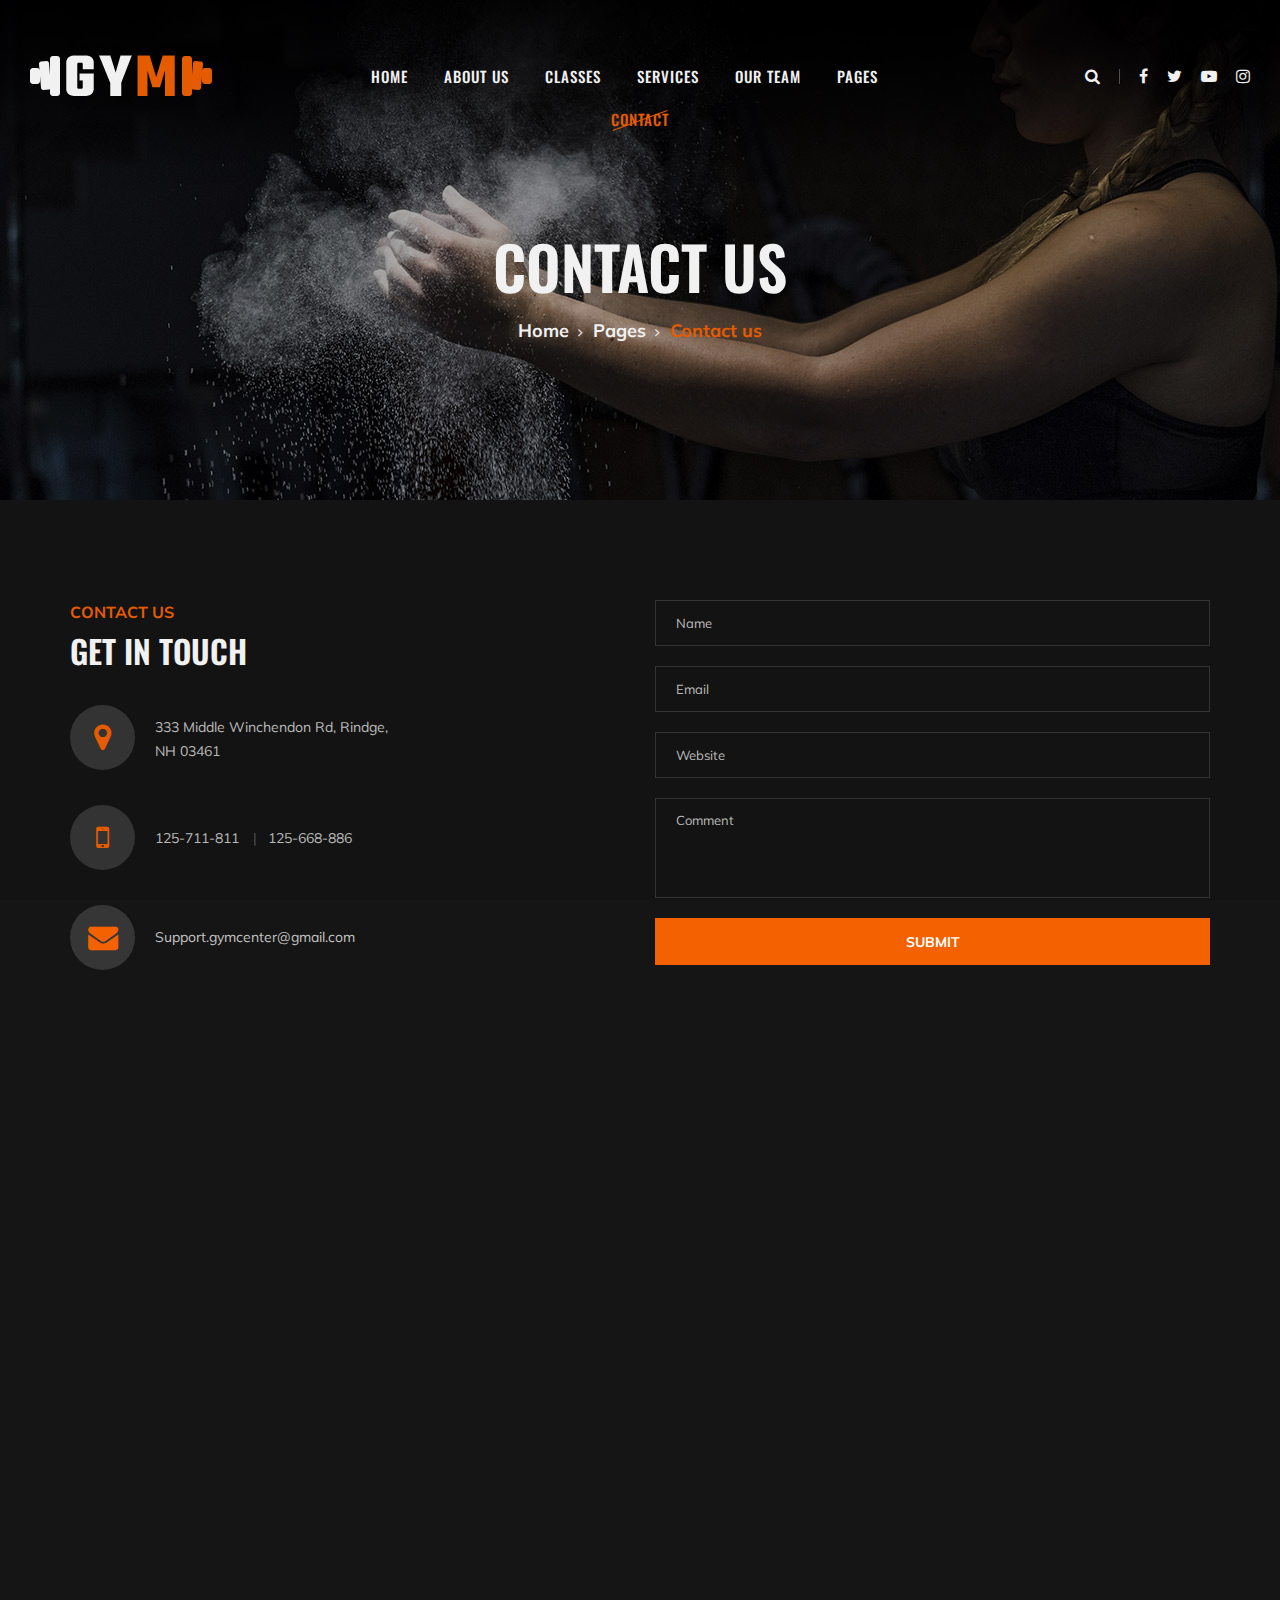
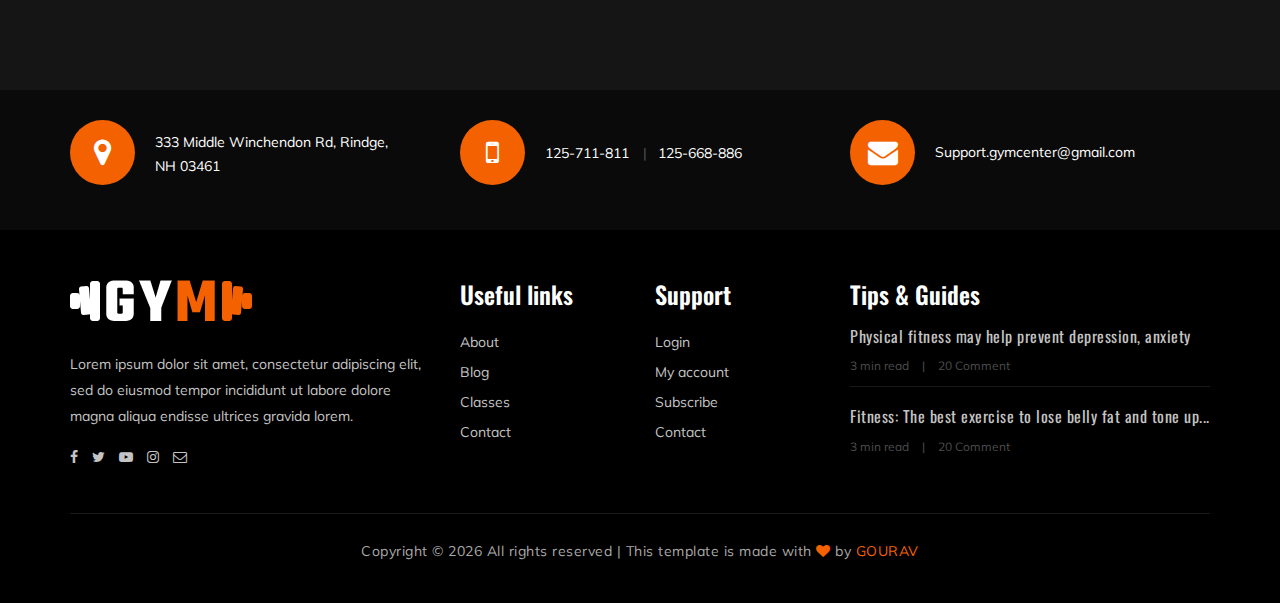
<file: contact.html>
<!DOCTYPE html>
<html lang="zxx">

<head>
    <meta charset="UTF-8">
    <meta name="description" content="Gym Template">
    <meta name="keywords" content="Gym, unica, creative, html">
    <meta name="viewport" content="width=device-width, initial-scale=1.0">
    <meta http-equiv="X-UA-Compatible" content="ie=edge">
    <title>Gym | Template</title>

    <!-- Google Font -->
    <link href="https://fonts.googleapis.com/css?family=Muli:300,400,500,600,700,800,900&display=swap" rel="stylesheet">
    <link href="https://fonts.googleapis.com/css?family=Oswald:300,400,500,600,700&display=swap" rel="stylesheet">

    <!-- Css Styles -->
    <link rel="stylesheet" href="css/bootstrap.min.css" type="text/css">
    <link rel="stylesheet" href="css/font-awesome.min.css" type="text/css">
    <link rel="stylesheet" href="css/flaticon.css" type="text/css">
    <link rel="stylesheet" href="css/owl.carousel.min.css" type="text/css">
    <link rel="stylesheet" href="css/barfiller.css" type="text/css">
    <link rel="stylesheet" href="css/magnific-popup.css" type="text/css">
    <link rel="stylesheet" href="css/slicknav.min.css" type="text/css">
    <link rel="stylesheet" href="css/style.css" type="text/css">
</head>

<body>
    <!-- Page Preloder -->
    <div id="preloder">
        <div class="loader"></div>
    </div>

    <!-- Offcanvas Menu Section Begin -->
    <div class="offcanvas-menu-overlay"></div>
    <div class="offcanvas-menu-wrapper">
        <div class="canvas-close">
            <i class="fa fa-close"></i>
        </div>
        <div class="canvas-search search-switch">
            <i class="fa fa-search"></i>
        </div>
        <nav class="canvas-menu mobile-menu">
            <ul>
                <li><a href="./index.html">Home</a></li>
                <li><a href="./about-us.html">About Us</a></li>
                <li><a href="./class-details.html">Classes</a></li>
                <li><a href="./services.html">Services</a></li>
                <li><a href="./team.html">Our Team</a></li>
                <li><a href="#">Pages</a>
                    <ul class="dropdown">
                        <li><a href="./about-us.html">About us</a></li>
                        <li><a href="./class-timetable.html">Classes timetable</a></li>
                        <li><a href="./bmi-calculator.html">Bmi calculate</a></li>
                        <li><a href="./team.html">Our team</a></li>
                        <li><a href="./gallery.html">Gallery</a></li>
                        <li><a href="./blog.html">Our blog</a></li>
                        <li><a href="./404.html">404</a></li>
                    </ul>
                </li>
                <li><a href="./contact.html">Contact</a></li>
            </ul>
        </nav>
        <div id="mobile-menu-wrap"></div>
        <div class="canvas-social">
            <a href="#"><i class="fa fa-facebook"></i></a>
            <a href="#"><i class="fa fa-twitter"></i></a>
            <a href="#"><i class="fa fa-youtube-play"></i></a>
            <a href="#"><i class="fa fa-instagram"></i></a>
        </div>
    </div>
    <!-- Offcanvas Menu Section End -->

    <!-- Header Section Begin -->
    <header class="header-section">
        <div class="container-fluid">
            <div class="row">
                <div class="col-lg-3">
                    <div class="logo">
                        <a href="./index.html">
                            <img src="img/logo.png" alt="">
                        </a>
                    </div>
                </div>
                <div class="col-lg-6">
                    <nav class="nav-menu">
                        <ul>
                            <li><a href="./index.html">Home</a></li>
                            <li><a href="./about-us.html">About Us</a></li>
                            <li><a href="./class-details.html">Classes</a></li>
                            <li><a href="./services.html">Services</a></li>
                            <li><a href="./team.html">Our Team</a></li>
                            <li><a href="#">Pages</a>
                                <ul class="dropdown">
                                    <li><a href="./about-us.html">About us</a></li>
                                    <li><a href="./class-timetable.html">Classes timetable</a></li>
                                    <li><a href="./bmi-calculator.html">Bmi calculate</a></li>
                                    <li><a href="./team.html">Our team</a></li>
                                    <li><a href="./gallery.html">Gallery</a></li>
                                    <li><a href="./blog.html">Our blog</a></li>
                                    <li><a href="./404.html">404</a></li>
                                </ul>
                            </li>
                            <li class="active"><a href="./contact.html">Contact</a></li>
                        </ul>
                    </nav>
                </div>
                <div class="col-lg-3">
                    <div class="top-option">
                        <div class="to-search search-switch">
                            <i class="fa fa-search"></i>
                        </div>
                        <div class="to-social">
                            <a href="#"><i class="fa fa-facebook"></i></a>
                            <a href="#"><i class="fa fa-twitter"></i></a>
                            <a href="#"><i class="fa fa-youtube-play"></i></a>
                            <a href="#"><i class="fa fa-instagram"></i></a>
                        </div>
                    </div>
                </div>
            </div>
            <div class="canvas-open">
                <i class="fa fa-bars"></i>
            </div>
        </div>
    </header>
    <!-- Header End -->

    <!-- Breadcrumb Section Begin -->
    <section class="breadcrumb-section set-bg" data-setbg="img/breadcrumb-bg.jpg">
        <div class="container">
            <div class="row">
                <div class="col-lg-12 text-center">
                    <div class="breadcrumb-text">
                        <h2>Contact Us</h2>
                        <div class="bt-option">
                            <a href="./index.html">Home</a>
                            <a href="#">Pages</a>
                            <span>Contact us</span>
                        </div>
                    </div>
                </div>
            </div>
        </div>
    </section>
    <!-- Breadcrumb Section End -->

    <!-- Contact Section Begin -->
    <section class="contact-section spad">
        <div class="container">
            <div class="row">
                <div class="col-lg-6">
                    <div class="section-title contact-title">
                        <span>Contact Us</span>
                        <h2>GET IN TOUCH</h2>
                    </div>
                    <div class="contact-widget">
                        <div class="cw-text">
                            <i class="fa fa-map-marker"></i>
                            <p>333 Middle Winchendon Rd, Rindge,<br/> NH 03461</p>
                        </div>
                        <div class="cw-text">
                            <i class="fa fa-mobile"></i>
                            <ul>
                                <li>125-711-811</li>
                                <li>125-668-886</li>
                            </ul>
                        </div>
                        <div class="cw-text email">
                            <i class="fa fa-envelope"></i>
                            <p>Support.gymcenter@gmail.com</p>
                        </div>
                    </div>
                </div>
                <div class="col-lg-6">
                    <div class="leave-comment">
                        <form action="#">
                            <input type="text" placeholder="Name">
                            <input type="text" placeholder="Email">
                            <input type="text" placeholder="Website">
                            <textarea placeholder="Comment"></textarea>
                            <button type="submit">Submit</button>
                        </form>
                    </div>
                </div>
            </div>
            <div class="map">
                <iframe src="https://www.google.com/maps/embed?pb=!1m18!1m12!1m3!1d12087.069761554938!2d-74.2175599360452!3d40.767139456514954!2m3!1f0!2f0!3f0!3m2!1i1024!2i768!4f13.1!3m3!1m2!1s0x89c254b5958982c3%3A0xb6ab3931055a2612!2sEast%20Orange%2C%20NJ%2C%20USA!5e0!3m2!1sen!2sbd!4v1581710470843!5m2!1sen!2sbd"
                    height="550" style="border:0;" allowfullscreen=""></iframe>
            </div>
        </div>
    </section>
    <!-- Contact Section End -->

    <!-- Get In Touch Section Begin -->
    <div class="gettouch-section">
        <div class="container">
            <div class="row">
                <div class="col-md-4">
                    <div class="gt-text">
                        <i class="fa fa-map-marker"></i>
                        <p>333 Middle Winchendon Rd, Rindge,<br/> NH 03461</p>
                    </div>
                </div>
                <div class="col-md-4">
                    <div class="gt-text">
                        <i class="fa fa-mobile"></i>
                        <ul>
                            <li>125-711-811</li>
                            <li>125-668-886</li>
                        </ul>
                    </div>
                </div>
                <div class="col-md-4">
                    <div class="gt-text email">
                        <i class="fa fa-envelope"></i>
                        <p>Support.gymcenter@gmail.com</p>
                    </div>
                </div>
            </div>
        </div>
    </div>
    <!-- Get In Touch Section End -->

    <!-- Footer Section Begin -->
    <section class="footer-section">
        <div class="container">
            <div class="row">
                <div class="col-lg-4">
                    <div class="fs-about">
                        <div class="fa-logo">
                            <a href="#"><img src="img/logo.png" alt=""></a>
                        </div>
                        <p>Lorem ipsum dolor sit amet, consectetur adipiscing elit, sed do eiusmod tempor incididunt ut labore dolore magna aliqua endisse ultrices gravida lorem.</p>
                        <div class="fa-social">
                            <a href="#"><i class="fa fa-facebook"></i></a>
                            <a href="#"><i class="fa fa-twitter"></i></a>
                            <a href="#"><i class="fa fa-youtube-play"></i></a>
                            <a href="#"><i class="fa fa-instagram"></i></a>
                            <a href="#"><i class="fa  fa-envelope-o"></i></a>
                        </div>
                    </div>
                </div>
                <div class="col-lg-2 col-md-3 col-sm-6">
                    <div class="fs-widget">
                        <h4>Useful links</h4>
                        <ul>
                            <li><a href="#">About</a></li>
                            <li><a href="#">Blog</a></li>
                            <li><a href="#">Classes</a></li>
                            <li><a href="#">Contact</a></li>
                        </ul>
                    </div>
                </div>
                <div class="col-lg-2 col-md-3 col-sm-6">
                    <div class="fs-widget">
                        <h4>Support</h4>
                        <ul>
                            <li><a href="#">Login</a></li>
                            <li><a href="#">My account</a></li>
                            <li><a href="#">Subscribe</a></li>
                            <li><a href="#">Contact</a></li>
                        </ul>
                    </div>
                </div>
                <div class="col-lg-4 col-md-6">
                    <div class="fs-widget">
                        <h4>Tips & Guides</h4>
                        <div class="fw-recent">
                            <h6><a href="#">Physical fitness may help prevent depression, anxiety</a></h6>
                            <ul>
                                <li>3 min read</li>
                                <li>20 Comment</li>
                            </ul>
                        </div>
                        <div class="fw-recent">
                            <h6><a href="#">Fitness: The best exercise to lose belly fat and tone up...</a></h6>
                            <ul>
                                <li>3 min read</li>
                                <li>20 Comment</li>
                            </ul>
                        </div>
                    </div>
                </div>
            </div>
            <div class="row">
                <div class="col-lg-12 text-center">
                    <div class="copyright-text">
                        <p>
                           
                            Copyright &copy;
                            <script>
                                document.write(new Date().getFullYear());
                            </script> All rights reserved | This template is made with <i class="fa fa-heart" aria-hidden="true"></i> by <a href="#" target="_blank">GOURAV</a>
                           
                        </p>
                    </div>
                </div>
            </div>
        </div>
    </section>
    <!-- Footer Section End -->

    <!-- Search model Begin -->
    <div class="search-model">
        <div class="h-100 d-flex align-items-center justify-content-center">
            <div class="search-close-switch">+</div>
            <form class="search-model-form">
                <input type="text" id="search-input" placeholder="Search here.....">
            </form>
        </div>
    </div>
    <!-- Search model end -->

    <!-- Js Plugins -->
    <script src="js/jquery-3.3.1.min.js"></script>
    <script src="js/bootstrap.min.js"></script>
    <script src="js/jquery.magnific-popup.min.js"></script>
    <script src="js/masonry.pkgd.min.js"></script>
    <script src="js/jquery.barfiller.js"></script>
    <script src="js/jquery.slicknav.js"></script>
    <script src="js/owl.carousel.min.js"></script>
    <script src="js/main.js"></script>



</body>

</html>
</file>
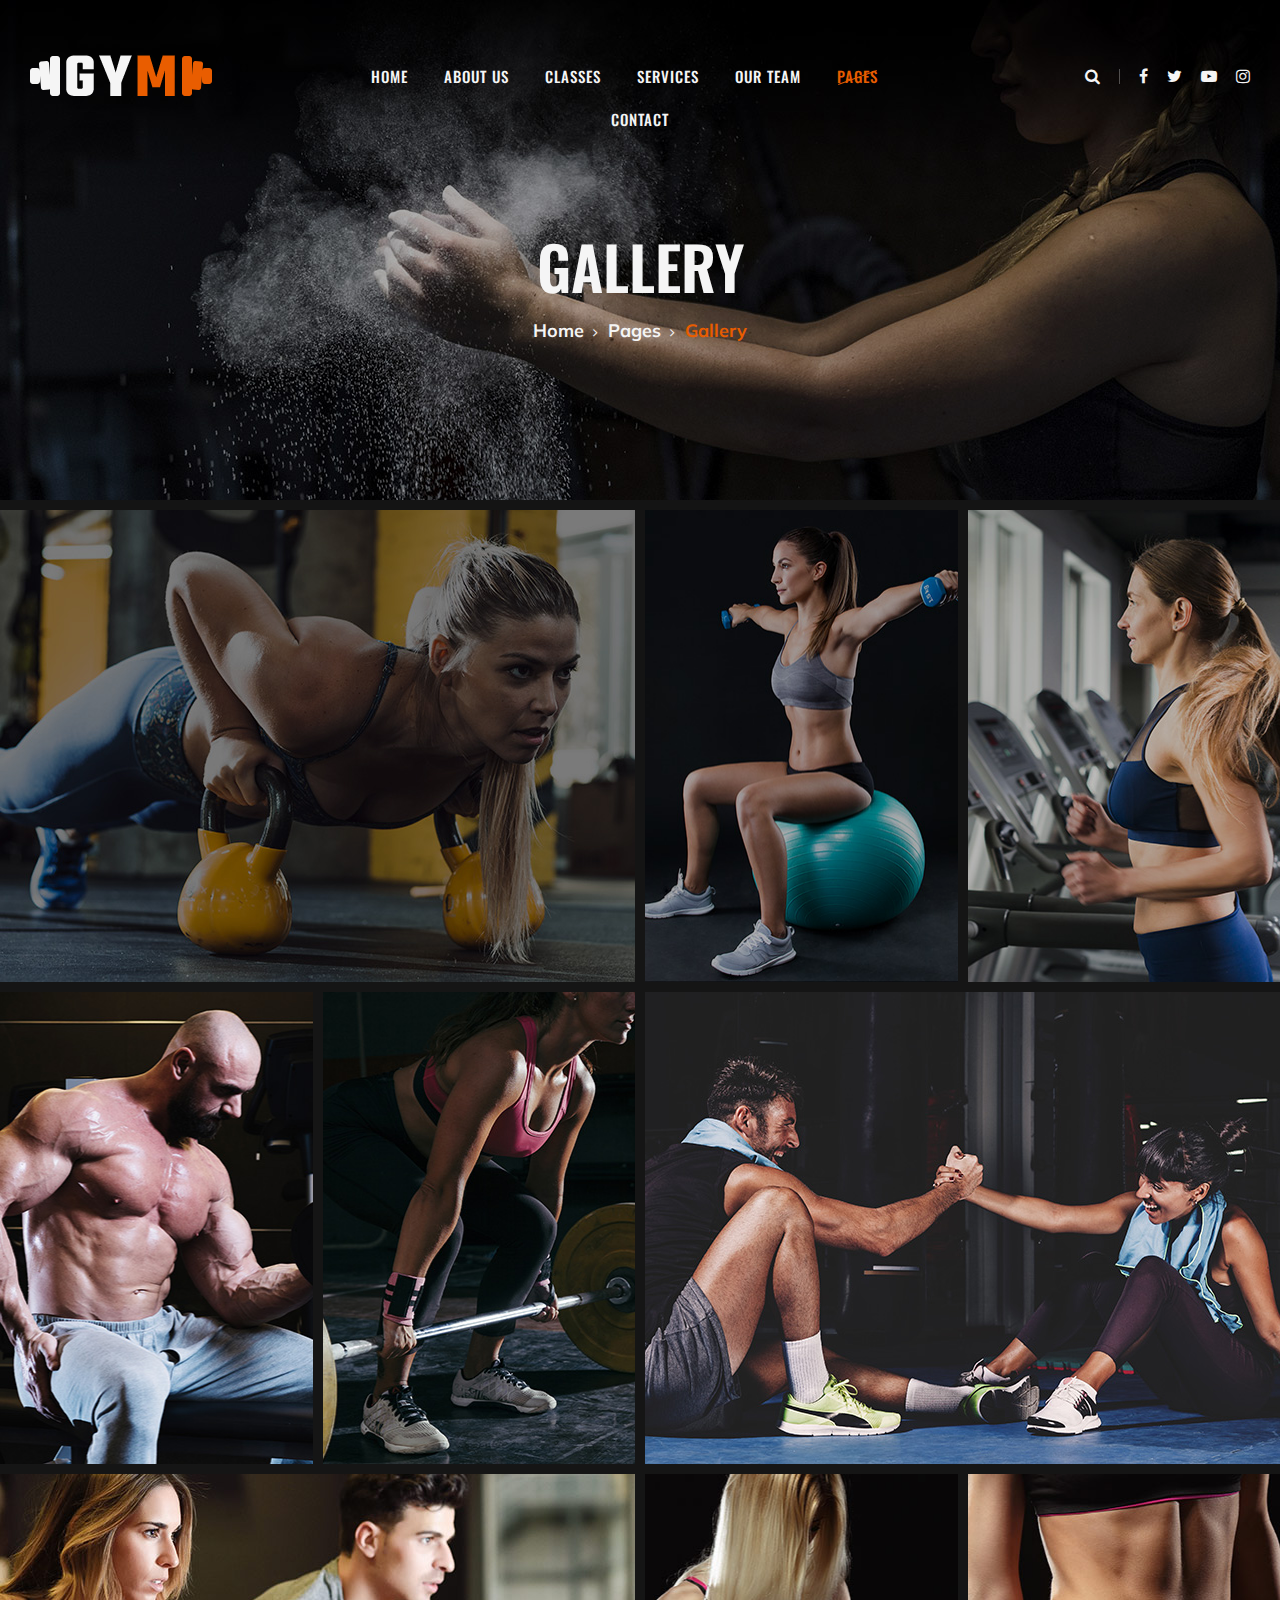
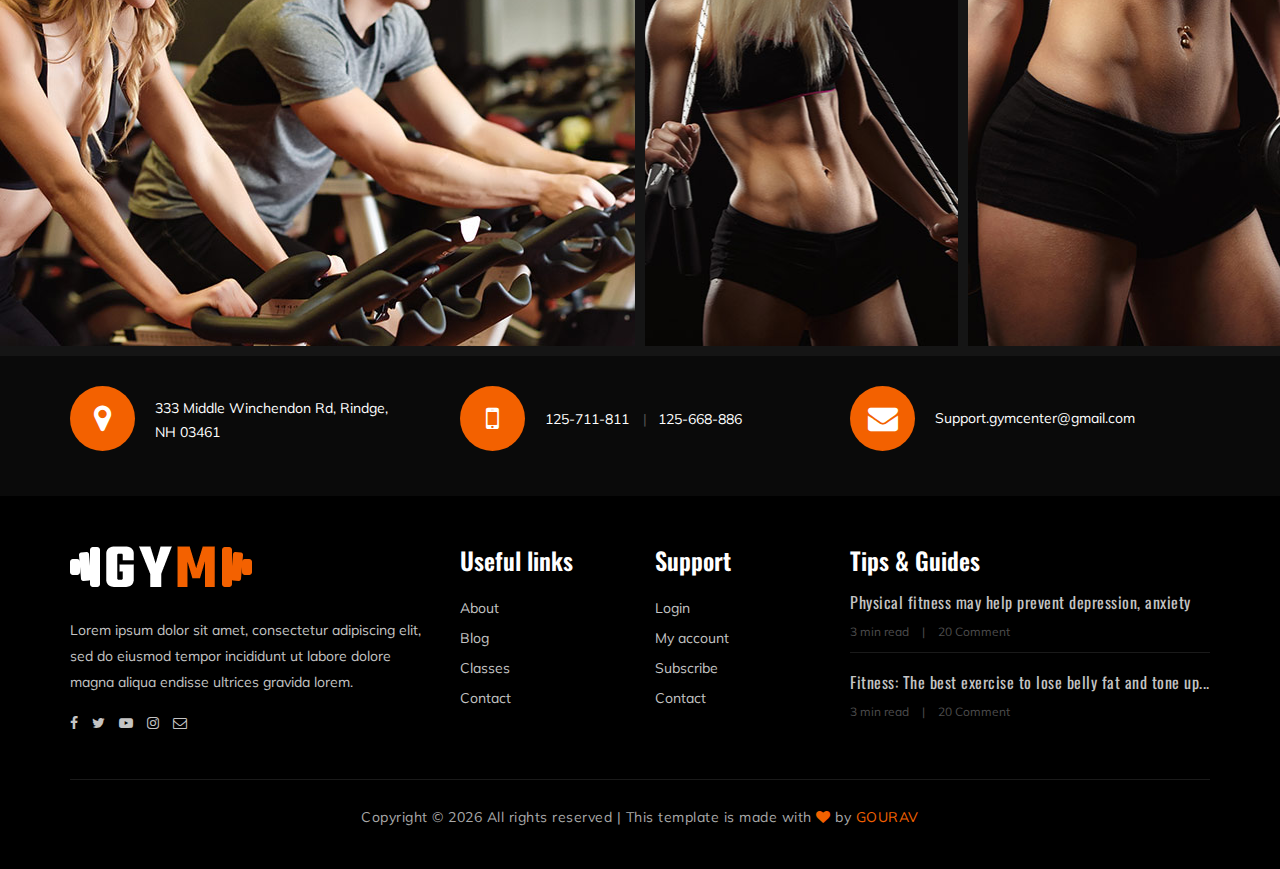
<file: gallery.html>
<!DOCTYPE html>
<html lang="zxx">

<head>
    <meta charset="UTF-8">
    <meta name="description" content="Gym Template">
    <meta name="keywords" content="Gym, unica, creative, html">
    <meta name="viewport" content="width=device-width, initial-scale=1.0">
    <meta http-equiv="X-UA-Compatible" content="ie=edge">
    <title>Gym | Template</title>

    <!-- Google Font -->
    <link href="https://fonts.googleapis.com/css?family=Muli:300,400,500,600,700,800,900&display=swap" rel="stylesheet">
    <link href="https://fonts.googleapis.com/css?family=Oswald:300,400,500,600,700&display=swap" rel="stylesheet">

    <!-- Css Styles -->
    <link rel="stylesheet" href="css/bootstrap.min.css" type="text/css">
    <link rel="stylesheet" href="css/font-awesome.min.css" type="text/css">
    <link rel="stylesheet" href="css/flaticon.css" type="text/css">
    <link rel="stylesheet" href="css/owl.carousel.min.css" type="text/css">
    <link rel="stylesheet" href="css/barfiller.css" type="text/css">
    <link rel="stylesheet" href="css/magnific-popup.css" type="text/css">
    <link rel="stylesheet" href="css/slicknav.min.css" type="text/css">
    <link rel="stylesheet" href="css/style.css" type="text/css">
</head>

<body>
    <!-- Page Preloder -->
    <div id="preloder">
        <div class="loader"></div>
    </div>

    <!-- Offcanvas Menu Section Begin -->
    <div class="offcanvas-menu-overlay"></div>
    <div class="offcanvas-menu-wrapper">
        <div class="canvas-close">
            <i class="fa fa-close"></i>
        </div>
        <div class="canvas-search search-switch">
            <i class="fa fa-search"></i>
        </div>
        <nav class="canvas-menu mobile-menu">
            <ul>
                <li><a href="./index.html">Home</a></li>
                <li><a href="./about-us.html">About Us</a></li>
                <li><a href="./class-details.html">Classes</a></li>
                <li><a href="./services.html">Services</a></li>
                <li><a href="./team.html">Our Team</a></li>
                <li><a href="#">Pages</a>
                    <ul class="dropdown">
                        <li><a href="./about-us.html">About us</a></li>
                        <li><a href="./class-timetable.html">Classes timetable</a></li>
                        <li><a href="./bmi-calculator.html">Bmi calculate</a></li>
                        <li><a href="./team.html">Our team</a></li>
                        <li><a href="./gallery.html">Gallery</a></li>
                        <li><a href="./blog.html">Our blog</a></li>
                        <li><a href="./404.html">404</a></li>
                    </ul>
                </li>
                <li><a href="./contact.html">Contact</a></li>
            </ul>
        </nav>
        <div id="mobile-menu-wrap"></div>
        <div class="canvas-social">
            <a href="#"><i class="fa fa-facebook"></i></a>
            <a href="#"><i class="fa fa-twitter"></i></a>
            <a href="#"><i class="fa fa-youtube-play"></i></a>
            <a href="#"><i class="fa fa-instagram"></i></a>
        </div>
    </div>
    <!-- Offcanvas Menu Section End -->

    <!-- Header Section Begin -->
    <header class="header-section">
        <div class="container-fluid">
            <div class="row">
                <div class="col-lg-3">
                    <div class="logo">
                        <a href="./index.html">
                            <img src="img/logo.png" alt="">
                        </a>
                    </div>
                </div>
                <div class="col-lg-6">
                    <nav class="nav-menu">
                        <ul>
                            <li><a href="./index.html">Home</a></li>
                            <li><a href="./about-us.html">About Us</a></li>
                            <li><a href="./class-details.html">Classes</a></li>
                            <li><a href="./services.html">Services</a></li>
                            <li><a href="./team.html">Our Team</a></li>
                            <li class="active"><a href="#">Pages</a>
                                <ul class="dropdown">
                                    <li><a href="./about-us.html">About us</a></li>
                                    <li><a href="./class-timetable.html">Classes timetable</a></li>
                                    <li><a href="./bmi-calculator.html">Bmi calculate</a></li>
                                    <li><a href="./team.html">Our team</a></li>
                                    <li><a href="./gallery.html">Gallery</a></li>
                                    <li><a href="./blog.html">Our blog</a></li>
                                    <li><a href="./404.html">404</a></li>
                                </ul>
                            </li>
                            <li><a href="./contact.html">Contact</a></li>
                        </ul>
                    </nav>
                </div>
                <div class="col-lg-3">
                    <div class="top-option">
                        <div class="to-search search-switch">
                            <i class="fa fa-search"></i>
                        </div>
                        <div class="to-social">
                            <a href="#"><i class="fa fa-facebook"></i></a>
                            <a href="#"><i class="fa fa-twitter"></i></a>
                            <a href="#"><i class="fa fa-youtube-play"></i></a>
                            <a href="#"><i class="fa fa-instagram"></i></a>
                        </div>
                    </div>
                </div>
            </div>
            <div class="canvas-open">
                <i class="fa fa-bars"></i>
            </div>
        </div>
    </header>
    <!-- Header End -->

    <!-- Breadcrumb Section Begin -->
    <section class="breadcrumb-section set-bg" data-setbg="img/breadcrumb-bg.jpg">
        <div class="container">
            <div class="row">
                <div class="col-lg-12 text-center">
                    <div class="breadcrumb-text">
                        <h2>Gallery</h2>
                        <div class="bt-option">
                            <a href="./index.html">Home</a>
                            <a href="#">Pages</a>
                            <span>Gallery</span>
                        </div>
                    </div>
                </div>
            </div>
        </div>
    </section>
    <!-- Breadcrumb Section End -->

    <!-- Gallery Section Begin -->
    <div class="gallery-section gallery-page">
        <div class="gallery">
            <div class="grid-sizer"></div>
            <div class="gs-item grid-wide set-bg" data-setbg="img/gallery/gallery-1.jpg">
                <a href="img/gallery/gallery-1.jpg" class="thumb-icon image-popup"><i class="fa fa-picture-o"></i></a>
            </div>
            <div class="gs-item set-bg" data-setbg="img/gallery/gallery-2.jpg">
                <a href="img/gallery/gallery-2.jpg" class="thumb-icon image-popup"><i class="fa fa-picture-o"></i></a>
            </div>
            <div class="gs-item set-bg" data-setbg="img/gallery/gallery-3.jpg">
                <a href="img/gallery/gallery-3.jpg" class="thumb-icon image-popup"><i class="fa fa-picture-o"></i></a>
            </div>
            <div class="gs-item set-bg" data-setbg="img/gallery/gallery-4.jpg">
                <a href="img/gallery/gallery-4.jpg" class="thumb-icon image-popup"><i class="fa fa-picture-o"></i></a>
            </div>
            <div class="gs-item set-bg" data-setbg="img/gallery/gallery-5.jpg">
                <a href="img/gallery/gallery-5.jpg" class="thumb-icon image-popup"><i class="fa fa-picture-o"></i></a>
            </div>
            <div class="gs-item grid-wide set-bg" data-setbg="img/gallery/gallery-6.jpg">
                <a href="img/gallery/gallery-6.jpg" class="thumb-icon image-popup"><i class="fa fa-picture-o"></i></a>
            </div>
            <div class="gs-item grid-wide set-bg" data-setbg="img/gallery/gallery-7.jpg">
                <a href="img/gallery/gallery-7.jpg" class="thumb-icon image-popup"><i class="fa fa-picture-o"></i></a>
            </div>
            <div class="gs-item set-bg" data-setbg="img/gallery/gallery-8.jpg">
                <a href="img/gallery/gallery-8.jpg" class="thumb-icon image-popup"><i class="fa fa-picture-o"></i></a>
            </div>
            <div class="gs-item set-bg" data-setbg="img/gallery/gallery-9.jpg">
                <a href="img/gallery/gallery-9.jpg" class="thumb-icon image-popup"><i class="fa fa-picture-o"></i></a>
            </div>
        </div>
    </div>
    <!-- Gallery Section End -->

    <!-- Get In Touch Section Begin -->
    <div class="gettouch-section">
        <div class="container">
            <div class="row">
                <div class="col-md-4">
                    <div class="gt-text">
                        <i class="fa fa-map-marker"></i>
                        <p>333 Middle Winchendon Rd, Rindge,<br/> NH 03461</p>
                    </div>
                </div>
                <div class="col-md-4">
                    <div class="gt-text">
                        <i class="fa fa-mobile"></i>
                        <ul>
                            <li>125-711-811</li>
                            <li>125-668-886</li>
                        </ul>
                    </div>
                </div>
                <div class="col-md-4">
                    <div class="gt-text email">
                        <i class="fa fa-envelope"></i>
                        <p>Support.gymcenter@gmail.com</p>
                    </div>
                </div>
            </div>
        </div>
    </div>
    <!-- Get In Touch Section End -->

    <!-- Footer Section Begin -->
    <section class="footer-section">
        <div class="container">
            <div class="row">
                <div class="col-lg-4">
                    <div class="fs-about">
                        <div class="fa-logo">
                            <a href="#"><img src="img/logo.png" alt=""></a>
                        </div>
                        <p>Lorem ipsum dolor sit amet, consectetur adipiscing elit, sed do eiusmod tempor incididunt ut labore dolore magna aliqua endisse ultrices gravida lorem.</p>
                        <div class="fa-social">
                            <a href="#"><i class="fa fa-facebook"></i></a>
                            <a href="#"><i class="fa fa-twitter"></i></a>
                            <a href="#"><i class="fa fa-youtube-play"></i></a>
                            <a href="#"><i class="fa fa-instagram"></i></a>
                            <a href="#"><i class="fa  fa-envelope-o"></i></a>
                        </div>
                    </div>
                </div>
                <div class="col-lg-2 col-md-3 col-sm-6">
                    <div class="fs-widget">
                        <h4>Useful links</h4>
                        <ul>
                            <li><a href="#">About</a></li>
                            <li><a href="#">Blog</a></li>
                            <li><a href="#">Classes</a></li>
                            <li><a href="#">Contact</a></li>
                        </ul>
                    </div>
                </div>
                <div class="col-lg-2 col-md-3 col-sm-6">
                    <div class="fs-widget">
                        <h4>Support</h4>
                        <ul>
                            <li><a href="#">Login</a></li>
                            <li><a href="#">My account</a></li>
                            <li><a href="#">Subscribe</a></li>
                            <li><a href="#">Contact</a></li>
                        </ul>
                    </div>
                </div>
                <div class="col-lg-4 col-md-6">
                    <div class="fs-widget">
                        <h4>Tips & Guides</h4>
                        <div class="fw-recent">
                            <h6><a href="#">Physical fitness may help prevent depression, anxiety</a></h6>
                            <ul>
                                <li>3 min read</li>
                                <li>20 Comment</li>
                            </ul>
                        </div>
                        <div class="fw-recent">
                            <h6><a href="#">Fitness: The best exercise to lose belly fat and tone up...</a></h6>
                            <ul>
                                <li>3 min read</li>
                                <li>20 Comment</li>
                            </ul>
                        </div>
                    </div>
                </div>
            </div>
            <div class="row">
                <div class="col-lg-12 text-center">
                    <div class="copyright-text">
                        <p>
                           
                            Copyright &copy;
                            <script>
                                document.write(new Date().getFullYear());
                            </script> All rights reserved | This template is made with <i class="fa fa-heart" aria-hidden="true"></i> by <a href="#" target="_blank">GOURAV</a>
                           
                        </p>
                    </div>
                </div>
            </div>
        </div>
    </section>
    <!-- Footer Section End -->

    <!-- Search model Begin -->
    <div class="search-model">
        <div class="h-100 d-flex align-items-center justify-content-center">
            <div class="search-close-switch">+</div>
            <form class="search-model-form">
                <input type="text" id="search-input" placeholder="Search here.....">
            </form>
        </div>
    </div>
    <!-- Search model end -->

    <!-- Js Plugins -->
    <script src="js/jquery-3.3.1.min.js"></script>
    <script src="js/bootstrap.min.js"></script>
    <script src="js/jquery.magnific-popup.min.js"></script>
    <script src="js/masonry.pkgd.min.js"></script>
    <script src="js/jquery.barfiller.js"></script>
    <script src="js/jquery.slicknav.js"></script>
    <script src="js/owl.carousel.min.js"></script>
    <script src="js/main.js"></script>


</body>

</html>
</file>
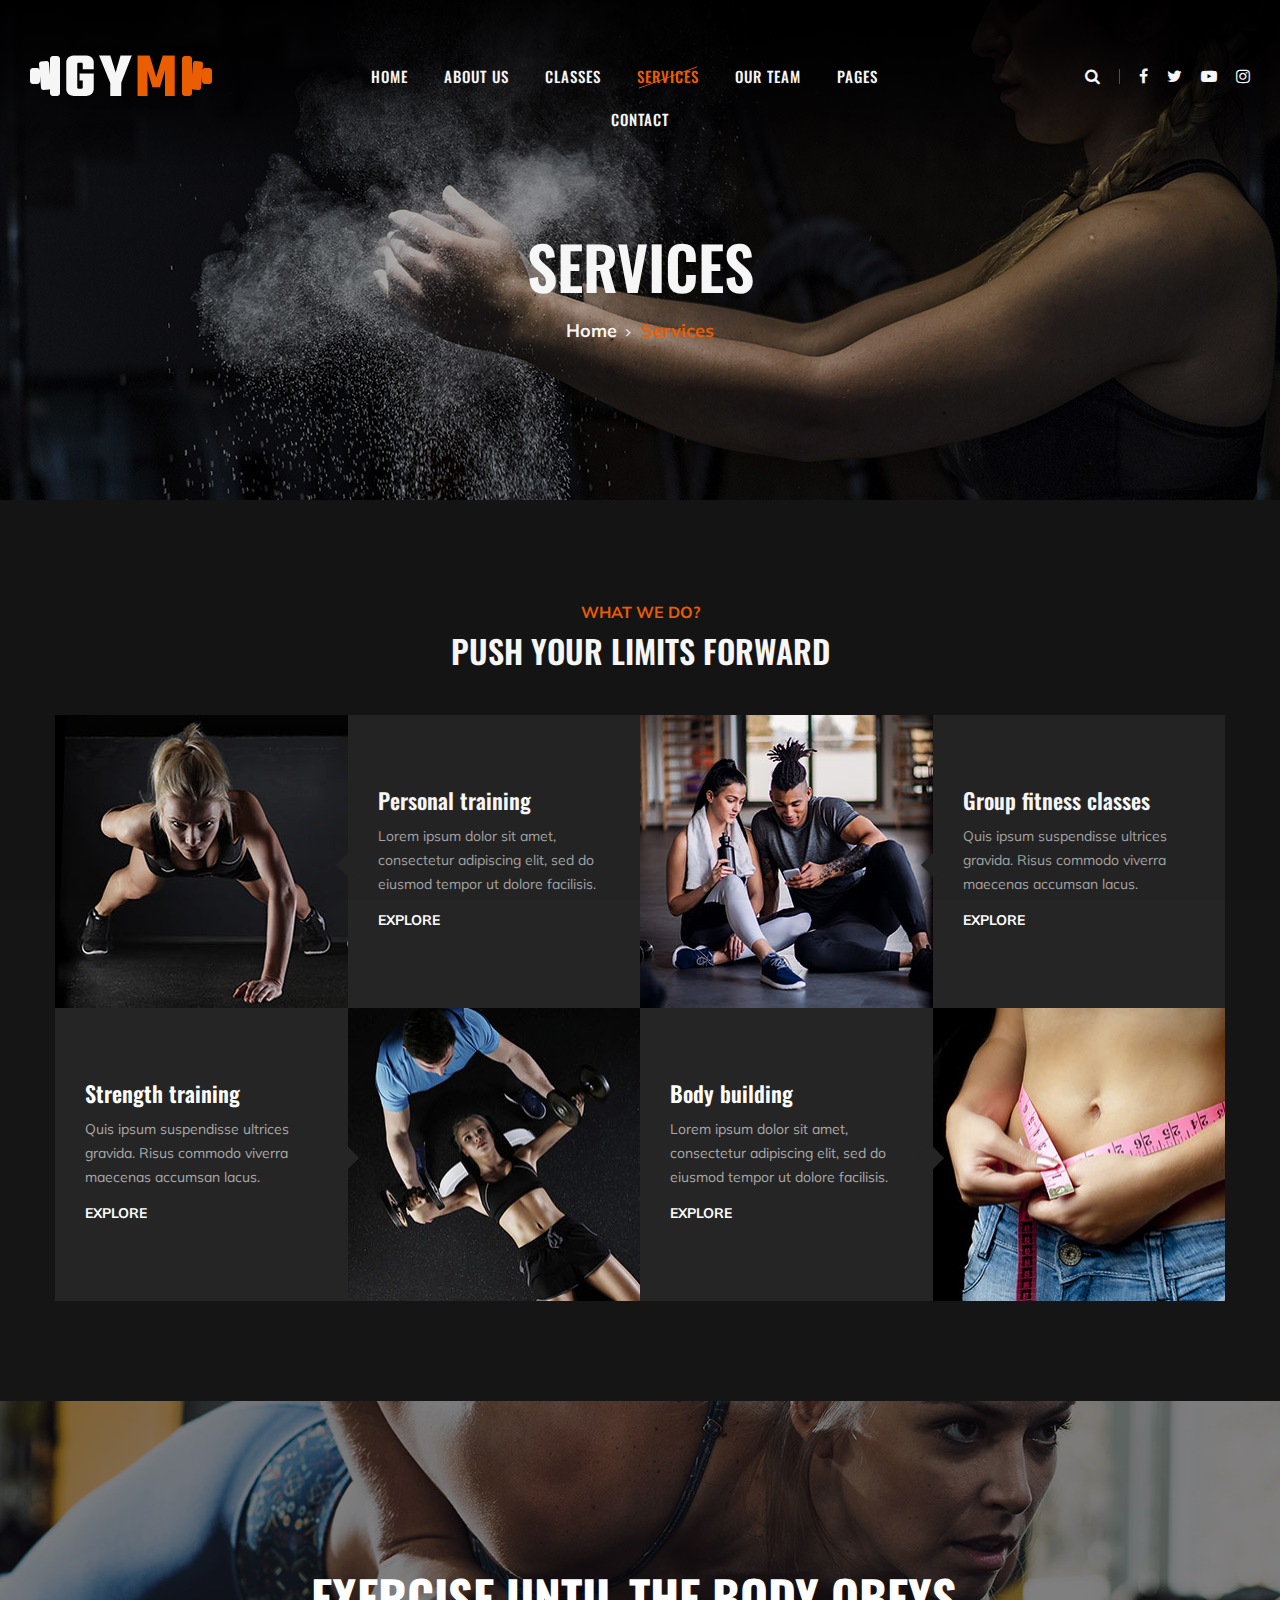
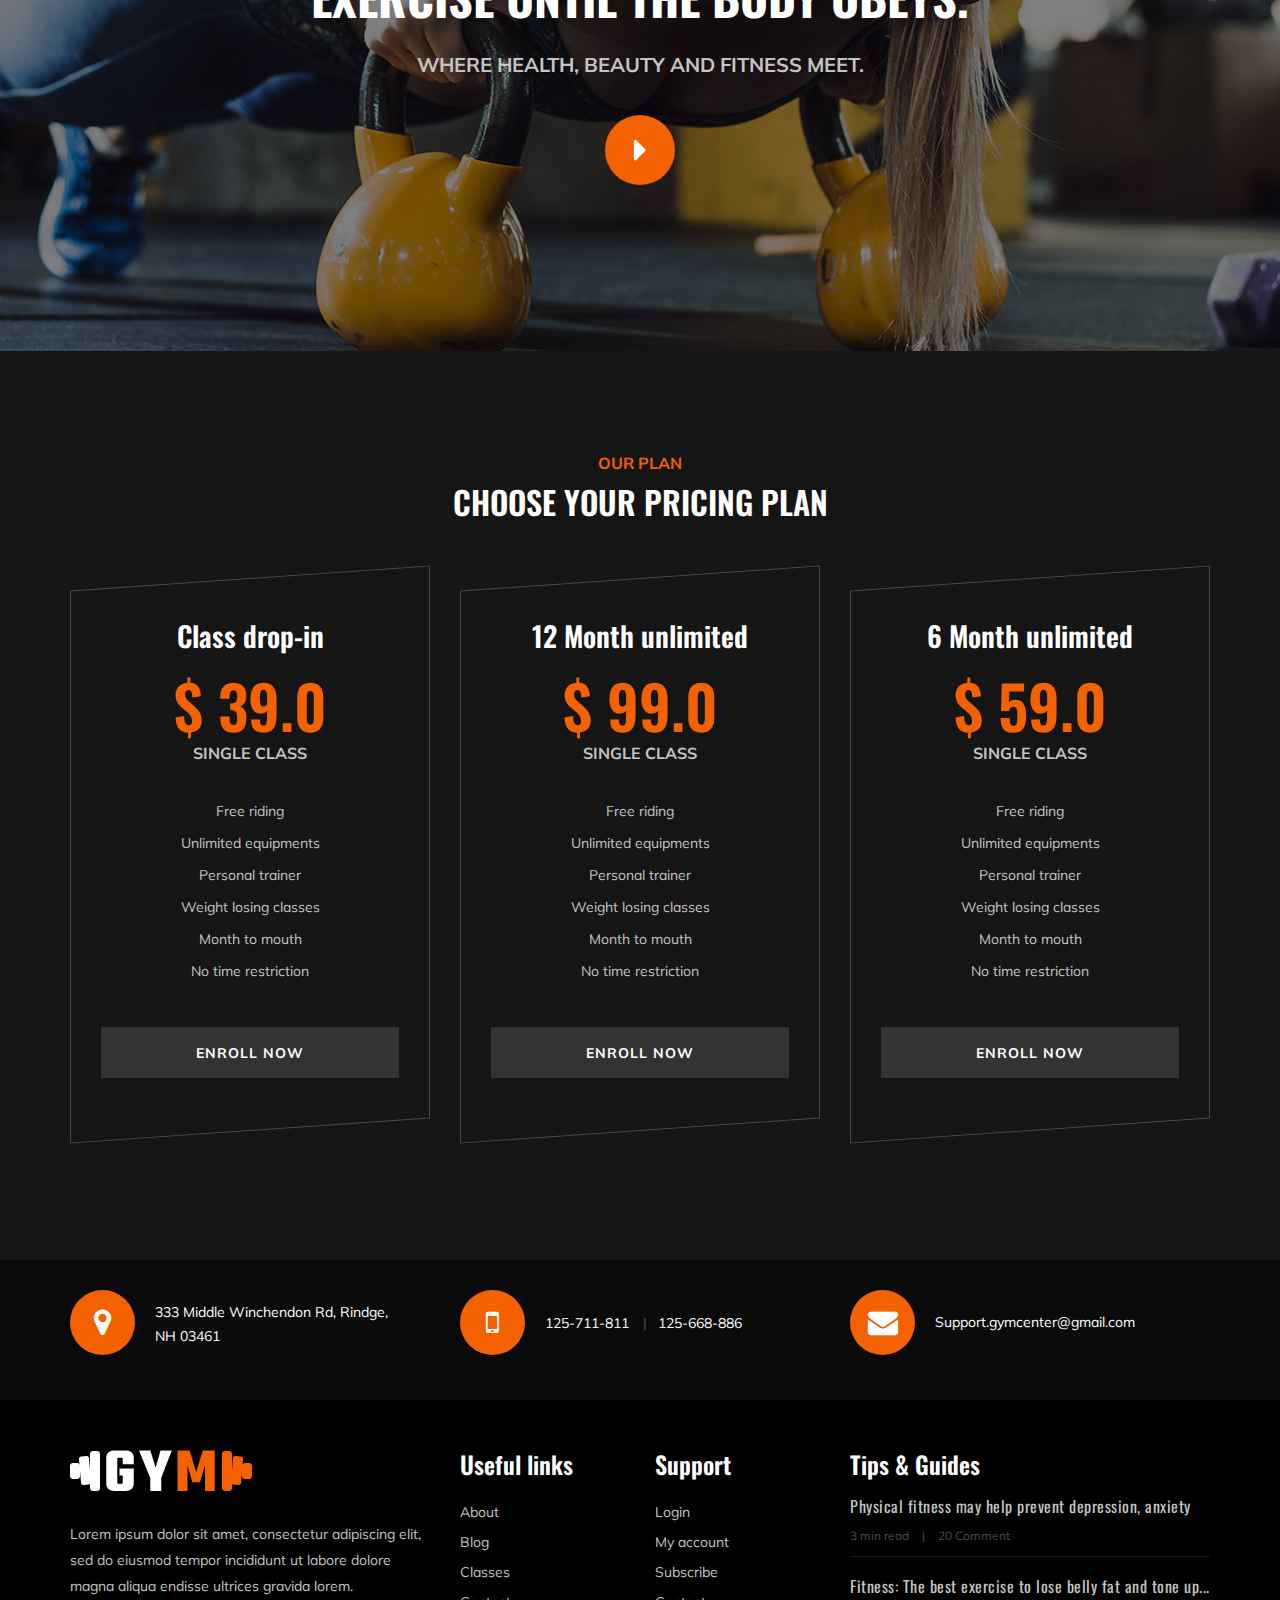
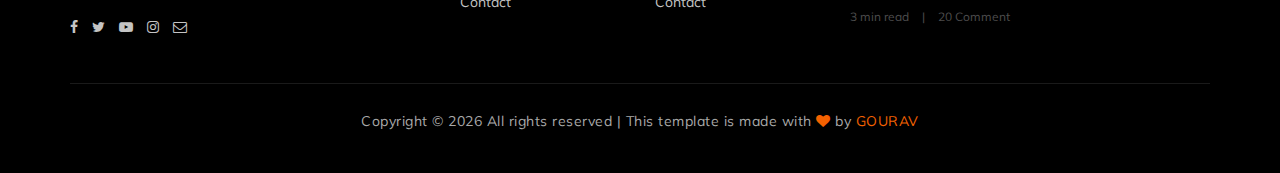
<file: services.html>
<!DOCTYPE html>
<html lang="zxx">

<head>
    <meta charset="UTF-8">
    <meta name="description" content="Gym Template">
    <meta name="keywords" content="Gym, unica, creative, html">
    <meta name="viewport" content="width=device-width, initial-scale=1.0">
    <meta http-equiv="X-UA-Compatible" content="ie=edge">
    <title>Gym | Template</title>

    <!-- Google Font -->
    <link href="https://fonts.googleapis.com/css?family=Muli:300,400,500,600,700,800,900&display=swap" rel="stylesheet">
    <link href="https://fonts.googleapis.com/css?family=Oswald:300,400,500,600,700&display=swap" rel="stylesheet">

    <!-- Css Styles -->
    <link rel="stylesheet" href="css/bootstrap.min.css" type="text/css">
    <link rel="stylesheet" href="css/font-awesome.min.css" type="text/css">
    <link rel="stylesheet" href="css/flaticon.css" type="text/css">
    <link rel="stylesheet" href="css/owl.carousel.min.css" type="text/css">
    <link rel="stylesheet" href="css/barfiller.css" type="text/css">
    <link rel="stylesheet" href="css/magnific-popup.css" type="text/css">
    <link rel="stylesheet" href="css/slicknav.min.css" type="text/css">
    <link rel="stylesheet" href="css/style.css" type="text/css">
</head>

<body>
    <!-- Page Preloder -->
    <div id="preloder">
        <div class="loader"></div>
    </div>

    <!-- Offcanvas Menu Section Begin -->
    <div class="offcanvas-menu-overlay"></div>
    <div class="offcanvas-menu-wrapper">
        <div class="canvas-close">
            <i class="fa fa-close"></i>
        </div>
        <div class="canvas-search search-switch">
            <i class="fa fa-search"></i>
        </div>
        <nav class="canvas-menu mobile-menu">
            <ul>
                <li><a href="./index.html">Home</a></li>
                <li><a href="./about-us.html">About Us</a></li>
                <li><a href="./class-details.html">Classes</a></li>
                <li><a href="./services.html">Services</a></li>
                <li><a href="./team.html">Our Team</a></li>
                <li><a href="#">Pages</a>
                    <ul class="dropdown">
                        <li><a href="./about-us.html">About us</a></li>
                        <li><a href="./class-timetable.html">Classes timetable</a></li>
                        <li><a href="./bmi-calculator.html">Bmi calculate</a></li>
                        <li><a href="./team.html">Our team</a></li>
                        <li><a href="./gallery.html">Gallery</a></li>
                        <li><a href="./blog.html">Our blog</a></li>
                        <li><a href="./404.html">404</a></li>
                    </ul>
                </li>
                <li><a href="./contact.html">Contact</a></li>
            </ul>
        </nav>
        <div id="mobile-menu-wrap"></div>
        <div class="canvas-social">
            <a href="#"><i class="fa fa-facebook"></i></a>
            <a href="#"><i class="fa fa-twitter"></i></a>
            <a href="#"><i class="fa fa-youtube-play"></i></a>
            <a href="#"><i class="fa fa-instagram"></i></a>
        </div>
    </div>
    <!-- Offcanvas Menu Section End -->

    <!-- Header Section Begin -->
    <header class="header-section">
        <div class="container-fluid">
            <div class="row">
                <div class="col-lg-3">
                    <div class="logo">
                        <a href="./index.html">
                            <img src="img/logo.png" alt="">
                        </a>
                    </div>
                </div>
                <div class="col-lg-6">
                    <nav class="nav-menu">
                        <ul>
                            <li><a href="./index.html">Home</a></li>
                            <li><a href="./about-us.html">About Us</a></li>
                            <li><a href="./classes.html">Classes</a></li>
                            <li class="active"><a href="./services.html">Services</a></li>
                            <li><a href="./team.html">Our Team</a></li>
                            <li><a href="#">Pages</a>
                                <ul class="dropdown">
                                    <li><a href="./about-us.html">About us</a></li>
                                    <li><a href="./class-timetable.html">Classes timetable</a></li>
                                    <li><a href="./bmi-calculator.html">Bmi calculate</a></li>
                                    <li><a href="./team.html">Our team</a></li>
                                    <li><a href="./gallery.html">Gallery</a></li>
                                    <li><a href="./blog.html">Our blog</a></li>
                                    <li><a href="./404.html">404</a></li>
                                </ul>
                            </li>
                            <li><a href="./contact.html">Contact</a></li>
                        </ul>
                    </nav>
                </div>
                <div class="col-lg-3">
                    <div class="top-option">
                        <div class="to-search search-switch">
                            <i class="fa fa-search"></i>
                        </div>
                        <div class="to-social">
                            <a href="#"><i class="fa fa-facebook"></i></a>
                            <a href="#"><i class="fa fa-twitter"></i></a>
                            <a href="#"><i class="fa fa-youtube-play"></i></a>
                            <a href="#"><i class="fa fa-instagram"></i></a>
                        </div>
                    </div>
                </div>
            </div>
            <div class="canvas-open">
                <i class="fa fa-bars"></i>
            </div>
        </div>
    </header>
    <!-- Header End -->

    <!-- Breadcrumb Section Begin -->
    <section class="breadcrumb-section set-bg" data-setbg="img/breadcrumb-bg.jpg">
        <div class="container">
            <div class="row">
                <div class="col-lg-12 text-center">
                    <div class="breadcrumb-text">
                        <h2>Services</h2>
                        <div class="bt-option">
                            <a href="./index.html">Home</a>
                            <span>Services</span>
                        </div>
                    </div>
                </div>
            </div>
        </div>
    </section>
    <!-- Breadcrumb Section End -->

    <!-- Services Section Begin -->
    <section class="services-section spad">
        <div class="container">
            <div class="row">
                <div class="col-lg-12">
                    <div class="section-title">
                        <span>What we do?</span>
                        <h2>PUSH YOUR LIMITS FORWARD</h2>
                    </div>
                </div>
            </div>
            <div class="row">
                <div class="col-lg-3 order-lg-1 col-md-6 p-0">
                    <div class="ss-pic">
                        <img src="img/services/services-1.jpg" alt="">
                    </div>
                </div>
                <div class="col-lg-3 order-lg-2 col-md-6 p-0">
                    <div class="ss-text">
                        <h4>Personal training</h4>
                        <p>Lorem ipsum dolor sit amet, consectetur adipiscing elit, sed do eiusmod tempor ut dolore facilisis.
                        </p>
                        <a href="#">Explore</a>
                    </div>
                </div>
                <div class="col-lg-3 order-lg-3 col-md-6 p-0">
                    <div class="ss-pic">
                        <img src="img/services/services-2.jpg" alt="">
                    </div>
                </div>
                <div class="col-lg-3 order-lg-4 col-md-6 p-0">
                    <div class="ss-text">
                        <h4>Group fitness classes</h4>
                        <p>Quis ipsum suspendisse ultrices gravida. Risus commodo viverra maecenas accumsan lacus.</p>
                        <a href="#">Explore</a>
                    </div>
                </div>
                <div class="col-lg-3 order-lg-8 col-md-6 p-0">
                    <div class="ss-pic">
                        <img src="img/services/services-4.jpg" alt="">
                    </div>
                </div>
                <div class="col-lg-3 order-lg-7 col-md-6 p-0">
                    <div class="ss-text second-row">
                        <h4>Body building</h4>
                        <p>Lorem ipsum dolor sit amet, consectetur adipiscing elit, sed do eiusmod tempor ut dolore facilisis.
                        </p>
                        <a href="#">Explore</a>
                    </div>
                </div>
                <div class="col-lg-3 order-lg-6 col-md-6 p-0">
                    <div class="ss-pic">
                        <img src="img/services/services-3.jpg" alt="">
                    </div>
                </div>
                <div class="col-lg-3 order-lg-5 col-md-6 p-0">
                    <div class="ss-text second-row">
                        <h4>Strength training</h4>
                        <p>Quis ipsum suspendisse ultrices gravida. Risus commodo viverra maecenas accumsan lacus.</p>
                        <a href="#">Explore</a>
                    </div>
                </div>
            </div>
        </div>
    </section>
    <!-- Services Section End -->

    <!-- Banner Section Begin -->
    <section class="banner-section set-bg" data-setbg="img/banner-bg.jpg">
        <div class="container">
            <div class="row">
                <div class="col-lg-12 text-center">
                    <div class="bs-text service-banner">
                        <h2>Exercise until the body obeys.</h2>
                        <div class="bt-tips">Where health, beauty and fitness meet.</div>
                        <a href="https://www.youtube.com/watch?v=EzKkl64rRbM" class="play-btn video-popup"><i
                                class="fa fa-caret-right"></i></a>
                    </div>
                </div>
            </div>
        </div>
    </section>
    <!-- Banner Section End -->

    <!-- Pricing Section Begin -->
    <section class="pricing-section service-pricing spad">
        <div class="container">
            <div class="row">
                <div class="col-lg-12">
                    <div class="section-title">
                        <span>Our Plan</span>
                        <h2>Choose your pricing plan</h2>
                    </div>
                </div>
            </div>
            <div class="row justify-content-center">
                <div class="col-lg-4 col-md-8">
                    <div class="ps-item">
                        <h3>Class drop-in</h3>
                        <div class="pi-price">
                            <h2>$ 39.0</h2>
                            <span>SINGLE CLASS</span>
                        </div>
                        <ul>
                            <li>Free riding</li>
                            <li>Unlimited equipments</li>
                            <li>Personal trainer</li>
                            <li>Weight losing classes</li>
                            <li>Month to mouth</li>
                            <li>No time restriction</li>
                        </ul>
                        <a href="#" class="primary-btn pricing-btn">Enroll now</a>
                        <a href="#" class="thumb-icon"><i class="fa fa-picture-o"></i></a>
                    </div>
                </div>
                <div class="col-lg-4 col-md-8">
                    <div class="ps-item">
                        <h3>12 Month unlimited</h3>
                        <div class="pi-price">
                            <h2>$ 99.0</h2>
                            <span>SINGLE CLASS</span>
                        </div>
                        <ul>
                            <li>Free riding</li>
                            <li>Unlimited equipments</li>
                            <li>Personal trainer</li>
                            <li>Weight losing classes</li>
                            <li>Month to mouth</li>
                            <li>No time restriction</li>
                        </ul>
                        <a href="#" class="primary-btn pricing-btn">Enroll now</a>
                        <a href="#" class="thumb-icon"><i class="fa fa-picture-o"></i></a>
                    </div>
                </div>
                <div class="col-lg-4 col-md-8">
                    <div class="ps-item">
                        <h3>6 Month unlimited</h3>
                        <div class="pi-price">
                            <h2>$ 59.0</h2>
                            <span>SINGLE CLASS</span>
                        </div>
                        <ul>
                            <li>Free riding</li>
                            <li>Unlimited equipments</li>
                            <li>Personal trainer</li>
                            <li>Weight losing classes</li>
                            <li>Month to mouth</li>
                            <li>No time restriction</li>
                        </ul>
                        <a href="#" class="primary-btn pricing-btn">Enroll now</a>
                        <a href="#" class="thumb-icon"><i class="fa fa-picture-o"></i></a>
                    </div>
                </div>
            </div>
        </div>
    </section>
    <!-- Pricing Section End -->

    <!-- Get In Touch Section Begin -->
    <div class="gettouch-section">
        <div class="container">
            <div class="row">
                <div class="col-md-4">
                    <div class="gt-text">
                        <i class="fa fa-map-marker"></i>
                        <p>333 Middle Winchendon Rd, Rindge,<br/> NH 03461</p>
                    </div>
                </div>
                <div class="col-md-4">
                    <div class="gt-text">
                        <i class="fa fa-mobile"></i>
                        <ul>
                            <li>125-711-811</li>
                            <li>125-668-886</li>
                        </ul>
                    </div>
                </div>
                <div class="col-md-4">
                    <div class="gt-text email">
                        <i class="fa fa-envelope"></i>
                        <p>Support.gymcenter@gmail.com</p>
                    </div>
                </div>
            </div>
        </div>
    </div>
    <!-- Get In Touch Section End -->

    <!-- Footer Section Begin -->
    <section class="footer-section">
        <div class="container">
            <div class="row">
                <div class="col-lg-4">
                    <div class="fs-about">
                        <div class="fa-logo">
                            <a href="#"><img src="img/logo.png" alt=""></a>
                        </div>
                        <p>Lorem ipsum dolor sit amet, consectetur adipiscing elit, sed do eiusmod tempor incididunt ut labore dolore magna aliqua endisse ultrices gravida lorem.</p>
                        <div class="fa-social">
                            <a href="#"><i class="fa fa-facebook"></i></a>
                            <a href="#"><i class="fa fa-twitter"></i></a>
                            <a href="#"><i class="fa fa-youtube-play"></i></a>
                            <a href="#"><i class="fa fa-instagram"></i></a>
                            <a href="#"><i class="fa  fa-envelope-o"></i></a>
                        </div>
                    </div>
                </div>
                <div class="col-lg-2 col-md-3 col-sm-6">
                    <div class="fs-widget">
                        <h4>Useful links</h4>
                        <ul>
                            <li><a href="#">About</a></li>
                            <li><a href="#">Blog</a></li>
                            <li><a href="#">Classes</a></li>
                            <li><a href="#">Contact</a></li>
                        </ul>
                    </div>
                </div>
                <div class="col-lg-2 col-md-3 col-sm-6">
                    <div class="fs-widget">
                        <h4>Support</h4>
                        <ul>
                            <li><a href="#">Login</a></li>
                            <li><a href="#">My account</a></li>
                            <li><a href="#">Subscribe</a></li>
                            <li><a href="#">Contact</a></li>
                        </ul>
                    </div>
                </div>
                <div class="col-lg-4 col-md-6">
                    <div class="fs-widget">
                        <h4>Tips & Guides</h4>
                        <div class="fw-recent">
                            <h6><a href="#">Physical fitness may help prevent depression, anxiety</a></h6>
                            <ul>
                                <li>3 min read</li>
                                <li>20 Comment</li>
                            </ul>
                        </div>
                        <div class="fw-recent">
                            <h6><a href="#">Fitness: The best exercise to lose belly fat and tone up...</a></h6>
                            <ul>
                                <li>3 min read</li>
                                <li>20 Comment</li>
                            </ul>
                        </div>
                    </div>
                </div>
            </div>
            <div class="row">
                <div class="col-lg-12 text-center">
                    <div class="copyright-text">
                        <p>
                            
                            Copyright &copy;
                            <script>
                                document.write(new Date().getFullYear());
                            </script> All rights reserved | This template is made with <i class="fa fa-heart" aria-hidden="true"></i> by <a href="#" target="_blank">GOURAV</a>
                            
                        </p>
                    </div>
                </div>
            </div>
        </div>
    </section>
    <!-- Footer Section End -->

    <!-- Search model Begin -->
    <div class="search-model">
        <div class="h-100 d-flex align-items-center justify-content-center">
            <div class="search-close-switch">+</div>
            <form class="search-model-form">
                <input type="text" id="search-input" placeholder="Search here.....">
            </form>
        </div>
    </div>
    <!-- Search model end -->

    <!-- Js Plugins -->
    <script src="js/jquery-3.3.1.min.js"></script>
    <script src="js/bootstrap.min.js"></script>
    <script src="js/jquery.magnific-popup.min.js"></script>
    <script src="js/masonry.pkgd.min.js"></script>
    <script src="js/jquery.barfiller.js"></script>
    <script src="js/jquery.slicknav.js"></script>
    <script src="js/owl.carousel.min.js"></script>
    <script src="js/main.js"></script>



</body>

</html>
</file>
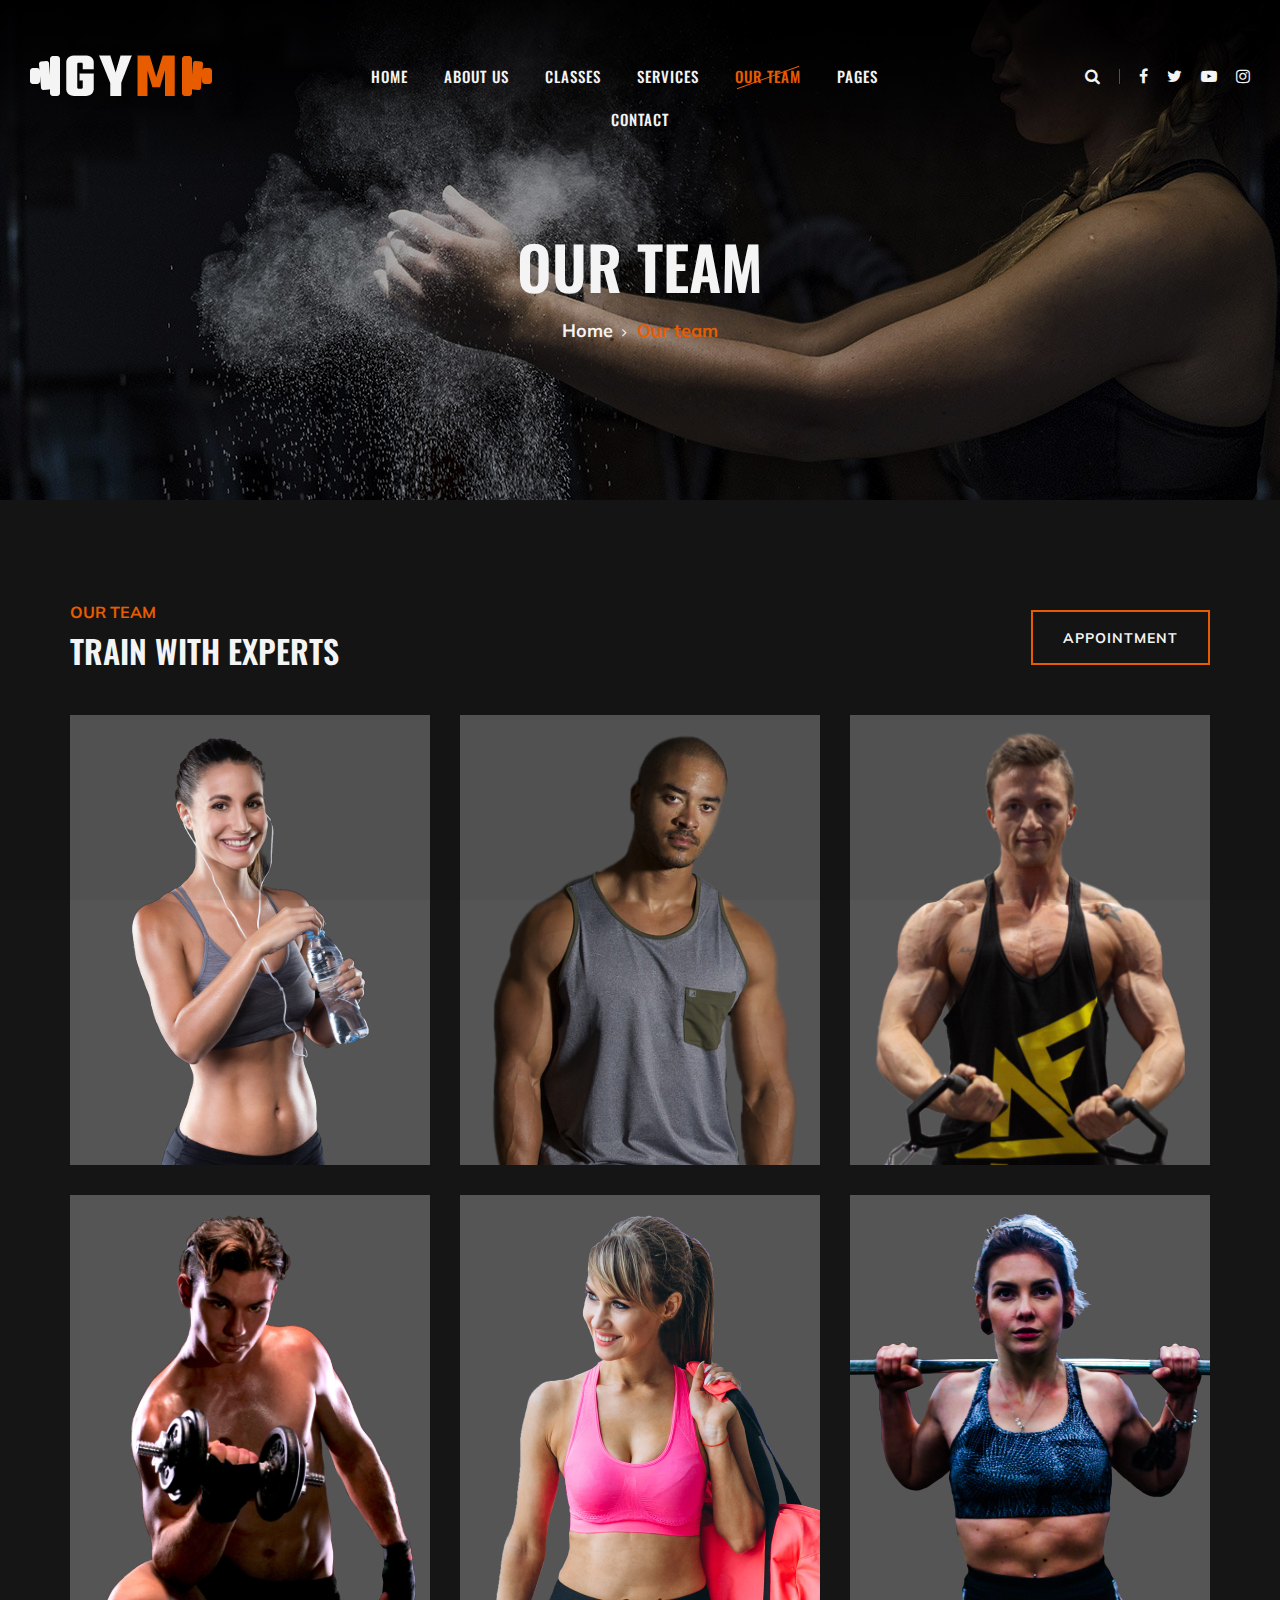
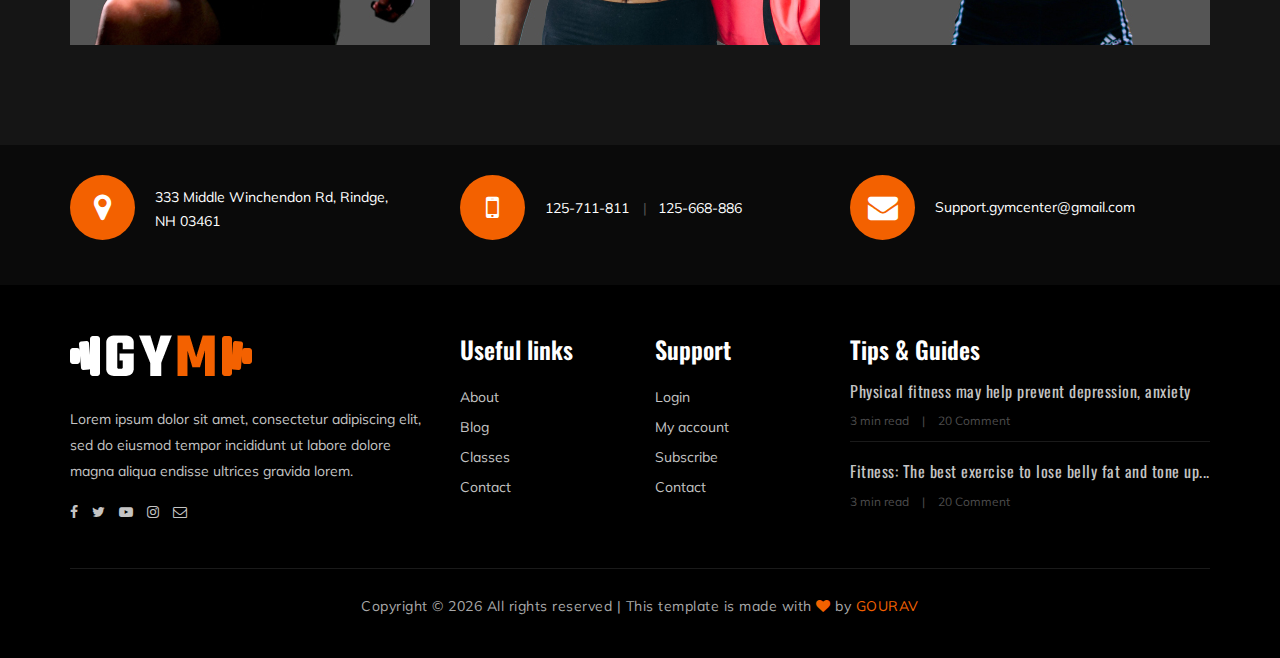
<file: team.html>
<!DOCTYPE html>
<html lang="zxx">

<head>
    <meta charset="UTF-8">
    <meta name="description" content="Gym Template">
    <meta name="keywords" content="Gym, unica, creative, html">
    <meta name="viewport" content="width=device-width, initial-scale=1.0">
    <meta http-equiv="X-UA-Compatible" content="ie=edge">
    <title>Gym | Template</title>

    <!-- Google Font -->
    <link href="https://fonts.googleapis.com/css?family=Muli:300,400,500,600,700,800,900&display=swap" rel="stylesheet">
    <link href="https://fonts.googleapis.com/css?family=Oswald:300,400,500,600,700&display=swap" rel="stylesheet">

    <!-- Css Styles -->
    <link rel="stylesheet" href="css/bootstrap.min.css" type="text/css">
    <link rel="stylesheet" href="css/font-awesome.min.css" type="text/css">
    <link rel="stylesheet" href="css/flaticon.css" type="text/css">
    <link rel="stylesheet" href="css/owl.carousel.min.css" type="text/css">
    <link rel="stylesheet" href="css/barfiller.css" type="text/css">
    <link rel="stylesheet" href="css/magnific-popup.css" type="text/css">
    <link rel="stylesheet" href="css/slicknav.min.css" type="text/css">
    <link rel="stylesheet" href="css/style.css" type="text/css">
</head>

<body>
    <!-- Page Preloder -->
    <div id="preloder">
        <div class="loader"></div>
    </div>

    <!-- Offcanvas Menu Section Begin -->
    <div class="offcanvas-menu-overlay"></div>
    <div class="offcanvas-menu-wrapper">
        <div class="canvas-close">
            <i class="fa fa-close"></i>
        </div>
        <div class="canvas-search search-switch">
            <i class="fa fa-search"></i>
        </div>
        <nav class="canvas-menu mobile-menu">
            <ul>
                <li><a href="./index.html">Home</a></li>
                <li><a href="./about-us.html">About Us</a></li>
                <li><a href="./class-details.html">Classes</a></li>
                <li><a href="./services.html">Services</a></li>
                <li><a href="./team.html">Our Team</a></li>
                <li><a href="#">Pages</a>
                    <ul class="dropdown">
                        <li><a href="./about-us.html">About us</a></li>
                        <li><a href="./class-timetable.html">Classes timetable</a></li>
                        <li><a href="./bmi-calculator.html">Bmi calculate</a></li>
                        <li><a href="./team.html">Our team</a></li>
                        <li><a href="./gallery.html">Gallery</a></li>
                        <li><a href="./blog.html">Our blog</a></li>
                        <li><a href="./404.html">404</a></li>
                    </ul>
                </li>
                <li><a href="./contact.html">Contact</a></li>
            </ul>
        </nav>
        <div id="mobile-menu-wrap"></div>
        <div class="canvas-social">
            <a href="#"><i class="fa fa-facebook"></i></a>
            <a href="#"><i class="fa fa-twitter"></i></a>
            <a href="#"><i class="fa fa-youtube-play"></i></a>
            <a href="#"><i class="fa fa-instagram"></i></a>
        </div>
    </div>
    <!-- Offcanvas Menu Section End -->

    <!-- Header Section Begin -->
    <header class="header-section">
        <div class="container-fluid">
            <div class="row">
                <div class="col-lg-3">
                    <div class="logo">
                        <a href="./index.html">
                            <img src="img/logo.png" alt="">
                        </a>
                    </div>
                </div>
                <div class="col-lg-6">
                    <nav class="nav-menu">
                        <ul>
                            <li><a href="./index.html">Home</a></li>
                            <li><a href="./about-us.html">About Us</a></li>
                            <li><a href="./class-details.html">Classes</a></li>
                            <li><a href="./services.html">Services</a></li>
                            <li class="active"><a href="./team.html">Our Team</a></li>
                            <li><a href="#">Pages</a>
                                <ul class="dropdown">
                                    <li><a href="./about-us.html">About us</a></li>
                                    <li><a href="./class-timetable.html">Classes timetable</a></li>
                                    <li><a href="./bmi-calculator.html">Bmi calculate</a></li>
                                    <li><a href="./team.html">Our team</a></li>
                                    <li><a href="./gallery.html">Gallery</a></li>
                                    <li><a href="./blog.html">Our blog</a></li>
                                    <li><a href="./404.html">404</a></li>
                                </ul>
                            </li>
                            <li><a href="./contact.html">Contact</a></li>
                        </ul>
                    </nav>
                </div>
                <div class="col-lg-3">
                    <div class="top-option">
                        <div class="to-search search-switch">
                            <i class="fa fa-search"></i>
                        </div>
                        <div class="to-social">
                            <a href="#"><i class="fa fa-facebook"></i></a>
                            <a href="#"><i class="fa fa-twitter"></i></a>
                            <a href="#"><i class="fa fa-youtube-play"></i></a>
                            <a href="#"><i class="fa fa-instagram"></i></a>
                        </div>
                    </div>
                </div>
            </div>
            <div class="canvas-open">
                <i class="fa fa-bars"></i>
            </div>
        </div>
    </header>
    <!-- Header End -->

    <!-- Breadcrumb Section Begin -->
    <section class="breadcrumb-section set-bg" data-setbg="img/breadcrumb-bg.jpg">
        <div class="container">
            <div class="row">
                <div class="col-lg-12 text-center">
                    <div class="breadcrumb-text">
                        <h2>Our Team</h2>
                        <div class="bt-option">
                            <a href="./index.html">Home</a>
                            <span>Our team</span>
                        </div>
                    </div>
                </div>
            </div>
        </div>
    </section>
    <!-- Breadcrumb Section End -->

    <!-- Team Section Begin -->
    <section class="team-section team-page spad">
        <div class="container">
            <div class="row">
                <div class="col-lg-12">
                    <div class="team-title">
                        <div class="section-title">
                            <span>Our Team</span>
                            <h2>TRAIN WITH EXPERTS</h2>
                        </div>
                        <a href="#" class="primary-btn btn-normal appoinment-btn">appointment</a>
                    </div>
                </div>
            </div>
            <div class="row">
                <div class="col-lg-4 col-sm-6">
                    <div class="ts-item set-bg" data-setbg="img/team/team-1.jpg">
                        <div class="ts_text">
                            <h4>Athart Rachel</h4>
                            <span>Gym Trainer</span>
                            <div class="tt_social">
                                <a href="#"><i class="fa fa-facebook"></i></a>
                                <a href="#"><i class="fa fa-twitter"></i></a>
                                <a href="#"><i class="fa fa-youtube-play"></i></a>
                                <a href="#"><i class="fa fa-instagram"></i></a>
                                <a href="#"><i class="fa  fa-envelope-o"></i></a>
                            </div>
                        </div>
                    </div>
                </div>
                <div class="col-lg-4 col-sm-6">
                    <div class="ts-item set-bg" data-setbg="img/team/team-2.jpg">
                        <div class="ts_text">
                            <h4>Athart Rachel</h4>
                            <span>Gym Trainer</span>
                            <div class="tt_social">
                                <a href="#"><i class="fa fa-facebook"></i></a>
                                <a href="#"><i class="fa fa-twitter"></i></a>
                                <a href="#"><i class="fa fa-youtube-play"></i></a>
                                <a href="#"><i class="fa fa-instagram"></i></a>
                                <a href="#"><i class="fa  fa-envelope-o"></i></a>
                            </div>
                        </div>
                    </div>
                </div>
                <div class="col-lg-4 col-sm-6">
                    <div class="ts-item set-bg" data-setbg="img/team/team-3.jpg">
                        <div class="ts_text">
                            <h4>Athart Rachel</h4>
                            <span>Gym Trainer</span>
                            <div class="tt_social">
                                <a href="#"><i class="fa fa-facebook"></i></a>
                                <a href="#"><i class="fa fa-twitter"></i></a>
                                <a href="#"><i class="fa fa-youtube-play"></i></a>
                                <a href="#"><i class="fa fa-instagram"></i></a>
                                <a href="#"><i class="fa  fa-envelope-o"></i></a>
                            </div>
                        </div>
                    </div>
                </div>
                <div class="col-lg-4 col-sm-6">
                    <div class="ts-item set-bg" data-setbg="img/team/team-4.jpg">
                        <div class="ts_text">
                            <h4>Athart Rachel</h4>
                            <span>Gym Trainer</span>
                            <div class="tt_social">
                                <a href="#"><i class="fa fa-facebook"></i></a>
                                <a href="#"><i class="fa fa-twitter"></i></a>
                                <a href="#"><i class="fa fa-youtube-play"></i></a>
                                <a href="#"><i class="fa fa-instagram"></i></a>
                                <a href="#"><i class="fa  fa-envelope-o"></i></a>
                            </div>
                        </div>
                    </div>
                </div>
                <div class="col-lg-4 col-sm-6">
                    <div class="ts-item set-bg" data-setbg="img/team/team-5.jpg">
                        <div class="ts_text">
                            <h4>Athart Rachel</h4>
                            <span>Gym Trainer</span>
                            <div class="tt_social">
                                <a href="#"><i class="fa fa-facebook"></i></a>
                                <a href="#"><i class="fa fa-twitter"></i></a>
                                <a href="#"><i class="fa fa-youtube-play"></i></a>
                                <a href="#"><i class="fa fa-instagram"></i></a>
                                <a href="#"><i class="fa  fa-envelope-o"></i></a>
                            </div>
                        </div>
                    </div>
                </div>
                <div class="col-lg-4 col-sm-6">
                    <div class="ts-item set-bg" data-setbg="img/team/team-6.jpg">
                        <div class="ts_text">
                            <h4>Athart Rachel</h4>
                            <span>Gym Trainer</span>
                            <div class="tt_social">
                                <a href="#"><i class="fa fa-facebook"></i></a>
                                <a href="#"><i class="fa fa-twitter"></i></a>
                                <a href="#"><i class="fa fa-youtube-play"></i></a>
                                <a href="#"><i class="fa fa-instagram"></i></a>
                                <a href="#"><i class="fa  fa-envelope-o"></i></a>
                            </div>
                        </div>
                    </div>
                </div>
            </div>
        </div>
    </section>
    <!-- Team Section End -->

    <!-- Get In Touch Section Begin -->
    <div class="gettouch-section">
        <div class="container">
            <div class="row">
                <div class="col-md-4">
                    <div class="gt-text">
                        <i class="fa fa-map-marker"></i>
                        <p>333 Middle Winchendon Rd, Rindge,<br/> NH 03461</p>
                    </div>
                </div>
                <div class="col-md-4">
                    <div class="gt-text">
                        <i class="fa fa-mobile"></i>
                        <ul>
                            <li>125-711-811</li>
                            <li>125-668-886</li>
                        </ul>
                    </div>
                </div>
                <div class="col-md-4">
                    <div class="gt-text email">
                        <i class="fa fa-envelope"></i>
                        <p>Support.gymcenter@gmail.com</p>
                    </div>
                </div>
            </div>
        </div>
    </div>
    <!-- Get In Touch Section End -->

    <!-- Footer Section Begin -->
    <section class="footer-section">
        <div class="container">
            <div class="row">
                <div class="col-lg-4">
                    <div class="fs-about">
                        <div class="fa-logo">
                            <a href="#"><img src="img/logo.png" alt=""></a>
                        </div>
                        <p>Lorem ipsum dolor sit amet, consectetur adipiscing elit, sed do eiusmod tempor incididunt ut labore dolore magna aliqua endisse ultrices gravida lorem.</p>
                        <div class="fa-social">
                            <a href="#"><i class="fa fa-facebook"></i></a>
                            <a href="#"><i class="fa fa-twitter"></i></a>
                            <a href="#"><i class="fa fa-youtube-play"></i></a>
                            <a href="#"><i class="fa fa-instagram"></i></a>
                            <a href="#"><i class="fa  fa-envelope-o"></i></a>
                        </div>
                    </div>
                </div>
                <div class="col-lg-2 col-md-3 col-sm-6">
                    <div class="fs-widget">
                        <h4>Useful links</h4>
                        <ul>
                            <li><a href="#">About</a></li>
                            <li><a href="#">Blog</a></li>
                            <li><a href="#">Classes</a></li>
                            <li><a href="#">Contact</a></li>
                        </ul>
                    </div>
                </div>
                <div class="col-lg-2 col-md-3 col-sm-6">
                    <div class="fs-widget">
                        <h4>Support</h4>
                        <ul>
                            <li><a href="#">Login</a></li>
                            <li><a href="#">My account</a></li>
                            <li><a href="#">Subscribe</a></li>
                            <li><a href="#">Contact</a></li>
                        </ul>
                    </div>
                </div>
                <div class="col-lg-4 col-md-6">
                    <div class="fs-widget">
                        <h4>Tips & Guides</h4>
                        <div class="fw-recent">
                            <h6><a href="#">Physical fitness may help prevent depression, anxiety</a></h6>
                            <ul>
                                <li>3 min read</li>
                                <li>20 Comment</li>
                            </ul>
                        </div>
                        <div class="fw-recent">
                            <h6><a href="#">Fitness: The best exercise to lose belly fat and tone up...</a></h6>
                            <ul>
                                <li>3 min read</li>
                                <li>20 Comment</li>
                            </ul>
                        </div>
                    </div>
                </div>
            </div>
            <div class="row">
                <div class="col-lg-12 text-center">
                    <div class="copyright-text">
                        <p>
                            
                            Copyright &copy;
                            <script>
                                document.write(new Date().getFullYear());
                            </script> All rights reserved | This template is made with <i class="fa fa-heart" aria-hidden="true"></i> by <a href="#" target="_blank">GOURAV</a>
                            
                        </p>
                    </div>
                </div>
            </div>
        </div>
    </section>
    <!-- Footer Section End -->

    <!-- Search model Begin -->
    <div class="search-model">
        <div class="h-100 d-flex align-items-center justify-content-center">
            <div class="search-close-switch">+</div>
            <form class="search-model-form">
                <input type="text" id="search-input" placeholder="Search here.....">
            </form>
        </div>
    </div>
    <!-- Search model end -->

    <!-- Js Plugins -->
    <script src="js/jquery-3.3.1.min.js"></script>
    <script src="js/bootstrap.min.js"></script>
    <script src="js/jquery.magnific-popup.min.js"></script>
    <script src="js/masonry.pkgd.min.js"></script>
    <script src="js/jquery.barfiller.js"></script>
    <script src="js/jquery.slicknav.js"></script>
    <script src="js/owl.carousel.min.js"></script>
    <script src="js/main.js"></script>


</body>

</html>
</file>
<file: css/flaticon.css>
/*
  	Flaticon icon font: Flaticon
  	Creation date: 19/02/2019 07:27
  	*/

@font-face {
  font-family: "Flaticon";
  src: url("../fonts/Flaticon.eot");
  src: url("../fonts/Flaticon.eot?#iefix") format("embedded-opentype"),
       url("../fonts/Flaticon.woff2") format("woff2"),
       url("../fonts/Flaticon.woff") format("woff"),
       url("../fonts/Flaticon.ttf") format("truetype"),
       url("../fonts/Flaticon.svg#Flaticon") format("svg");
  font-weight: normal;
  font-style: normal;
}

@media screen and (-webkit-min-device-pixel-ratio:0) {
  @font-face {
    font-family: "Flaticon";
    src: url("../fonts/Flaticon.svg#Flaticon") format("svg");
  }
}

[class^="flaticon-"]:before, [class*=" flaticon-"]:before,
[class^="flaticon-"]:after, [class*=" flaticon-"]:after {   
  font-family: Flaticon;
  font-size: 40px;
  font-style: normal;
  margin-left: 0;
}

.flaticon-001-mattress:before { content: "\f100"; }
.flaticon-002-dumbell:before { content: "\f101"; }
.flaticon-003-weight:before { content: "\f102"; }
.flaticon-004-measuring-tape:before { content: "\f103"; }
.flaticon-005-clipboard:before { content: "\f104"; }
.flaticon-006-weight-1:before { content: "\f105"; }
.flaticon-007-rings:before { content: "\f106"; }
.flaticon-008-calendar:before { content: "\f107"; }
.flaticon-009-smartwatch:before { content: "\f108"; }
.flaticon-010-lockers:before { content: "\f109"; }
.flaticon-011-punching-ball:before { content: "\f10a"; }
.flaticon-012-bag:before { content: "\f10b"; }
.flaticon-013-balance:before { content: "\f10c"; }
.flaticon-014-heart-beat:before { content: "\f10d"; }
.flaticon-015-proteins:before { content: "\f10e"; }
.flaticon-016-fitness:before { content: "\f10f"; }
.flaticon-017-pull-up-bar:before { content: "\f110"; }
.flaticon-018-scale:before { content: "\f111"; }
.flaticon-019-bands:before { content: "\f112"; }
.flaticon-020-smartphone:before { content: "\f113"; }
.flaticon-021-tshirt:before { content: "\f114"; }
.flaticon-022-short:before { content: "\f115"; }
.flaticon-023-dumbbells:before { content: "\f116"; }
.flaticon-024-jumping-rope:before { content: "\f117"; }
.flaticon-025-fitness-1:before { content: "\f118"; }
.flaticon-026-gym:before { content: "\f119"; }
.flaticon-027-fitness-2:before { content: "\f11a"; }
.flaticon-028-weightlifting:before { content: "\f11b"; }
.flaticon-029-wheel:before { content: "\f11c"; }
.flaticon-030-dumbbells-1:before { content: "\f11d"; }
.flaticon-031-workout:before { content: "\f11e"; }
.flaticon-032-bottle:before { content: "\f11f"; }
.flaticon-033-juice:before { content: "\f120"; }
.flaticon-034-stationary-bike:before { content: "\f121"; }
.flaticon-035-punching-ball-1:before { content: "\f122"; }
.flaticon-036-timer:before { content: "\f123"; }
.flaticon-037-medal:before { content: "\f124"; }
.flaticon-038-treadmill:before { content: "\f125"; }
.flaticon-039-syringe:before { content: "\f126"; }
.flaticon-040-whistle:before { content: "\f127"; }
.flaticon-041-chest:before { content: "\f128"; }
.flaticon-042-pills:before { content: "\f129"; }
.flaticon-043-mp3:before { content: "\f12a"; }
.flaticon-044-no-smoking:before { content: "\f12b"; }
.flaticon-045-boxing-gloves:before { content: "\f12c"; }
.flaticon-046-gloves:before { content: "\f12d"; }
.flaticon-047-buck:before { content: "\f12e"; }
.flaticon-048-headgear:before { content: "\f12f"; }
.flaticon-049-hand-grip:before { content: "\f130"; }
.flaticon-050-no-fast-food:before { content: "\f131"; }
</file>
<file: css/barfiller.css>
body {
    font-family: Arial;
}

.barfiller {
    width:100%;
    height:12px;
    background:#fcfcfc;
    border:1px solid #ccc;
    position:relative;
    margin-bottom:20px;
    box-shadow: inset 1px 4px 9px -6px rgba(0,0,0,.5); 
    -moz-box-shadow: inset 1px 4px 9px -6px rgba(0,0,0,.5); 
}

.barfiller .fill {
    display:block;
    position:relative;
    width:0px;
    height:100%;
    background:#333;
    z-index:1;
}

.barfiller .tipWrap {
    display:none;
}

.barfiller .tip {
    margin-top:-30px;
    padding:2px 4px;
    font-size:11px;
    color:#fff;
    left:0px;
    position: relative;;
    z-index:2;
    background: #333;
} 

.barfiller .tip:after {
    border:solid;
    border-color:rgba(0,0,0,.8) transparent;
    border-width:6px 6px 0 6px;
    content:"";
    display:block;
    position:absolute;
    left:9px;
    top:100%;
    z-index:9
}
</file>
<file: css/style.css>
/*----------------------------------------*/

html,
body {
	height: 100%;
	font-family: "Muli", sans-serif;
	-webkit-font-smoothing: antialiased;
	font-smoothing: antialiased;
}

h1,
h2,
h3,
h4,
h5,
h6 {
	margin: 0;
	color: #111111;
	font-weight: 400;
	font-family: "Oswald", sans-serif;
}

h1 {
	font-size: 70px;
}

h2 {
	font-size: 36px;
}

h3 {
	font-size: 30px;
}

h4 {
	font-size: 24px;
}

h5 {
	font-size: 18px;
}

h6 {
	font-size: 16px;
}

p {
	font-size: 14px;
	font-family: "Muli", sans-serif;
	color: #a9a9a9;
	font-weight: 400;
	line-height: 24px;
	margin: 0 0 15px 0;
}

img {
	max-width: 100%;
}

input:focus,
select:focus,
button:focus,
textarea:focus {
	outline: none;
}

a:hover,
a:focus {
	text-decoration: none;
	outline: none;
	color: #fff;
}

ul,
ol {
	padding: 0;
	margin: 0;
}

/*---------------------
  Helper CSS
-----------------------*/

.section-title {
	margin-bottom: 45px;
	text-align: center;
}

.section-title span {
	font-size: 16px;
	color: #f36100;
	text-transform: uppercase;
	font-weight: 700;
}

.section-title h2 {
	color: #ffffff;
	font-size: 32px;
	font-weight: 600;
	text-transform: uppercase;
	margin-top: 8px;
}

.set-bg {
	background-repeat: no-repeat;
	background-size: cover;
	background-position: top center;
}

.spad {
	padding-top: 100px;
	padding-bottom: 100px;
}

.spad-2 {
	padding-top: 50px;
	padding-bottom: 70px;
}

.text-white h1,
.text-white h2,
.text-white h3,
.text-white h4,
.text-white h5,
.text-white h6,
.text-white p,
.text-white span,
.text-white li,
.text-white a {
	color: #fff;
}

/* buttons */

.primary-btn {
	display: inline-block;
	font-size: 14px;
	padding: 17px 30px 16px;
	color: #ffffff;
	background: #f36100;
	line-height: normal;
	letter-spacing: 1px;
	text-transform: uppercase;
	font-weight: 700;
}

.primary-btn.btn-normal {
	-webkit-transition: all 0.3s;
	-o-transition: all 0.3s;
	transition: all 0.3s;
}

.primary-btn.btn-normal:hover {
	background: #f36100;
	border-color: #f36100;
}

/* Preloder */

#preloder {
	position: fixed;
	width: 100%;
	height: 100%;
	top: 0;
	left: 0;
	z-index: 999999;
	background: #000;
}

.loader {
	width: 40px;
	height: 40px;
	position: absolute;
	top: 50%;
	left: 50%;
	margin-top: -13px;
	margin-left: -13px;
	border-radius: 60px;
	animation: loader 0.8s linear infinite;
	-webkit-animation: loader 0.8s linear infinite;
}

@keyframes loader {
	0% {
		-webkit-transform: rotate(0deg);
		transform: rotate(0deg);
		border: 4px solid #f44336;
		border-left-color: transparent;
	}
	50% {
		-webkit-transform: rotate(180deg);
		transform: rotate(180deg);
		border: 4px solid #673ab7;
		border-left-color: transparent;
	}
	100% {
		-webkit-transform: rotate(360deg);
		transform: rotate(360deg);
		border: 4px solid #f44336;
		border-left-color: transparent;
	}
}

@-webkit-keyframes loader {
	0% {
		-webkit-transform: rotate(0deg);
		border: 4px solid #f44336;
		border-left-color: transparent;
	}
	50% {
		-webkit-transform: rotate(180deg);
		border: 4px solid #673ab7;
		border-left-color: transparent;
	}
	100% {
		-webkit-transform: rotate(360deg);
		border: 4px solid #f44336;
		border-left-color: transparent;
	}
}

.spacial-controls {
	position: fixed;
	width: 111px;
	height: 91px;
	top: 0;
	right: 0;
	z-index: 999;
}

.spacial-controls .search-switch {
	display: block;
	height: 100%;
	padding-top: 30px;
	background: #323232;
	text-align: center;
	cursor: pointer;
}

.search-model {
	display: none;
	position: fixed;
	width: 100%;
	height: 100%;
	left: 0;
	top: 0;
	background: #000;
	z-index: 99999;
}

.search-model-form {
	padding: 0 15px;
}

.search-model-form input {
	width: 500px;
	font-size: 40px;
	border: none;
	border-bottom: 2px solid #333;
	background: none;
	color: #999;
}

.search-close-switch {
	position: absolute;
	width: 50px;
	height: 50px;
	background: #333;
	color: #fff;
	text-align: center;
	border-radius: 50%;
	font-size: 28px;
	line-height: 28px;
	top: 30px;
	cursor: pointer;
	-webkit-transform: rotate(45deg);
	-ms-transform: rotate(45deg);
	transform: rotate(45deg);
	display: -webkit-box;
	display: -ms-flexbox;
	display: flex;
	-webkit-box-align: center;
	-ms-flex-align: center;
	align-items: center;
	-webkit-box-pack: center;
	-ms-flex-pack: center;
	justify-content: center;
}

/*---------------------
  Header
-----------------------*/

.header-section {
	position: absolute;
	left: 0;
	top: 0;
	width: 100%;
	padding: 0 15px;
	padding-top: 55px;
	z-index: 99;
}

.logo a {
	display: inline-block;
}

.nav-menu {
	text-align: center;
}

.nav-menu ul li {
	list-style: none;
	display: inline-block;
	margin-right: 32px;
	position: relative;
	z-index: 1;
}

.nav-menu ul li .dropdown {
	position: absolute;
	left: -30px;
	top: 58px;
	width: 180px;
	background: #252525;
	z-index: 99;
	text-align: left;
	padding: 13px 0 20px;
	opacity: 0;
	visibility: hidden;
	-webkit-transition: all 0.3s;
	-o-transition: all 0.3s;
	transition: all 0.3s;
}

.nav-menu ul li .dropdown li {
	margin-right: 0;
	display: block;
}

.nav-menu ul li .dropdown li a {
	display: block;
	text-transform: none;
	padding: 6px 0 6px 30px;
	font-weight: 400;
}

.nav-menu ul li .dropdown li a:after {
	display: none;
}

.nav-menu ul li:last-child {
	margin-right: 0;
}

.nav-menu ul li.active>a {
	color: #f36100;
}

.nav-menu ul li.active>a:after {
	opacity: 1;
}

.nav-menu ul li:hover>a {
	color: #f36100;
}

.nav-menu ul li:hover>a:after {
	opacity: 1;
}

.nav-menu ul li:hover .dropdown {
	opacity: 1;
	visibility: visible;
}

.nav-menu ul li a {
	color: #ffffff;
	display: block;
	font-size: 15px;
	font-weight: 500;
	text-transform: uppercase;
	letter-spacing: 1px;
	font-family: "Oswald", sans-serif;
	padding: 10px 0px;
	position: relative;
	-webkit-transition: all 0.3s;
	-o-transition: all 0.3s;
	transition: all 0.3s;
}

.nav-menu ul li a:after {
	position: absolute;
	left: 0;
	top: 22px;
	height: 1px;
	width: 100%;
	background: #f36100;
	content: "";
	-webkit-transform: rotate(-20deg);
	-ms-transform: rotate(-20deg);
	transform: rotate(-20deg);
	opacity: 0;
	-webkit-transition: all 0.3s;
	-o-transition: all 0.3s;
	transition: all 0.3s;
}

.top-option {
	text-align: right;
	padding: 9px 0;
}

.top-option .to-search {
	display: inline-block;
	padding-right: 20px;
	position: relative;
}

.top-option .to-search:after {
	position: absolute;
	right: 0;
	top: 5px;
	height: 15px;
	width: 1px;
	background: rgba(255, 255, 255, 0.3);
	content: "";
}

.top-option .to-search i {
	font-size: 16px;
	color: #ffffff;
	cursor: pointer;
}

.top-option .to-social {
	display: inline-block;
}

.top-option .to-social a {
	display: inline-block;
	color: #ffffff;
	font-size: 16px;
	margin-left: 15px;
}

.offcanvas-menu-wrapper {
	display: none;
}

.canvas-open {
	display: none;
}

/*---------------------
  Hero Section
-----------------------*/

.hs-slider.owl-carousel .owl-item.active .hs-item .hi-text span {
	position: relative;
	top: 0;
	-webkit-transition: all 0.2s ease 0.2s;
	-o-transition: all 0.2s ease 0.2s;
	transition: all 0.2s ease 0.2s;
	opacity: 1;
}

.hs-slider.owl-carousel .owl-item.active .hs-item .hi-text h1 {
	position: relative;
	top: 0;
	-webkit-transition: all 0.4s ease 0.4s;
	-o-transition: all 0.4s ease 0.4s;
	transition: all 0.4s ease 0.4s;
	opacity: 1;
}

.hs-slider.owl-carousel .owl-item.active .hs-item .hi-text .primary-btn {
	position: relative;
	top: 0;
	-webkit-transition: all 0.6s ease 0.6s;
	-o-transition: all 0.6s ease 0.6s;
	transition: all 0.6s ease 0.6s;
	opacity: 1;
}

.hs-slider.owl-carousel .owl-nav button {
	height: 46px;
	width: 46px;
	color: #a9a9a9;
	background: rgba(255, 255, 255, 0.1);
	line-height: 46px;
	text-align: center;
	position: absolute;
	font-size: 24px;
	left: 30px;
	top: 50%;
	-webkit-transform: translateY(-23px);
	-ms-transform: translateY(-23px);
	transform: translateY(-23px);
}

.hs-slider.owl-carousel .owl-nav button.owl-next {
	left: auto;
	right: 30px;
}

.hs-slider .hs-item {
	height: 1040px;
	display: -webkit-box;
	display: -ms-flexbox;
	display: flex;
	-ms-flex-line-pack: center;
	align-content: center;
	padding-top: 355px;
}

.hs-slider .hs-item .hi-text span {
	display: block;
	font-size: 18px;
	color: #ffffff;
	text-transform: uppercase;
	font-weight: 700;
	letter-spacing: 6px;
	margin-bottom: 18px;
	position: relative;
	top: 100px;
	opacity: 0;
}

.hs-slider .hs-item .hi-text h1 {
	font-size: 80px;
	color: #ffffff;
	font-weight: 700;
	text-transform: uppercase;
	line-height: 90px;
	margin-bottom: 42px;
	position: relative;
	top: 100px;
	opacity: 0;
}

.hs-slider .hs-item .hi-text h1 strong {
	color: #f36100;
}

.hs-slider .hs-item .hi-text .primary-btn {
	position: relative;
	top: 100px;
	opacity: 0;
}

/*---------------------
  ChoseUs Section
-----------------------*/

.choseus-section {
	background: #0a0a0a;
	padding-bottom: 70px;
}

.cs-item {
	text-align: center;
	margin-bottom: 30px;
}

.cs-item:hover span {
	background: #f36100;
	color: #ffffff;
}

.cs-item span {
	height: 90px;
	width: 90px;
	background: rgba(255, 255, 255, 0.1);
	border-radius: 50%;
	display: inline-block;
	color: #f36100;
	line-height: 90px;
	text-align: center;
	-webkit-transition: all 0.3s;
	-o-transition: all 0.3s;
	transition: all 0.3s;
}

.cs-item h4 {
	color: #ffffff;
	font-size: 22px;
	font-weight: 600;
	margin-top: 24px;
	margin-bottom: 16px;
}

/*---------------------
  Classes Section
-----------------------*/

.classes-section {
	background: #151515;
	padding-bottom: 80px;
}

.classes-section .section-title {
	margin-bottom: 35px;
}

.class-item {
	overflow: hidden;
	margin-bottom: 30px;
}

.class-item .ci-pic img {
	min-width: 100%;
}

.class-item .ci-text {
	background: #0a0a0a;
	position: relative;
	padding: 10px 30px 26px 30px;
	z-index: 1;
}

.class-item .ci-text:after {
	position: absolute;
	left: -5px;
	top: -44px;
	height: 100px;
	width: 600px;
	border-top: 4px solid #464646;
	background: #0a0a0a;
	content: "";
	-webkit-transform: rotate(-5deg);
	-ms-transform: rotate(-5deg);
	transform: rotate(-5deg);
	z-index: -1;
}

.class-item .ci-text span {
	color: #f36100;
	font-size: 12px;
	text-transform: uppercase;
	font-weight: 700;
}

.class-item .ci-text h5 {
	font-size: 20px;
	color: #ffffff;
	font-weight: 600;
	text-transform: uppercase;
	margin-top: 4px;
}

.class-item .ci-text h4 {
	font-size: 26px;
	color: #ffffff;
	font-weight: 600;
	text-transform: uppercase;
	margin-top: 4px;
}

.class-item .ci-text a {
	display: inline-block;
	width: 46px;
	height: 46px;
	background: rgba(255, 255, 255, 0.1);
	line-height: 46px;
	text-align: center;
	font-size: 24px;
	color: #ffffff;
	position: absolute;
	right: 30px;
	bottom: 26px;
}

/*---------------------
  Banner Section
-----------------------*/

.banner-section {
	height: 550px;
	display: -webkit-box;
	display: -ms-flexbox;
	display: flex;
	-webkit-box-align: center;
	-ms-flex-align: center;
	align-items: center;
	-webkit-box-pack: center;
	-ms-flex-pack: center;
	justify-content: center;
}

.bs-text.service-banner .bt-tips {
	margin-bottom: 35px;
}

.bs-text h2 {
	font-size: 48px;
	color: #ffffff;
	font-weight: 700;
	text-transform: uppercase;
	margin-bottom: 25px;
}

.bs-text .bt-tips {
	font-size: 20px;
	color: #c4c4c4;
	font-weight: 700;
	text-transform: uppercase;
	margin-bottom: 45px;
}

.bs-text .primary-btn {
	background: transparent;
	border: 2px solid #f36100;
}

.bs-text .play-btn {
	display: inline-block;
	height: 70px;
	width: 70px;
	background: #f36100;
	border-radius: 50%;
	line-height: 70px;
	text-align: center;
	font-size: 36px;
	color: #ffffff;
}

/*---------------------
  Pricing Section
-----------------------*/

.pricing-section {
	background: #151515;
}

.pricing-section .section-title {
	margin-bottom: 56px;
}

.ps-item {
	text-align: center;
	padding: 40px 30px 52px;
	border: 1px solid #464646;
	-webkit-transform: skewY(-4deg);
	-ms-transform: skewY(-4deg);
	transform: skewY(-4deg);
	-webkit-transition: all 0.5s;
	-o-transition: all 0.5s;
	transition: all 0.5s;
	margin-bottom: 30px;
	position: relative;
}

.ps-item:hover {
	background: #ffffff;
	border-color: #ffffff;
}

.ps-item:hover h3 {
	color: #111111;
}

.ps-item:hover .pi-price span {
	color: #444444;
}

.ps-item:hover ul li {
	color: #111111;
	font-weight: 600;
}

.ps-item:hover .primary-btn.pricing-btn {
	background: #f36100;
}

.ps-item:hover .thumb-icon {
	opacity: 1;
	visibility: visible;
}

.ps-item h3 {
	font-size: 28px;
	color: #ffffff;
	font-weight: 600;
	margin-bottom: 16px;
	-webkit-transform: skewY(4deg);
	-ms-transform: skewY(4deg);
	transform: skewY(4deg);
}

.ps-item .pi-price {
	margin-bottom: 30px;
	-webkit-transform: skewY(4deg);
	-ms-transform: skewY(4deg);
	transform: skewY(4deg);
}

.ps-item .pi-price h2 {
	font-size: 60px;
	color: #f36100;
	font-weight: 600;
}

.ps-item .pi-price span {
	color: #c4c4c4;
	font-size: 16px;
	font-weight: 700;
	text-transform: uppercase;
}

.ps-item ul {
	margin-bottom: 40px;
	-webkit-transform: skewY(4deg);
	-ms-transform: skewY(4deg);
	transform: skewY(4deg);
}

.ps-item ul li {
	font-size: 14px;
	color: #c4c4c4;
	line-height: 32px;
	list-style: none;
}

.ps-item .primary-btn.pricing-btn {
	display: block;
	background: #333333;
	-webkit-transform: skewY(4deg);
	-ms-transform: skewY(4deg);
	transform: skewY(4deg);
}

.ps-item .thumb-icon {
	font-size: 48px;
	color: #f36100;
	position: absolute;
	left: 50px;
	bottom: 120px;
	-webkit-transform: skewY(4deg);
	-ms-transform: skewY(4deg);
	transform: skewY(4deg);
	opacity: 0;
	visibility: hidden;
}

/*---------------------
  Gallery Section
-----------------------*/

.gallery-section {
	background: #151515;
	overflow: hidden;
}

.gallery-section.gallery-page {
	padding-top: 10px;
}

.grid-sizer {
	width: calc(25% - 10px);
}

.gallery {
	margin-right: -10px;
}

.gallery .gs-item {
	height: 472px;
	width: calc(25% - 10px);
	float: left;
	margin-right: 10px;
	margin-bottom: 10px;
}

.gallery .gs-item:hover .thumb-icon {
	opacity: 1;
	visibility: visible;
}

.gallery .gs-item .thumb-icon {
	font-size: 48px;
	color: #f36100;
	display: -webkit-box;
	display: -ms-flexbox;
	display: flex;
	-webkit-box-align: center;
	-ms-flex-align: center;
	align-items: center;
	-webkit-box-pack: center;
	-ms-flex-pack: center;
	justify-content: center;
	height: 100%;
	cursor: pointer;
	opacity: 0;
	visibility: hidden;
	-webkit-transition: all 0.3s;
	-o-transition: all 0.3s;
	transition: all 0.3s;
}

.gallery .gs-item.grid-wide {
	width: calc(50% - 10px);
}

/*---------------------
  Team Section
-----------------------*/

.team-section {
	background: #151515;
}

.team-section.team-page {
	padding-bottom: 70px;
}

.team-section.team-page .ts-item {
	margin-bottom: 30px;
}

.team-section.team-page .ts-item:hover .ts_text {
	bottom: -30px;
}

.team-section.team-page .ts-item .tt_social {
	-webkit-transform: skewY(5deg);
	-ms-transform: skewY(5deg);
	transform: skewY(5deg);
	margin-top: 13px;
}

.team-section.team-page .ts-item .tt_social a {
	font-size: 14px;
	color: #c4c4c4;
	margin-right: 10px;
}

.team-section.team-page .ts-item .tt_social a:last-child {
	margin-right: 0;
}

.team-title .section-title {
	text-align: left;
	float: left;
}

.primary-btn.appoinment-btn {
	background: transparent;
	border: 2px solid #f36100;
	float: right;
	margin-top: 10px;
}

.ts-slider .col-lg-4 {
	max-width: 100%;
}

.ts-slider.owl-carousel .owl-dots {
	text-align: center;
	margin-top: 30px;
}

.ts-slider.owl-carousel .owl-dots button {
	height: 4px;
	width: 20px;
	background: #5c5c5c;
	margin-right: 15px;
	-webkit-transform: skewY(-5deg);
	-ms-transform: skewY(-5deg);
	transform: skewY(-5deg);
}

.ts-slider.owl-carousel .owl-dots button.active {
	background: #f36100;
}

.ts-slider.owl-carousel .owl-dots button:last-child {
	margin-right: 0;
}

.ts-item {
	height: 450px;
	position: relative;
	overflow: hidden;
}

.ts-item:hover .ts_text {
	bottom: -35px;
}

.ts-item .ts_text {
	padding: 40px 0 60px;
	text-align: center;
	background: #0a0a0a;
	border-top: 4px solid #464646;
	-webkit-transform: skewY(-5deg);
	-ms-transform: skewY(-5deg);
	transform: skewY(-5deg);
	position: absolute;
	left: 0;
	bottom: -250px;
	width: 100%;
	-webkit-transition: all 0.3s;
	-o-transition: all 0.3s;
	transition: all 0.3s;
}

.ts-item .ts_text h4 {
	color: #ffffff;
	font-weight: 600;
	margin-bottom: 14px;
	-webkit-transform: skewY(5deg);
	-ms-transform: skewY(5deg);
	transform: skewY(5deg);
}

.ts-item .ts_text span {
	display: block;
	font-size: 12px;
	font-weight: 700;
	color: #aaaaaa;
	text-transform: uppercase;
	-webkit-transform: skewY(5deg);
	-ms-transform: skewY(5deg);
	transform: skewY(5deg);
}

/*---------------------
  Get Touch Section
-----------------------*/

.gettouch-section {
	background: #0a0a0a;
	padding: 30px 0 15px;
}

.gt-text {
	overflow: hidden;
	margin-bottom: 30px;
}

.gt-text i {
	font-size: 30px;
	color: #ffffff;
	display: inline-block;
	height: 65px;
	width: 65px;
	background: #f36100;
	border-radius: 50%;
	line-height: 65px;
	text-align: center;
	float: left;
	margin-right: 20px;
}

.gt-text p {
	overflow: hidden;
	color: #ffffff;
	margin-bottom: 0;
	padding-top: 10px;
}

.gt-text ul {
	overflow: hidden;
	padding-top: 20px;
}

.gt-text ul li {
	list-style: none;
	font-size: 14px;
	color: #ffffff;
	margin-right: 25px;
	display: inline-block;
	position: relative;
}

.gt-text ul li:after {
	position: absolute;
	right: -18px;
	top: 0;
	content: "|";
	color: #545454;
}

.gt-text ul li:last-child {
	margin-right: 0;
}

.gt-text ul li:last-child:after {
	display: none;
}

.gt-text.email p {
	padding-top: 20px;
}

/*---------------------
  Footer
-----------------------*/

.footer-section {
	background: #000000;
	padding-top: 50px;
}

.fs-about {
	margin-bottom: 30px;
}

.fs-about .fa-logo {
	margin-bottom: 30px;
}

.fs-about .fa-logo a {
	display: inline-block;
}

.fs-about p {
	line-height: 26px;
	color: #c4c4c4;
}

.fs-about .fa-social a {
	font-size: 14px;
	color: #c4c4c4;
	margin-right: 10px;
}

.fs-about .fa-social a:last-child {
	margin-right: 0;
}

.fs-widget {
	margin-bottom: 30px;
}

.fs-widget h4 {
	color: #ffffff;
	font-weight: 600;
	margin-bottom: 18px;
}

.fs-widget ul li {
	list-style: none;
}

.fs-widget ul li a {
	font-size: 14px;
	color: #c4c4c4;
	line-height: 30px;
}

.fs-widget .fw-recent {
	margin-bottom: 20px;
	padding-bottom: 10px;
	border-bottom: 1px solid #1a1a1a;
}

.fs-widget .fw-recent:last-child {
	padding-bottom: 0;
	border: none;
}

.fs-widget .fw-recent h6 {
	margin-bottom: 6px;
}

.fs-widget .fw-recent h6 a {
	color: #c4c4c4;
	letter-spacing: 0.5px;
}

.fs-widget .fw-recent ul li {
	font-size: 12px;
	color: #4d4d4d;
	display: inline-block;
	margin-right: 25px;
	position: relative;
}

.fs-widget .fw-recent ul li:last-child:after {
	display: none;
}

.fs-widget .fw-recent ul li:after {
	position: absolute;
	right: -16px;
	top: 0;
	content: "|";
}

.copyright-text {
	font-size: 14px;
	color: #c4c4c4;
	letter-spacing: 0.5px;
	border-top: 1px solid #1a1a1a;
	padding: 25px 0;
	margin-top: 15px;
}

.copyright-text a,
.copyright-text i {
	color: #f36100;
}

/* ----------------------------------- Other Pages Styles ----------------------------------- */

/*---------------------
  Breadcrumb Section
-----------------------*/

.breadcrumb-section {
	height: 500px;
	padding-top: 230px;
}

.breadcrumb-text h2 {
	font-size: 60px;
	color: #ffffff;
	font-weight: 600;
	text-transform: uppercase;
	margin-bottom: 15px;
}

.breadcrumb-text .bt-option a {
	font-size: 18px;
	color: #ffffff;
	font-weight: 700;
	display: inline-block;
	position: relative;
	margin-right: 20px;
}

.breadcrumb-text .bt-option a:after {
	position: absolute;
	right: -14px;
	top: 6px;
	font-family: "FontAwesome";
	content: "";
	font-size: 13px;
	font-weight: 400;
}

.breadcrumb-text .bt-option span {
	font-size: 18px;
	color: #f36100;
	font-weight: 700;
}

/*---------------------
  About Us Section
-----------------------*/

.about-video {
	height: 640px;
	display: -webkit-box;
	display: -ms-flexbox;
	display: flex;
	-webkit-box-align: center;
	-ms-flex-align: center;
	align-items: center;
	-webkit-box-pack: center;
	-ms-flex-pack: center;
	justify-content: center;
}

.about-video .play-btn {
	display: inline-block;
	height: 70px;
	width: 70px;
	background: #f36100;
	border-radius: 50%;
	line-height: 70px;
	text-align: center;
	font-size: 36px;
	color: #ffffff;
}

.about-text {
	background: #000000;
	height: 640px;
	padding: 120px 70px 0 70px;
}

.about-text .section-title {
	text-align: left;
	margin-bottom: 30px;
}

.about-text .at-desc {
	margin-bottom: 27px;
}

.about-text .at-desc p {
	color: #c4c4c4;
}

.about-text .about-bar .ab-item {
	margin-bottom: 34px;
}

.about-text .about-bar .ab-item p {
	color: #ffffff;
	margin-bottom: 13px;
}

.about-text .about-bar .ab-item .barfiller {
	background: #2d2d2d;
	height: 5px;
	border: none;
	margin-bottom: 0;
}

.about-text .about-bar .ab-item .barfiller .tip {
	margin-top: 0;
	padding: 0;
	font-size: 14px;
	color: #ffffff;
	background: transparent;
	position: initial !important;
	float: right;
	margin-top: -40px;
}

.about-text .about-bar .ab-item .barfiller .tip:after {
	display: none;
}

/*---------------------
  Testimonial Section
-----------------------*/

.testimonial-section {
	background: #151515;
}

.ts_slider.owl-carousel .owl-item img {
	display: inline-block;
}

.ts_slider.owl-carousel .owl-nav button {
	height: 46px;
	width: 46px;
	color: #a9a9a9;
	background: rgba(255, 255, 255, 0.1);
	line-height: 46px;
	text-align: center;
	font-size: 24px;
	position: absolute;
	left: 30px;
	top: 50%;
	-webkit-transform: translateY(-23px);
	-ms-transform: translateY(-23px);
	transform: translateY(-23px);
}

.ts_slider.owl-carousel .owl-nav button.owl-next {
	left: auto;
	right: 30px;
}

.ts_slider .ts_item .ti_pic {
	margin-bottom: 32px;
}

.ts_slider .ts_item .ti_pic img {
	height: 200px;
	width: 200px;
	border-radius: 50%;
}

.ts_slider .ts_item .ti_text p {
	color: #fefefe;
	letter-spacing: 1px;
	margin-bottom: 20px;
}

.ts_slider .ts_item .ti_text h5 {
	color: #ffffff;
	font-weight: 600;
	text-transform: uppercase;
	margin-bottom: 8px;
}

.ts_slider .ts_item .ti_text .tt-rating i {
	font-size: 12px;
	color: #d49d09;
}

/*---------------------
  Services Section
-----------------------*/

.services-section {
	background: #151515;
}

.ss-pic img {
	height: 100%;
	min-width: 100%;
}

.ss-text {
	background: #252525;
	padding: 72px 30px;
	height: 293px;
	position: relative;
	z-index: 1;
	-webkit-transition: all 0.3s;
	-o-transition: all 0.3s;
	transition: all 0.3s;
}

.ss-text:hover {
	background: #363636;
}

.ss-text:hover a {
	color: #f36100;
}

.ss-text:hover:after {
	background: #363636;
}

.ss-text:after {
	position: absolute;
	left: -15px;
	top: 50%;
	height: 20px;
	width: 20px;
	background: #252525;
	content: "";
	-webkit-transform: rotate(45deg) translateY(-10px);
	-ms-transform: rotate(45deg) translateY(-10px);
	transform: rotate(45deg) translateY(-10px);
	z-index: -1;
	-webkit-transition: all 0.2s;
	-o-transition: all 0.2s;
	transition: all 0.2s;
}

.ss-text.second-row:after {
	left: auto;
	right: 0;
}

.ss-text h4 {
	font-size: 22px;
	color: #ffffff;
	font-weight: 600;
	margin-bottom: 10px;
}

.ss-text p {
	margin-bottom: 11px;
}

.ss-text a {
	font-size: 14px;
	color: #ffffff;
	font-weight: 700;
	text-transform: uppercase;
	-webkit-transition: all 0.3s;
	-o-transition: all 0.3s;
	transition: all 0.3s;
}

/*---------------------
  Class Timetable Section
-----------------------*/

.class-timetable-section {
	background: #151515;
}

.class-timetable-section.class-details-timetable {
	padding-top: 0;
}

.class-timetable-section .section-title {
	text-align: left;
}

.class-details-timetable_title {
	margin-bottom: 35px;
}

.class-details-timetable_title h5 {
	font-size: 20px;
	color: #ffffff;
	font-weight: 600;
}

.table-controls {
	text-align: right;
	margin-top: 14px;
	margin-bottom: 50px;
}

.table-controls ul {
	background: #000000;
	padding: 12px 30px 15px;
	display: inline-block;
}

.table-controls ul li {
	list-style: none;
	font-size: 14px;
	color: #aaaaaa;
	list-style: none;
	display: inline-block;
	margin-right: 35px;
	-webkit-transition: all 0.3s;
	-o-transition: all 0.3s;
	transition: all 0.3s;
	cursor: pointer;
	position: relative;
}

.table-controls ul li:after {
	position: absolute;
	right: -22px;
	top: 0;
	content: "/";
}

.table-controls ul li.active {
	color: #ffffff;
}

.table-controls ul li.active:after {
	color: #aaaaaa;
}

.table-controls ul li:last-child {
	margin-right: 0;
}

.table-controls ul li:last-child:after {
	display: none;
}

.class-timetable .ts-meta h5,
.class-timetable .ts-meta span {
	-webkit-transition: all 0.4s;
	-o-transition: all 0.4s;
	transition: all 0.4s;
}

.class-timetable.filtering .ts-meta h5,
.class-timetable.filtering .ts-meta span {
	opacity: 0;
}

.class-timetable.filtering .ts-meta.show h5,
.class-timetable.filtering .ts-meta.show span {
	opacity: 1;
}

.class-timetable.details-timetable td h5 {
	color: #ffffff1a;
}

.class-timetable.details-timetable td span {
	color: #363636;
}

.class-timetable.details-timetable td.hover-dp h5 {
	-webkit-transition: all 0.4s;
	-o-transition: all 0.4s;
	transition: all 0.4s;
}

.class-timetable.details-timetable td.hover-dp span {
	-webkit-transition: all 0.4s;
	-o-transition: all 0.4s;
	transition: all 0.4s;
}

.class-timetable.details-timetable td.hover-dp:hover h5 {
	color: #ffffff;
}

.class-timetable.details-timetable td.hover-dp:hover span {
	color: #a9a9a9;
}

.class-timetable.details-timetable td.dark-bg {
	background: #0a0a0a;
}

.class-timetable table {
	border: 1px solid #363636;
	text-align: center;
}

.class-timetable table thead {
	border-bottom: 1px solid #363636;
}

.class-timetable table thead tr th {
	font-size: 14px;
	color: #ffffff;
	background: #f36100;
	border-right: 1px solid #363636;
	padding: 15px 0;
	font-weight: 400;
}

.class-timetable table tbody tr td {
	width: 146px;
	padding: 35px 0;
}

.class-timetable table tbody tr td.class-time {
	font-size: 12px;
	color: #f36100;
	background: #000000;
	border: 1px solid #363636;
}

.class-timetable table tbody tr td.dark-bg {
	background: #090909;
}

.class-timetable table tbody tr td.hover-bg {
	-webkit-transition: all 0.3s;
	-o-transition: all 0.3s;
	transition: all 0.3s;
}

.class-timetable table tbody tr td.hover-bg:hover {
	background: #f36100;
}

.class-timetable table tbody tr td.blank-td {
	position: relative;
	overflow: hidden;
}

.class-timetable table tbody tr td.blank-td:after {
	position: absolute;
	left: -47px;
	top: 59px;
	width: 237px;
	height: 1px;
	background: #363636;
	content: "";
	-webkit-transform: rotate(-40deg);
	-ms-transform: rotate(-40deg);
	transform: rotate(-40deg);
}

.class-timetable table tbody tr td h5 {
	color: #ffffff;
	font-weight: 600;
	text-transform: uppercase;
	margin-bottom: 10px;
}

.class-timetable table tbody tr td span {
	display: block;
	font-size: 12px;
	color: #a9a9a9;
}

/*---------------------
  Class Details Section
-----------------------*/

.class-details-section {
	background: #151515;
	padding-bottom: 60px;
}

.class-details-text .cd-pic {
	margin-bottom: 45px;
}

.class-details-text .cd-pic img {
	min-width: 100%;
}

.class-details-text .cd-text {
	margin-bottom: 33px;
}

.class-details-text .cd-text .cd-single-item h3 {
	color: #ffffff;
	font-weight: 600;
	text-transform: uppercase;
	margin-bottom: 28px;
}

.class-details-text .cd-text .cd-single-item p {
	color: #c4c4c4;
}

.class-details-text .cd-trainer .cd-trainer-pic img {
	min-width: 100%;
}

.class-details-text .cd-trainer .cd-trainer-text {
	position: relative;
}

.class-details-text .cd-trainer .cd-trainer-text .trainer-title {
	margin-bottom: 18px;
}

.class-details-text .cd-trainer .cd-trainer-text .trainer-title h4 {
	color: #ffffff;
	font-weight: 600;
	margin-bottom: 6px;
}

.class-details-text .cd-trainer .cd-trainer-text .trainer-title span {
	font-size: 12px;
	color: #aaaaaa;
	text-transform: uppercase;
}

.class-details-text .cd-trainer .cd-trainer-text .trainer-social {
	position: absolute;
	right: 0;
	top: 20px;
}

.class-details-text .cd-trainer .cd-trainer-text .trainer-social a {
	display: inline-block;
	font-size: 14px;
	color: #c4c4c4;
	margin-right: 9px;
}

.class-details-text .cd-trainer .cd-trainer-text .trainer-social a:last-child {
	margin-right: 0;
}

.class-details-text .cd-trainer .cd-trainer-text p {
	color: #c4c4c4;
}

.class-details-text .cd-trainer .cd-trainer-text .trainer-info {
	margin-top: 28px;
	margin-bottom: 26px;
}

.class-details-text .cd-trainer .cd-trainer-text .trainer-info li {
	font-size: 14px;
	color: #c4c4c4;
	list-style: none;
	padding-bottom: 8px;
	border-bottom: 1px solid #252525;
	margin-bottom: 10px;
}

.class-details-text .cd-trainer .cd-trainer-text .trainer-info li:last-child {
	padding-bottom: 0;
	margin-bottom: 0;
	border-bottom: none;
}

.class-details-text .cd-trainer .cd-trainer-text .trainer-info li span {
	color: #ffffff;
	font-weight: 700;
	width: 150px;
	display: inline-block;
}

.sidebar-option {
	padding-left: 40px;
}

.sidebar-option .so-categories {
	margin-bottom: 40px;
}

.sidebar-option .so-categories .title {
	font-size: 20px;
	color: #ffffff;
	font-weight: 600;
	text-transform: uppercase;
	margin-bottom: 24px;
}

.sidebar-option .so-categories ul li {
	list-style: none;
}

.sidebar-option .so-categories ul li:hover a {
	color: #f36100;
}

.sidebar-option .so-categories ul li:hover a span {
	color: #ffffff;
}

.sidebar-option .so-categories ul li a {
	font-size: 14px;
	color: #c4c4c4;
	line-height: 40px;
	-webkit-transition: all 0.3s;
	-o-transition: all 0.3s;
	transition: all 0.3s;
}

.sidebar-option .so-categories ul li a span {
	font-size: 12px;
	float: right;
}

.sidebar-option .so-latest {
	margin-bottom: 60px;
}

.sidebar-option .so-latest .title {
	font-size: 20px;
	color: #ffffff;
	font-weight: 600;
	text-transform: uppercase;
	margin-bottom: 40px;
}

.sidebar-option .so-latest .latest-large {
	height: 200px;
	position: relative;
	margin-bottom: 30px;
}

.sidebar-option .so-latest .latest-large .ll-text {
	position: absolute;
	left: 0;
	bottom: 18px;
	width: 100%;
	padding: 0 25px;
}

.sidebar-option .so-latest .latest-large .ll-text h5 a {
	color: #ffffff;
	font-weight: 600;
	line-height: 23px;
}

.sidebar-option .so-latest .latest-large .ll-text ul li {
	list-style: none;
	font-size: 12px;
	color: #888888;
	position: relative;
	display: inline-block;
	margin-right: 25px;
}

.sidebar-option .so-latest .latest-large .ll-text ul li:last-child {
	margin-right: 0;
}

.sidebar-option .so-latest .latest-large .ll-text ul li:last-child:after {
	display: none;
}

.sidebar-option .so-latest .latest-large .ll-text ul li:after {
	position: absolute;
	right: -16px;
	top: 0;
	content: "|";
}

.sidebar-option .so-latest .latest-item {
	overflow: hidden;
	margin-bottom: 30px;
}

.sidebar-option .so-latest .latest-item:last-child {
	margin-bottom: 0;
}

.sidebar-option .so-latest .latest-item .li-pic {
	float: left;
	margin-right: 20px;
}

.sidebar-option .so-latest .latest-item .li-text {
	overflow: hidden;
}

.sidebar-option .so-latest .latest-item .li-text h6 a {
	font-size: 15px;
	color: #ffffff;
	line-height: 21px;
}

.sidebar-option .so-latest .latest-item .li-text .li-time {
	display: inline-block;
	font-size: 12px;
	color: #888888;
}

.sidebar-option .so-banner {
	height: 300px;
	position: relative;
}

.sidebar-option .so-banner h5 {
	font-size: 20px;
	font-weight: 600;
	color: #ffffff;
	text-transform: uppercase;
	position: absolute;
	left: 0;
	bottom: 30px;
	width: 100%;
	padding: 0 30px;
}

.sidebar-option .so-tags .title {
	font-size: 20px;
	color: #ffffff;
	font-weight: 600;
	text-transform: uppercase;
	margin-bottom: 40px;
}

.sidebar-option .so-tags a {
	display: inline-block;
	font-size: 14px;
	color: #c4c4c4;
	padding: 10px 15px;
	background: #252525;
	margin-right: 5px;
	margin-bottom: 10px;
}

/*------------------------
  Bmi Calculator Section
-------------------------*/

.bmi-calculator-section {
	background: #151515;
}

.section-title.chart-title {
	text-align: left;
}

.chart-table table {
	border: 1px solid #363636;
	width: 100%;
}

.chart-table table thead {
	border-bottom: 1px solid #363636;
}

.chart-table table thead tr th {
	background: #060606;
	font-size: 14px;
	color: #ffffff;
	font-weight: 500;
	text-transform: uppercase;
	border-right: 1px solid #363636;
	padding: 14px 0 11px 50px;
}

.chart-table table tbody tr:nth-child(even) {
	background: #111111;
}

.chart-table table tbody tr td {
	font-size: 14px;
	color: #c4c4c4;
	border-right: 1px solid #363636;
	padding: 17px 0 17px 50px;
}

.chart-table table tbody tr td.point {
	width: 200px;
}

.section-title.chart-calculate-title {
	text-align: left;
}

.chart-calculate-form p {
	color: #c4c4c4;
	margin-bottom: 24px;
}

.chart-calculate-form form input {
	font-size: 14px;
	color: #c4c4c4;
	width: 100%;
	height: 50px;
	border: 1px solid #363636;
	padding-left: 20px;
	padding-right: 5px;
	background: transparent;
	margin-bottom: 20px;
}

.chart-calculate-form form input::-webkit-input-placeholder {
	color: #c4c4c4;
}

.chart-calculate-form form input::-moz-placeholder {
	color: #c4c4c4;
}

.chart-calculate-form form input:-ms-input-placeholder {
	color: #c4c4c4;
}

.chart-calculate-form form input::-ms-input-placeholder {
	color: #c4c4c4;
}

.chart-calculate-form form input::placeholder {
	color: #c4c4c4;
}

.chart-calculate-form form button {
	font-size: 14px;
	color: #ffffff;
	text-transform: uppercase;
	font-weight: 700;
	width: 100%;
	border: none;
	padding: 15px 0;
	background: #f36100;
}

/*---------------------
  Blog Section
-----------------------*/

.blog-section {
	background: #151515;
}

.blog-section .sidebar-option {
	padding-left: 70px;
}

.blog-item {
	margin-bottom: 40px;
}

.blog-item .bi-pic {
	float: left;
}

.blog-item .bi-pic img {
	width: 360px;
	height: 240px;
	min-width: 100%;
}

.blog-item .bi-text {
	border: 1px solid #363636;
	overflow: hidden;
	height: 240px;
	padding: 32px 30px 0 30px;
}

.blog-item .bi-text h5 {
	margin-bottom: 10px;
}

.blog-item .bi-text h5 a {
	font-size: 20px;
	color: #ffffff;
	font-weight: 600;
	line-height: 28px;
}

.blog-item .bi-text ul {
	margin-bottom: 18px;
}

.blog-item .bi-text ul li {
	font-size: 12px;
	color: #888888;
	display: inline-block;
	list-style: none;
	margin-right: 25px;
	position: relative;
}

.blog-item .bi-text ul li:after {
	position: absolute;
	right: -15px;
	top: 0;
	content: "|";
}

.blog-item .bi-text ul li:last-child {
	margin-right: 0;
}

.blog-item .bi-text ul li:last-child:after {
	display: none;
}

.blog-item .bi-text p {
	color: #c4c4c4;
	line-height: 22px;
	margin-bottom: 0;
}

.blog-pagination {
	padding-top: 10px;
}

.blog-pagination a {
	display: inline-block;
	font-size: 18px;
	color: #ffffff;
	text-transform: uppercase;
	padding: 10px 20px;
	font-weight: 500;
	margin-right: 15px;
	background: #252525;
	font-family: "Oswald", sans-serif;
	-webkit-transition: all 0.3s;
	-o-transition: all 0.3s;
	transition: all 0.3s;
}

.blog-pagination a:last-child {
	margin-right: 0;
}

.blog-pagination a:hover {
	background: #555555;
}

/*--------------------------
  Blog Detils Hero Section
--------------------------*/

.blog-details-hero {
	height: 900px;
	padding-top: 365px;
}

.bh-text {
	background: rgba(0, 0, 0, 0.8);
	text-align: center;
	padding: 40px 50px 34px 50px;
}

.bh-text h3 {
	color: #ffffff;
	font-weight: 600;
	line-height: 39px;
	text-transform: uppercase;
	margin-bottom: 10px;
}

.bh-text ul li {
	font-size: 12px;
	color: #888888;
	display: inline-block;
	list-style: none;
	margin-right: 25px;
	position: relative;
}

.bh-text ul li:after {
	position: absolute;
	right: -15px;
	top: 0;
	content: "|";
}

.bh-text ul li:last-child {
	margin-right: 0;
}

.bh-text ul li:last-child:after {
	display: none;
}

/*---------------------
  Blog Details Section
-----------------------*/

.blog-details-section {
	background: #151515;
	padding-top: 80px;
	overflow: hidden;
}

.blog-details-text .blog-details-title {
	text-align: center;
	margin-bottom: 32px;
}

.blog-details-text .blog-details-title p {
	color: #c4c4c4;
}

.blog-details-text .blog-details-title p:first-child {
	margin-bottom: 25px;
}

.blog-details-text .blog-details-title h5 {
	font-size: 20px;
	color: #ffffff;
	font-weight: 600;
	padding-top: 5px;
	margin-bottom: 28px;
}

.blog-details-text .blog-details-pic {
	margin-right: -10px;
	overflow: hidden;
	margin-bottom: 22px;
}

.blog-details-text .blog-details-pic .blog-details-pic-item {
	width: calc(50% - 10px);
	float: left;
	margin-right: 10px;
	margin-bottom: 10px;
}

.blog-details-text .blog-details-pic .blog-details-pic-item img {
	min-width: 100%;
}

.blog-details-text .blog-details-desc {
	text-align: center;
	margin-bottom: 60px;
}

.blog-details-text .blog-details-desc p {
	color: #c4c4c4;
}

.blog-details-text .blog-details-quote {
	text-align: center;
	border: 2px solid #363636;
	padding: 40px 22px 25px;
	position: relative;
	margin-bottom: 30px;
}

.blog-details-text .blog-details-quote .quote-icon {
	position: absolute;
	left: 50%;
	top: -26px;
	height: 55px;
	width: 55px;
	background: #151515;
	border: 2px solid #363636;
	line-height: 47px;
	text-align: center;
	border-radius: 50%;
	-webkit-transform: translateX(-27.5px);
	-ms-transform: translateX(-27.5px);
	transform: translateX(-27.5px);
}

.blog-details-text .blog-details-quote h5 {
	font-size: 20px;
	color: #ffffff;
	line-height: 30px;
	margin-bottom: 6px;
}

.blog-details-text .blog-details-quote span {
	font-size: 15px;
	color: #888888;
	display: inline-block;
	font-weight: 700;
	text-transform: uppercase;
}

.blog-details-text .blog-details-more-desc {
	text-align: center;
	margin-bottom: 40px;
}

.blog-details-text .blog-details-more-desc p {
	color: #c4c4c4;
}

.blog-details-text .blog-details-more-desc p:first-child {
	margin-bottom: 25px;
}

.blog-details-text .blog-details-tag-share {
	text-align: center;
	margin-bottom: 100px;
}

.blog-details-text .blog-details-tag-share .tags {
	margin-bottom: 25px;
}

.blog-details-text .blog-details-tag-share .tags a {
	display: inline-block;
	font-size: 14px;
	color: #c4c4c4;
	padding: 10px 15px;
	background: #252525;
	margin-right: 5px;
	margin-bottom: 10px;
}

.blog-details-text .blog-details-tag-share .tags a:last-child {
	margin-right: 0;
}

.blog-details-text .blog-details-tag-share .share span {
	font-size: 14px;
	color: #c4c4c4;
	text-transform: uppercase;
	margin-right: 30px;
}

.blog-details-text .blog-details-tag-share .share a {
	font-size: 14px;
	color: #c4c4c4;
	margin-right: 15px;
}

.blog-details-text .blog-details-tag-share .share a:last-child {
	margin-right: 0;
}

.blog-details-text .blog-details-tag-share .share a i {
	color: #ffffff;
	margin-right: 5px;
}

.blog-details-text .blog-details-author {
	text-align: center;
	background: #0a0a0a;
	position: relative;
	padding: 70px 50px 35px 50px;
	margin-bottom: 55px;
}

.blog-details-text .blog-details-author .ba-pic {
	position: absolute;
	top: -45px;
	left: 50%;
	-webkit-transform: translateX(-45px);
	-ms-transform: translateX(-45px);
	transform: translateX(-45px);
}

.blog-details-text .blog-details-author .ba-pic img {
	height: 90px;
	width: 90px;
	border-radius: 50%;
}

.blog-details-text .blog-details-author .ba-text h5 {
	font-size: 20px;
	color: #ffffff;
	font-weight: 500;
	text-transform: uppercase;
	margin-bottom: 15px;
}

.blog-details-text .blog-details-author .ba-text p {
	color: #c4c4c4;
}

.blog-details-text .blog-details-author .ba-text .bp-social a {
	font-size: 13px;
	color: #c4c4c4;
	margin-right: 10px;
}

.blog-details-text .blog-details-author .ba-text .bp-social a:last-child {
	margin-right: 0;
}

.blog-details-text .comment-option .co-title {
	font-size: 20px;
	color: #ffffff;
	font-weight: 500;
	text-transform: uppercase;
	margin-bottom: 40px;
}

.blog-details-text .comment-option .co-widget {
	position: absolute;
	right: 0;
	top: 5px;
}

.blog-details-text .comment-option .co-widget a {
	font-size: 14px;
	color: #c4c4c4;
	margin-left: 8px;
}

.blog-details-text .comment-option .co-item {
	position: relative;
	padding-left: 30px;
	margin-bottom: 35px;
}

.blog-details-text .comment-option .co-item.reply-comment {
	margin-left: 30px;
}

.blog-details-text .comment-option .co-item:after {
	position: absolute;
	left: 0;
	top: 0;
	width: 1px;
	height: 100%;
	background: #363636;
	content: "";
}

.blog-details-text .comment-option .co-item .co-pic {
	overflow: hidden;
	margin-bottom: 12px;
}

.blog-details-text .comment-option .co-item .co-pic img {
	width: 30px;
	height: 30px;
	border-radius: 50%;
	float: left;
	margin-right: 10px;
}

.blog-details-text .comment-option .co-item .co-pic h5 {
	color: #ffffff;
	overflow: hidden;
	line-height: 30px;
}

.blog-details-text .comment-option .co-item .co-text p {
	color: #c4c4c4;
	margin-bottom: 0;
}

.leave-comment h5 {
	font-size: 20px;
	color: #ffffff;
	font-weight: 500;
	text-transform: uppercase;
	margin-bottom: 40px;
}

.leave-comment form input {
	font-size: 13px;
	color: #c4c4c4;
	width: 100%;
	height: 46px;
	border: 1px solid #363636;
	padding-left: 20px;
	padding-right: 5px;
	background: transparent;
	margin-bottom: 20px;
}

.leave-comment form input::-webkit-input-placeholder {
	color: #c4c4c4;
}

.leave-comment form input::-moz-placeholder {
	color: #c4c4c4;
}

.leave-comment form input:-ms-input-placeholder {
	color: #c4c4c4;
}

.leave-comment form input::-ms-input-placeholder {
	color: #c4c4c4;
}

.leave-comment form input::placeholder {
	color: #c4c4c4;
}

.leave-comment form textarea {
	font-size: 13px;
	color: #c4c4c4;
	width: 100%;
	height: 100px;
	border: 1px solid #363636;
	padding-left: 20px;
	padding-top: 12px;
	padding-right: 5px;
	background: transparent;
	margin-bottom: 14px;
	resize: none;
}

.leave-comment form textarea::-webkit-input-placeholder {
	color: #c4c4c4;
}

.leave-comment form textarea::-moz-placeholder {
	color: #c4c4c4;
}

.leave-comment form textarea:-ms-input-placeholder {
	color: #c4c4c4;
}

.leave-comment form textarea::-ms-input-placeholder {
	color: #c4c4c4;
}

.leave-comment form textarea::placeholder {
	color: #c4c4c4;
}

.leave-comment form button {
	font-size: 14px;
	color: #ffffff;
	text-transform: uppercase;
	font-weight: 700;
	width: 100%;
	border: none;
	padding: 14px 0 12px;
	background: #f36100;
}

/*---------------------
  Contact Section
-----------------------*/

.contact-section {
	background: #151515;
}

.section-title.contact-title {
	text-align: left;
	margin-bottom: 35px;
}

.contact-widget .cw-text {
	overflow: hidden;
	margin-bottom: 35px;
}

.contact-widget .cw-text i {
	font-size: 30px;
	color: #f36100;
	display: inline-block;
	height: 65px;
	width: 65px;
	background: #363636;
	border-radius: 50%;
	line-height: 65px;
	text-align: center;
	float: left;
	margin-right: 20px;
}

.contact-widget .cw-text p {
	overflow: hidden;
	color: #c4c4c4;
	margin-bottom: 0;
	padding-top: 10px;
}

.contact-widget .cw-text ul {
	overflow: hidden;
	padding-top: 20px;
}

.contact-widget .cw-text ul li {
	list-style: none;
	font-size: 14px;
	color: #c4c4c4;
	margin-right: 25px;
	display: inline-block;
	position: relative;
}

.contact-widget .cw-text ul li:after {
	position: absolute;
	right: -18px;
	top: 0;
	content: "|";
	color: #545454;
}

.contact-widget .cw-text ul li:last-child {
	margin-right: 0;
}

.contact-widget .cw-text ul li:last-child:after {
	display: none;
}

.contact-widget .cw-text.email p {
	padding-top: 20px;
}

.map {
	height: 550px;
	margin-top: 35px;
}

.map iframe {
	width: 100%;
}

/*---------------------
  404 Section
-----------------------*/

.section-404 {
	position: fixed;
	width: 100%;
	height: 100%;
	z-index: 999;
	background: rgba(0, 0, 0, 0.9);
	display: -webkit-box;
	display: -ms-flexbox;
	display: flex;
	-webkit-box-align: center;
	-ms-flex-align: center;
	align-items: center;
}

.text-404 {
	text-align: center;
}

.text-404 h1 {
	font-size: 200px;
	color: #ffffff;
	font-weight: 700;
	letter-spacing: 2px;
	margin-bottom: 15px;
}

.text-404 h3 {
	color: #ffffff;
	font-weight: 500;
	margin-bottom: 20px;
}

.text-404 p {
	font-size: 15px;
	color: #c4c4c4;
	margin-bottom: 43px;
}

.text-404 .search-404 {
	position: relative;
	width: 470px;
	margin: 0 auto 35px;
}

.text-404 .search-404 input {
	font-size: 15px;
	color: #ffffffb3;
	height: 46px;
	width: 100%;
	background: #f36100;
	border: none;
	padding-left: 20px;
}

.text-404 .search-404 input::-webkit-input-placeholder {
	color: #ffffffb3;
}

.text-404 .search-404 input::-moz-placeholder {
	color: #ffffffb3;
}

.text-404 .search-404 input:-ms-input-placeholder {
	color: #ffffffb3;
}

.text-404 .search-404 input::-ms-input-placeholder {
	color: #ffffffb3;
}

.text-404 .search-404 input::placeholder {
	color: #ffffffb3;
}

.text-404 .search-404 button {
	font-size: 16px;
	color: #ffffff;
	background: transparent;
	border: none;
	position: absolute;
	right: 0;
	top: 0;
	padding: 11px 20px 11px;
}

.text-404 a {
	font-size: 15px;
	color: #ffffff;
	font-weight: 700;
	text-transform: uppercase;
	position: relative;
	display: inline-block;
}

.text-404 a:after {
	position: absolute;
	left: 0;
	bottom: -5px;
	height: 1px;
	width: 100%;
	background: #252525;
	content: "";
}

.text-404 a i {
	color: #f36100;
	margin-right: 5px;
}

/*--------------------------------- Responsive Media Quaries -----------------------------*/

@media only screen and (min-width: 1650px) and (max-width: 1920px) {
	.nav-menu ul li {
		margin-right: 60px;
	}
}

@media only screen and (min-width: 1200px) {
	.container {
		max-width: 1170px;
	}
}

/* Medium Device = 1200px */

@media only screen and (min-width: 992px) and (max-width: 1199px) {
	.nav-menu ul li {
		margin-right: 5px;
	}
	.ps-item .thumb-icon {
		left: 15px;
	}
	.blog-item .bi-pic {
		float: none;
	}
	.blog-item .bi-text {
		height: auto;
		padding: 32px 30px 30px 30px;
	}
	.blog-item .bi-pic img {
		height: auto;
	}
}

/* Tablet Device = 768px */

@media only screen and (min-width: 768px) and (max-width: 991px) {
	.about-text {
		height: auto;
		padding: 120px 70px 60px 70px;
	}
	.blog-section .sidebar-option {
		padding-left: 0;
	}
	.blog-item .bi-pic {
		float: none;
	}
	.blog-item .bi-text {
		height: auto;
		padding: 32px 30px 30px 30px;
	}
	.class-details-text .cd-trainer .cd-trainer-text {
		padding-top: 30px;
	}
	.sidebar-option {
		padding-left: 0;
		padding-top: 30px;
	}
	.chart-table {
		margin-bottom: 30px;
	}
	.table-controls {
		text-align: left;
		margin-top: 0;
		margin-bottom: 30px;
	}
	.ss-text:after {
		display: none;
	}
	.ss-text {
		padding: 72px 60px;
		margin-bottom: 30px;
	}
	.class-item .ci-text:after {
		width: 750px;
	}
	.ts_slider.owl-carousel .owl-nav button {
		left: 0;
	}
	.ts_slider.owl-carousel .owl-nav button.owl-next {
		right: 0;
	}
	.hs-slider.owl-carousel .owl-nav button {
		left: 0;
	}
	.hs-slider.owl-carousel .owl-nav button.owl-next {
		right: 0;
	}
	.offcanvas-menu-overlay {
		position: fixed;
		left: 0;
		top: 0;
		background: rgba(0, 0, 0, 0.7);
		z-index: 999;
		height: 100%;
		width: 100%;
		visibility: hidden;
		-webkit-transition: 0.3s;
		-o-transition: 0.3s;
		transition: 0.3s;
	}
	.offcanvas-menu-overlay.active {
		visibility: visible;
	}
	.canvas-open {
		position: absolute;
		right: 40px;
		top: 61px;
		font-size: 22px;
		width: 30px;
		height: 30px;
		color: #ffffff;
		border: 1px solid #ffffff;
		border-radius: 2px;
		line-height: 29px;
		text-align: center;
		z-index: 1;
		display: block;
		cursor: pointer;
	}
	.offcanvas-menu-wrapper {
		position: fixed;
		left: -300px;
		top: 0;
		width: 300px;
		z-index: 999;
		background: #ffffff;
		overflow-y: auto;
		height: 100%;
		opacity: 0;
		visibility: hidden;
		-webkit-transition: all 0.5s;
		-o-transition: all 0.5s;
		transition: all 0.5s;
		padding: 50px 30px 30px 30px;
		display: block;
	}
	.offcanvas-menu-wrapper.show-offcanvas-menu-wrapper {
		left: 0;
		opacity: 1;
		visibility: visible;
	}
	.offcanvas-menu-wrapper .canvas-close {
		font-size: 22px;
		width: 30px;
		height: 30px;
		border: 1px solid #151515;
		border-radius: 2px;
		text-align: center;
		line-height: 27px;
		position: absolute;
		right: 20px;
		top: 20px;
		cursor: pointer;
	}
	.offcanvas-menu-wrapper .canvas-search {
		font-size: 18px;
		text-align: center;
		margin-bottom: 20px;
		cursor: pointer;
	}
	.offcanvas-menu-wrapper .canvas-menu {
		display: none;
	}
	.offcanvas-menu-wrapper .canvas-social {
		text-align: center;
		padding-top: 20px;
	}
	.offcanvas-menu-wrapper .canvas-social a {
		display: inline-block;
		font-size: 16px;
		color: #363636;
		margin-right: 6px;
	}
	.offcanvas-menu-wrapper .canvas-social a:last-child {
		margin-right: 0;
	}
	.offcanvas-menu-wrapper .slicknav_btn {
		display: none;
	}
	.offcanvas-menu-wrapper .slicknav_menu {
		background: transparent;
		padding: 0;
	}
	.offcanvas-menu-wrapper .slicknav_nav {
		display: block !important;
	}
	.offcanvas-menu-wrapper .slicknav_nav ul {
		margin: 0;
	}
	.offcanvas-menu-wrapper .slicknav_nav .slicknav_row,
	.offcanvas-menu-wrapper .slicknav_nav a {
		padding: 10px 0;
		margin: 0;
		color: #151515;
		border-bottom: 1px solid #151515;
		font-weight: 500;
		font-family: "Oswald", sans-serif;
		font-size: 15px;
	}
	.offcanvas-menu-wrapper .slicknav_nav .slicknav_row:hover {
		border-radius: 0;
		background: transparent;
		color: #f36100;
	}
	.offcanvas-menu-wrapper .slicknav_nav a:hover {
		border-radius: 0;
		background: transparent;
		color: #f36100;
	}
	.nav-menu {
		display: none;
	}
	.top-option {
		display: none;
	}
	.grid-sizer {
		width: calc(50% - 10px);
	}
	.gallery .gs-item {
		width: calc(50% - 10px);
		float: none;
	}
	.gallery .gs-item.grid-wide {
		width: 100%;
	}
	.blog-item .bi-pic img {
		height: auto;
	}
}

/* Wide Mobile = 480px */

@media only screen and (max-width: 767px) {
	.offcanvas-menu-overlay {
		position: fixed;
		left: 0;
		top: 0;
		background: rgba(0, 0, 0, 0.7);
		z-index: 999;
		height: 100%;
		width: 100%;
		visibility: hidden;
		-webkit-transition: 0.3s;
		-o-transition: 0.3s;
		transition: 0.3s;
	}
	.offcanvas-menu-overlay.active {
		visibility: visible;
	}
	.canvas-open {
		position: absolute;
		right: 40px;
		top: 61px;
		font-size: 22px;
		width: 30px;
		height: 30px;
		color: #ffffff;
		border: 1px solid #ffffff;
		border-radius: 2px;
		line-height: 29px;
		text-align: center;
		z-index: 1;
		display: block;
		cursor: pointer;
	}
	.offcanvas-menu-wrapper {
		position: fixed;
		left: -300px;
		top: 0;
		width: 300px;
		z-index: 999;
		background: #ffffff;
		overflow-y: auto;
		height: 100%;
		opacity: 0;
		visibility: hidden;
		-webkit-transition: all 0.5s;
		-o-transition: all 0.5s;
		transition: all 0.5s;
		padding: 50px 30px 30px 30px;
		display: block;
	}
	.offcanvas-menu-wrapper.show-offcanvas-menu-wrapper {
		left: 0;
		opacity: 1;
		visibility: visible;
	}
	.offcanvas-menu-wrapper .canvas-close {
		font-size: 22px;
		width: 30px;
		height: 30px;
		border: 1px solid #151515;
		border-radius: 2px;
		text-align: center;
		line-height: 27px;
		position: absolute;
		right: 20px;
		top: 20px;
		cursor: pointer;
	}
	.offcanvas-menu-wrapper .canvas-search {
		font-size: 18px;
		text-align: center;
		margin-bottom: 20px;
		cursor: pointer;
	}
	.offcanvas-menu-wrapper .canvas-menu {
		display: none;
	}
	.offcanvas-menu-wrapper .canvas-social {
		text-align: center;
		padding-top: 20px;
	}
	.offcanvas-menu-wrapper .canvas-social a {
		display: inline-block;
		font-size: 16px;
		color: #363636;
		margin-right: 6px;
	}
	.offcanvas-menu-wrapper .canvas-social a:last-child {
		margin-right: 0;
	}
	.offcanvas-menu-wrapper .slicknav_btn {
		display: none;
	}
	.offcanvas-menu-wrapper .slicknav_menu {
		background: transparent;
		padding: 0;
	}
	.offcanvas-menu-wrapper .slicknav_nav {
		display: block !important;
	}
	.offcanvas-menu-wrapper .slicknav_nav ul {
		margin: 0;
	}
	.offcanvas-menu-wrapper .slicknav_nav .slicknav_row,
	.offcanvas-menu-wrapper .slicknav_nav a {
		padding: 10px 0;
		margin: 0;
		color: #151515;
		border-bottom: 1px solid #151515;
		font-weight: 500;
		font-family: "Oswald", sans-serif;
		font-size: 15px;
	}
	.offcanvas-menu-wrapper .slicknav_nav .slicknav_row:hover {
		border-radius: 0;
		background: transparent;
		color: #f36100;
	}
	.offcanvas-menu-wrapper .slicknav_nav .slicknav_row:hover a {
		color: #f36100;
	}
	.offcanvas-menu-wrapper .slicknav_nav a:hover {
		border-radius: 0;
		background: transparent;
		color: #f36100;
	}
	.nav-menu {
		display: none;
	}
	.top-option {
		display: none;
	}
	.gallery .gs-item {
		width: 100%;
		float: none;
	}
	.gallery .gs-item.grid-wide {
		width: 100%;
	}
	.about-text {
		height: auto;
		padding: 120px 70px 60px 70px;
	}
	.class-timetable {
		overflow-x: auto;
	}
	.chart-table {
		overflow-x: auto;
	}
	.blog-section .p-0 {
		padding: 15px !important;
	}
	.blog-section .sidebar-option {
		padding-left: 0;
	}
	.blog-item .bi-pic {
		float: none;
	}
	.blog-item .bi-text {
		height: auto;
		padding: 32px 30px 30px 30px;
	}
	.class-details-text .cd-trainer .cd-trainer-text {
		padding-top: 30px;
	}
	.sidebar-option {
		padding-left: 0;
		padding-top: 30px;
	}
	.chart-table {
		margin-bottom: 30px;
	}
	.table-controls {
		text-align: left;
		margin-top: 0;
		margin-bottom: 30px;
	}
	.ss-text:after {
		display: none;
	}
	.ss-text {
		padding: 72px 60px;
		height: auto;
	}
	.class-item .ci-text:after {
		width: 750px;
	}
	.hs-slider .hs-item {
		height: auto;
		padding: 250px 0 150px;
	}
	.hs-slider .hs-item .hi-text h1 {
		font-size: 48px;
		line-height: normal;
	}
	.ts_slider.owl-carousel .owl-nav button {
		left: 0;
	}
	.ts_slider.owl-carousel .owl-nav button.owl-next {
		right: 0;
	}
	.hs-slider.owl-carousel .owl-nav button {
		left: 0;
	}
	.hs-slider.owl-carousel .owl-nav button.owl-next {
		right: 0;
	}
	.ss-pic img {
		height: auto;
	}
	.ss-text {
		margin-bottom: 20px;
	}
	.blog-item .bi-pic img {
		height: auto;
	}
	.blog-details-hero {
		height: auto;
		padding: 160px 0 100px;
	}
	.text-404 .search-404 {
		width: 100%;
	}
	.search-model-form input {
		width: 100%;
	}
}

/* Small Device = 320px */

@media only screen and (max-width: 479px) {
	.primary-btn.appoinment-btn {
		float: none;
		margin-top: 0;
	}
	.hs-slider .hs-item .hi-text h1 {
		font-size: 38px;
		line-height: normal;
	}
	.team-title {
		margin-bottom: 20px;
	}
	.about-text {
		padding: 70px 15px 60px;
	}
	.blog-details-section .p-0 {
		padding: 15px !important;
	}
	.text-404 h1 {
		font-size: 160px;
	}
	.breadcrumb-text h2 {
		font-size: 38px;
	}
	.text-404 h1 {
		font-size: 80px;
	}
	.blog-details-text .blog-details-author {
		padding: 70px 15px 35px;
	}
	.search-model-form input {
		font-size: 28px;
	}
}
</file>
